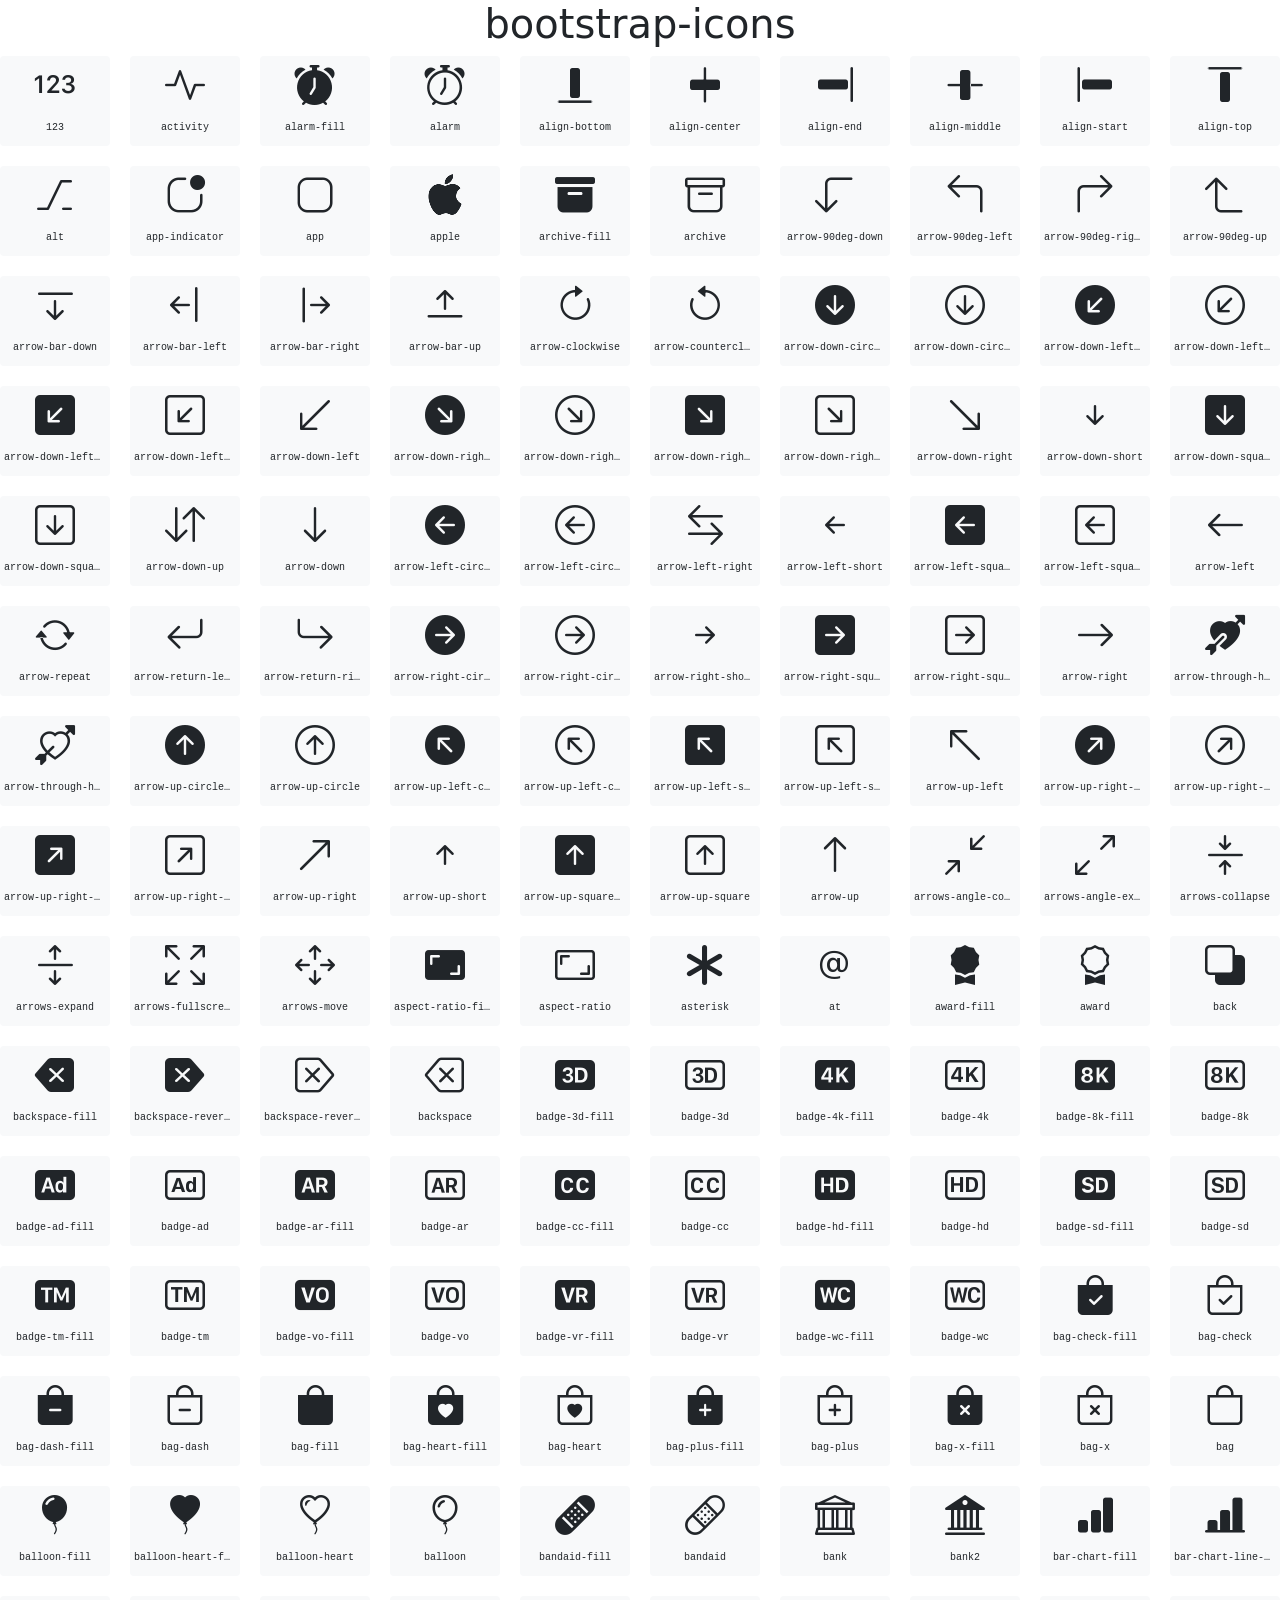
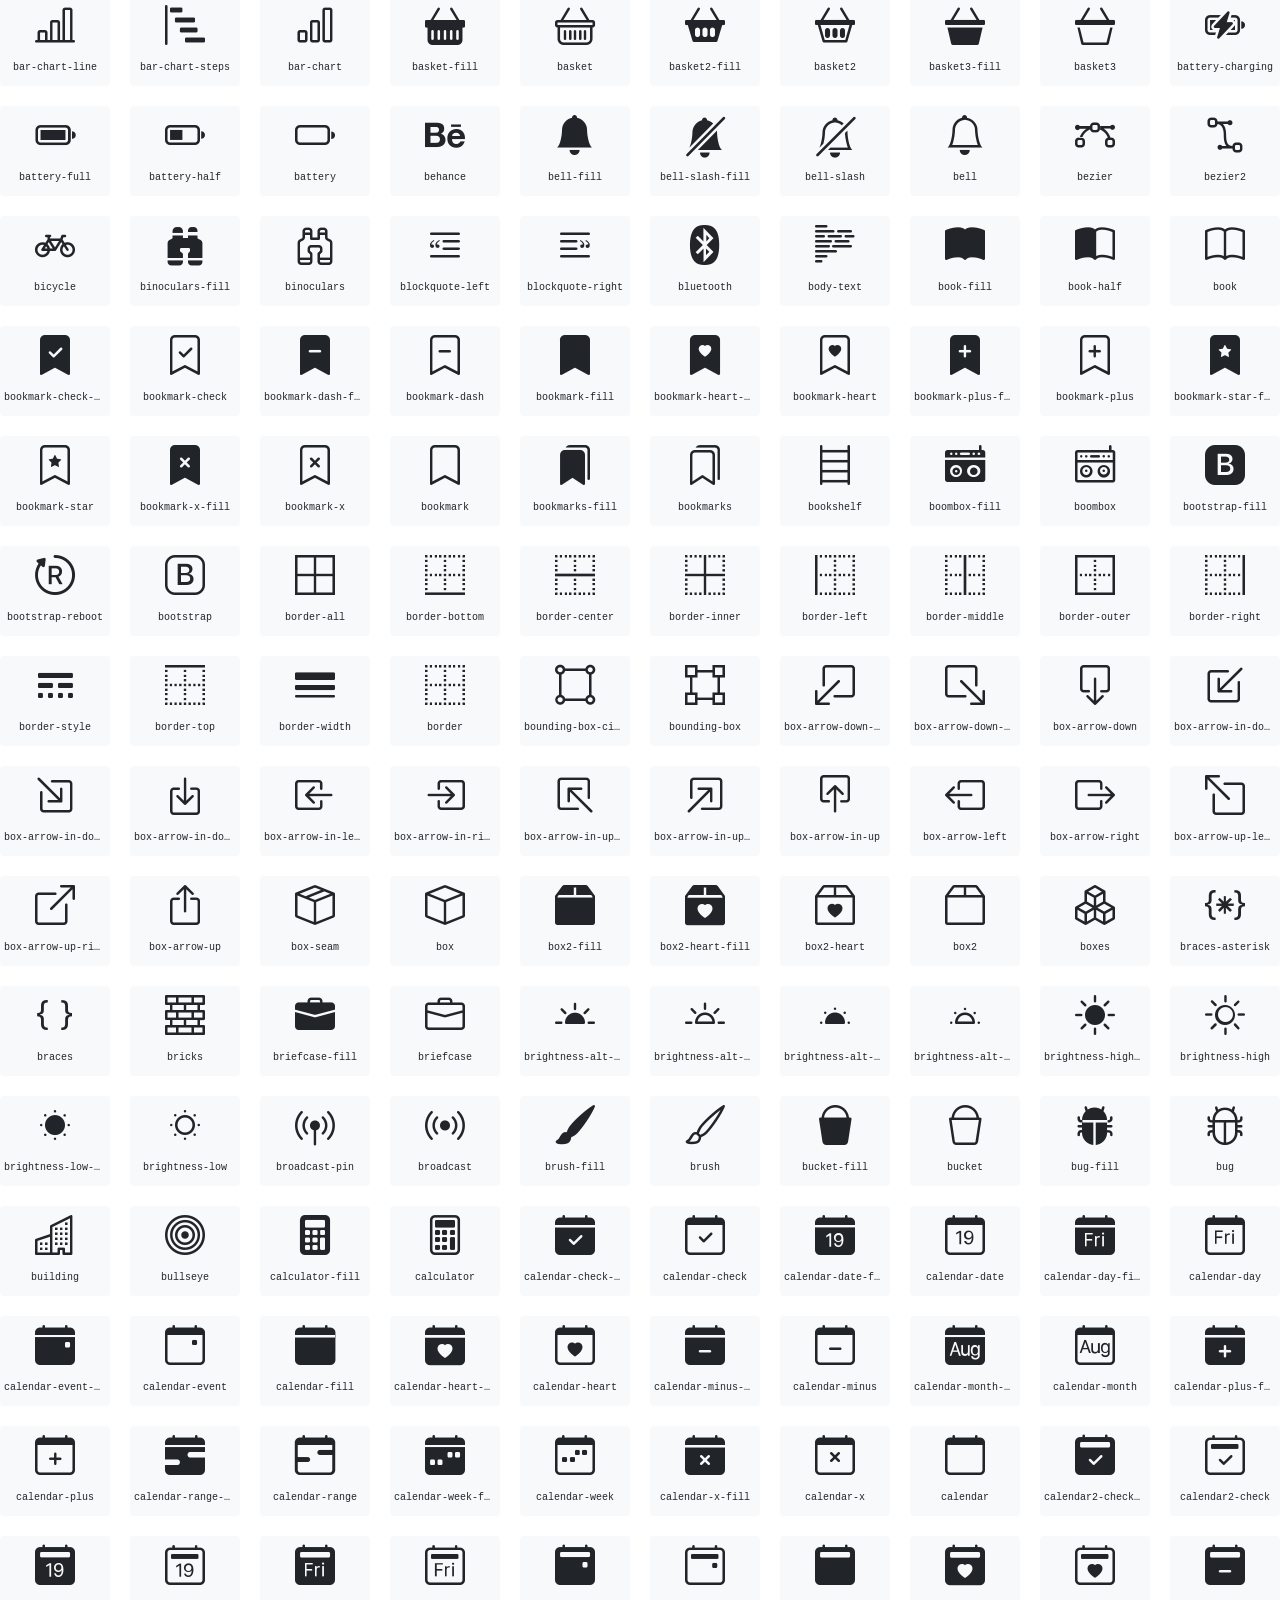
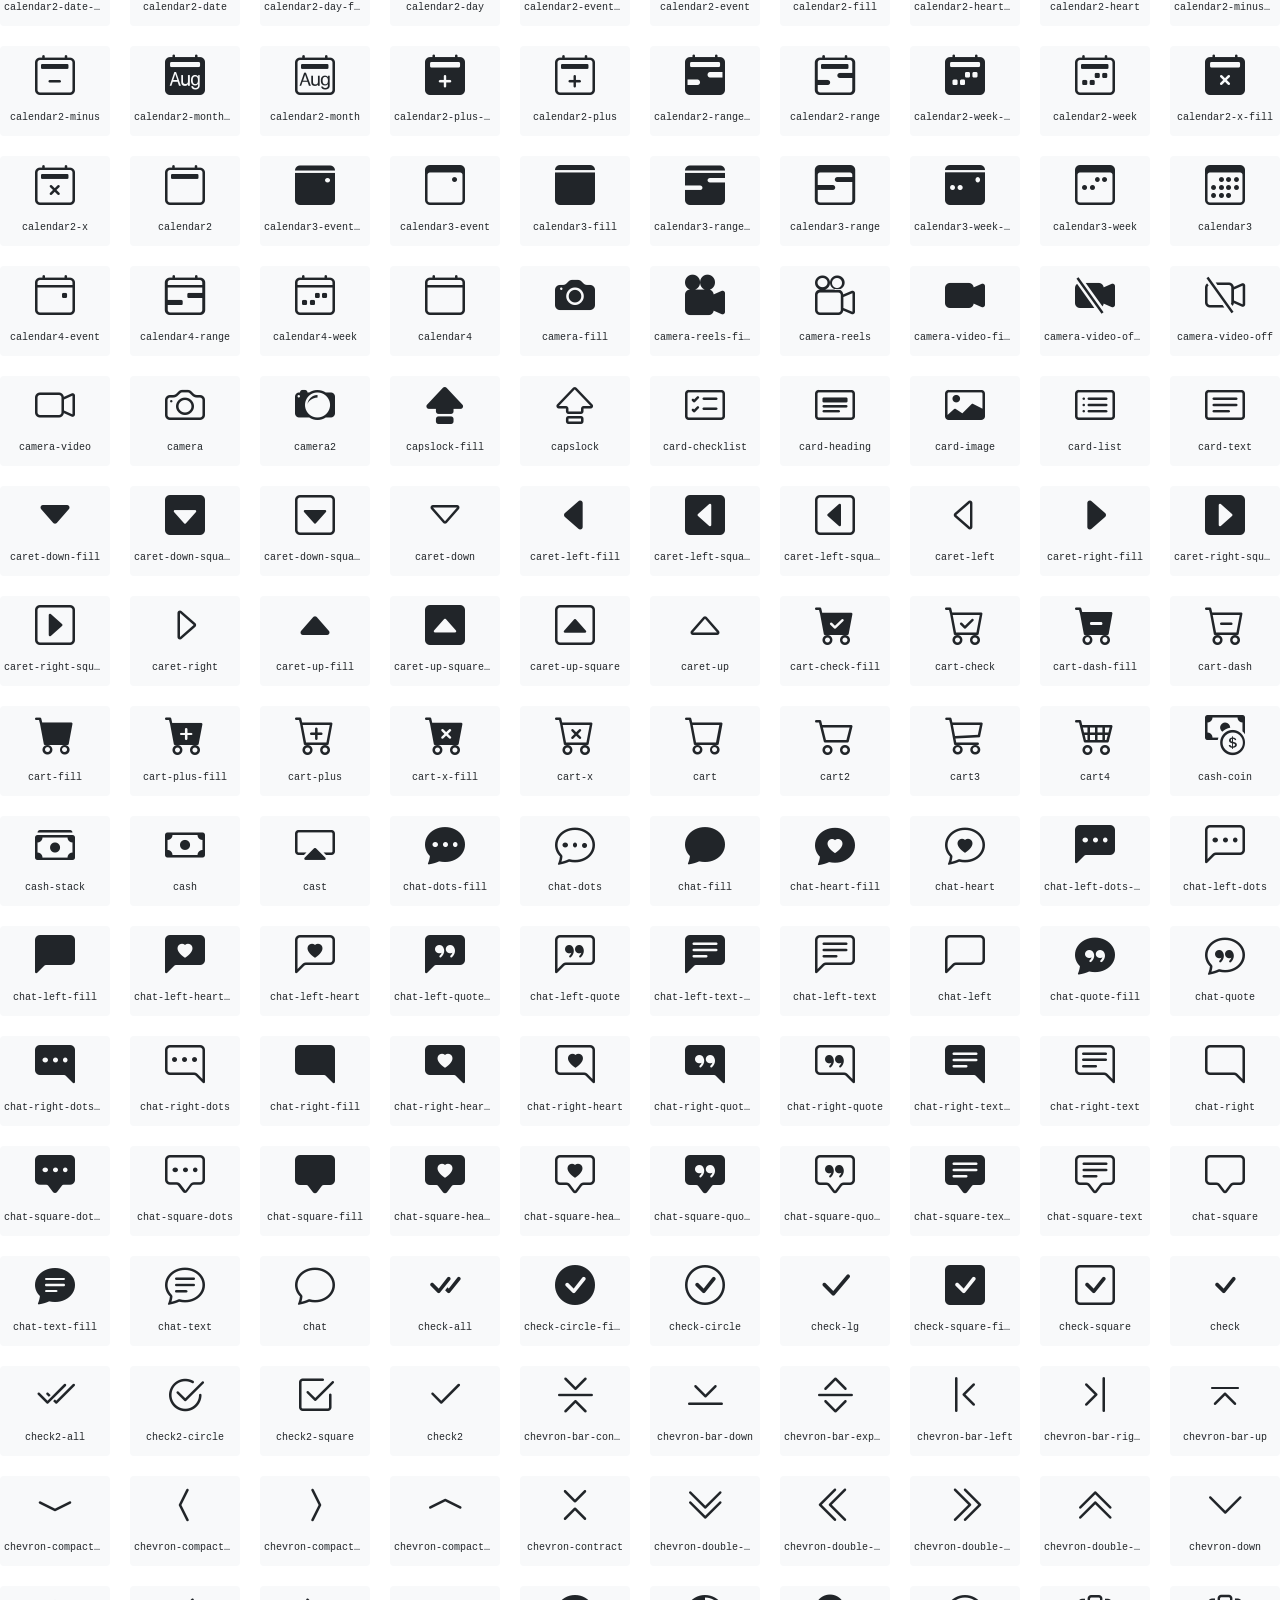
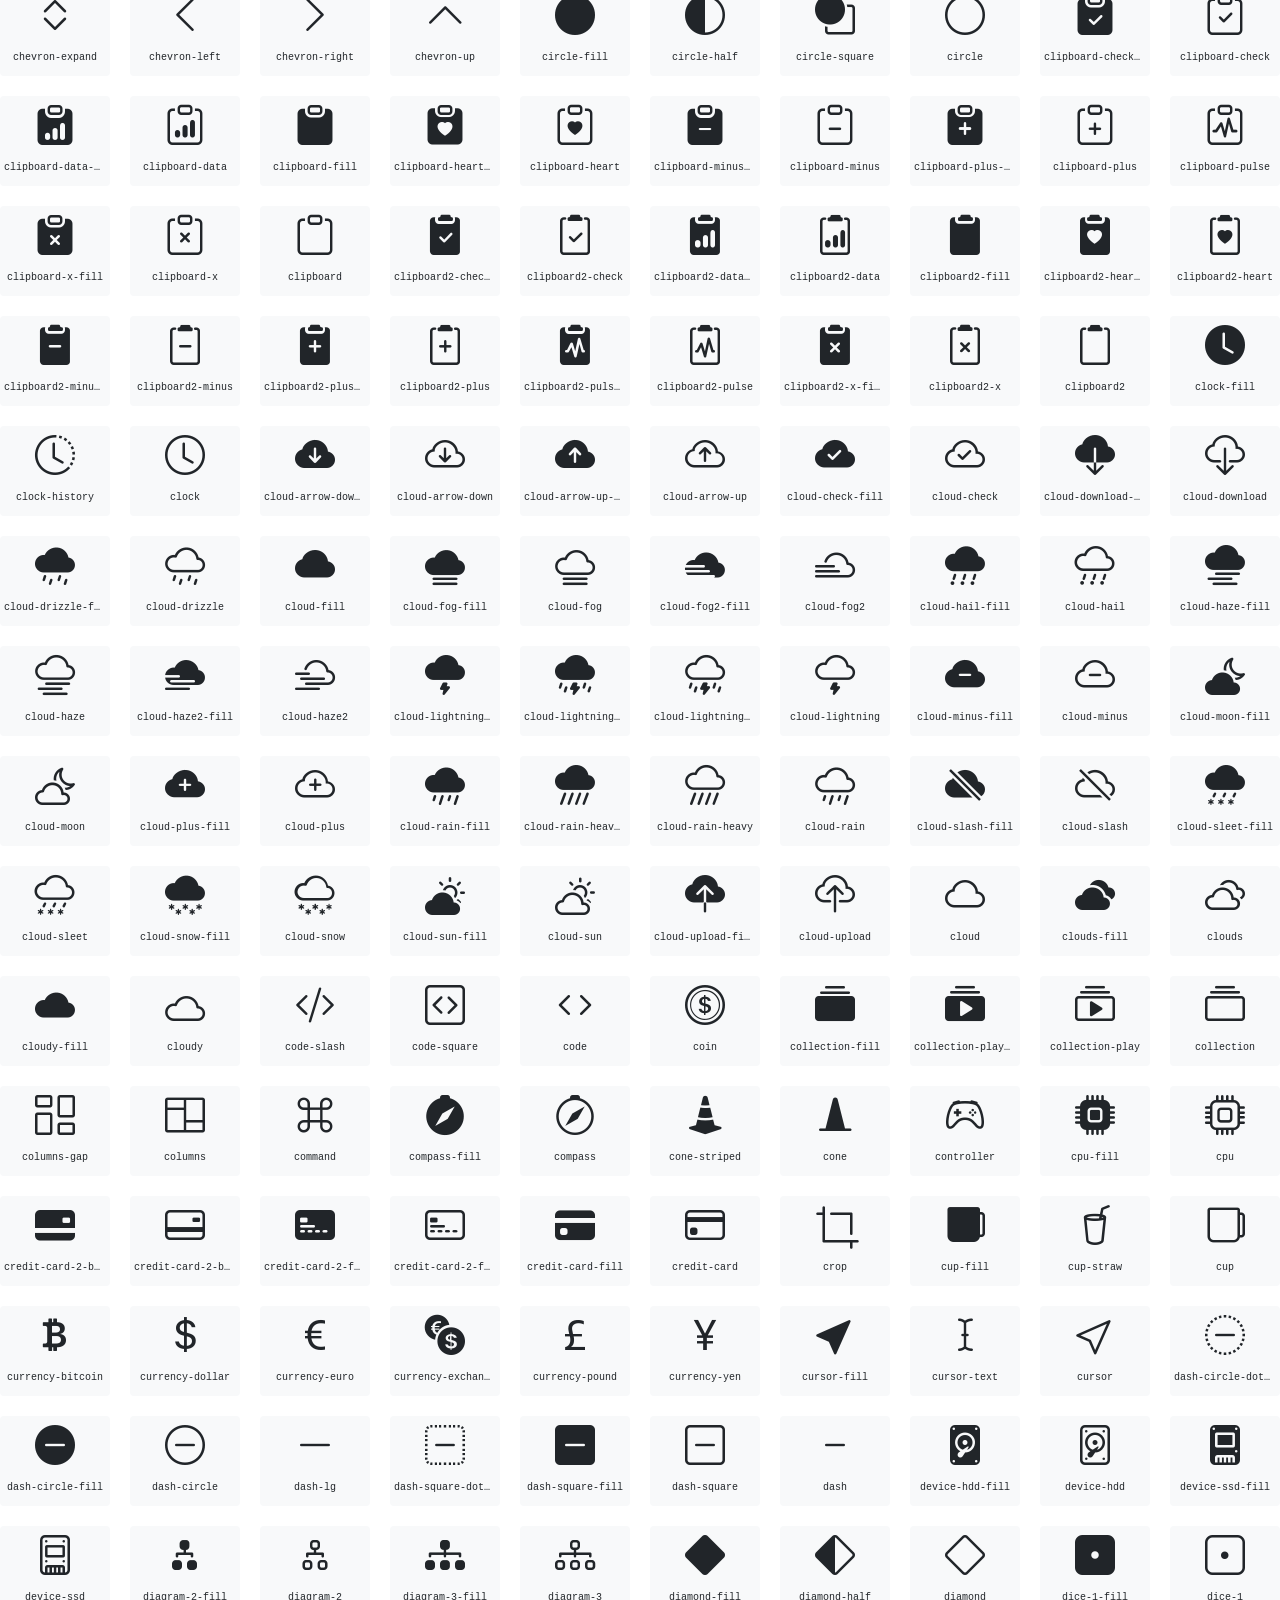
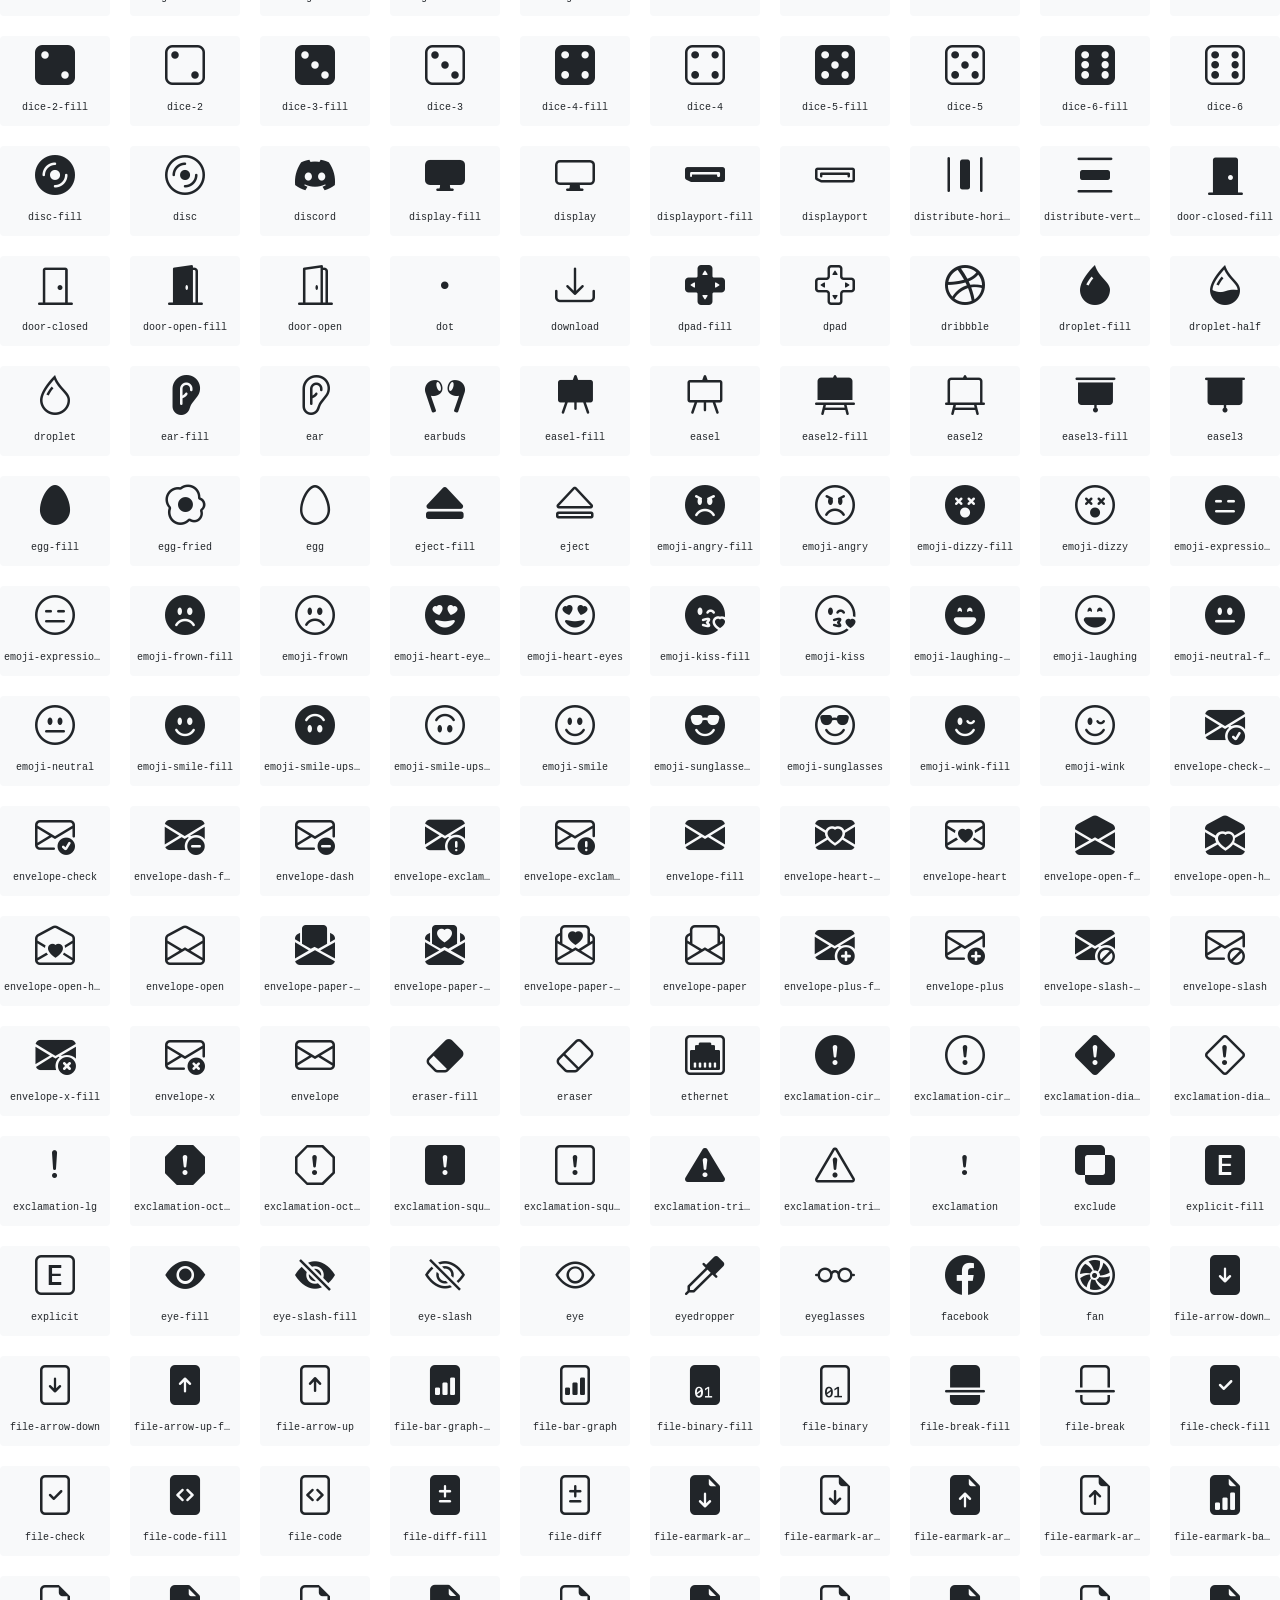
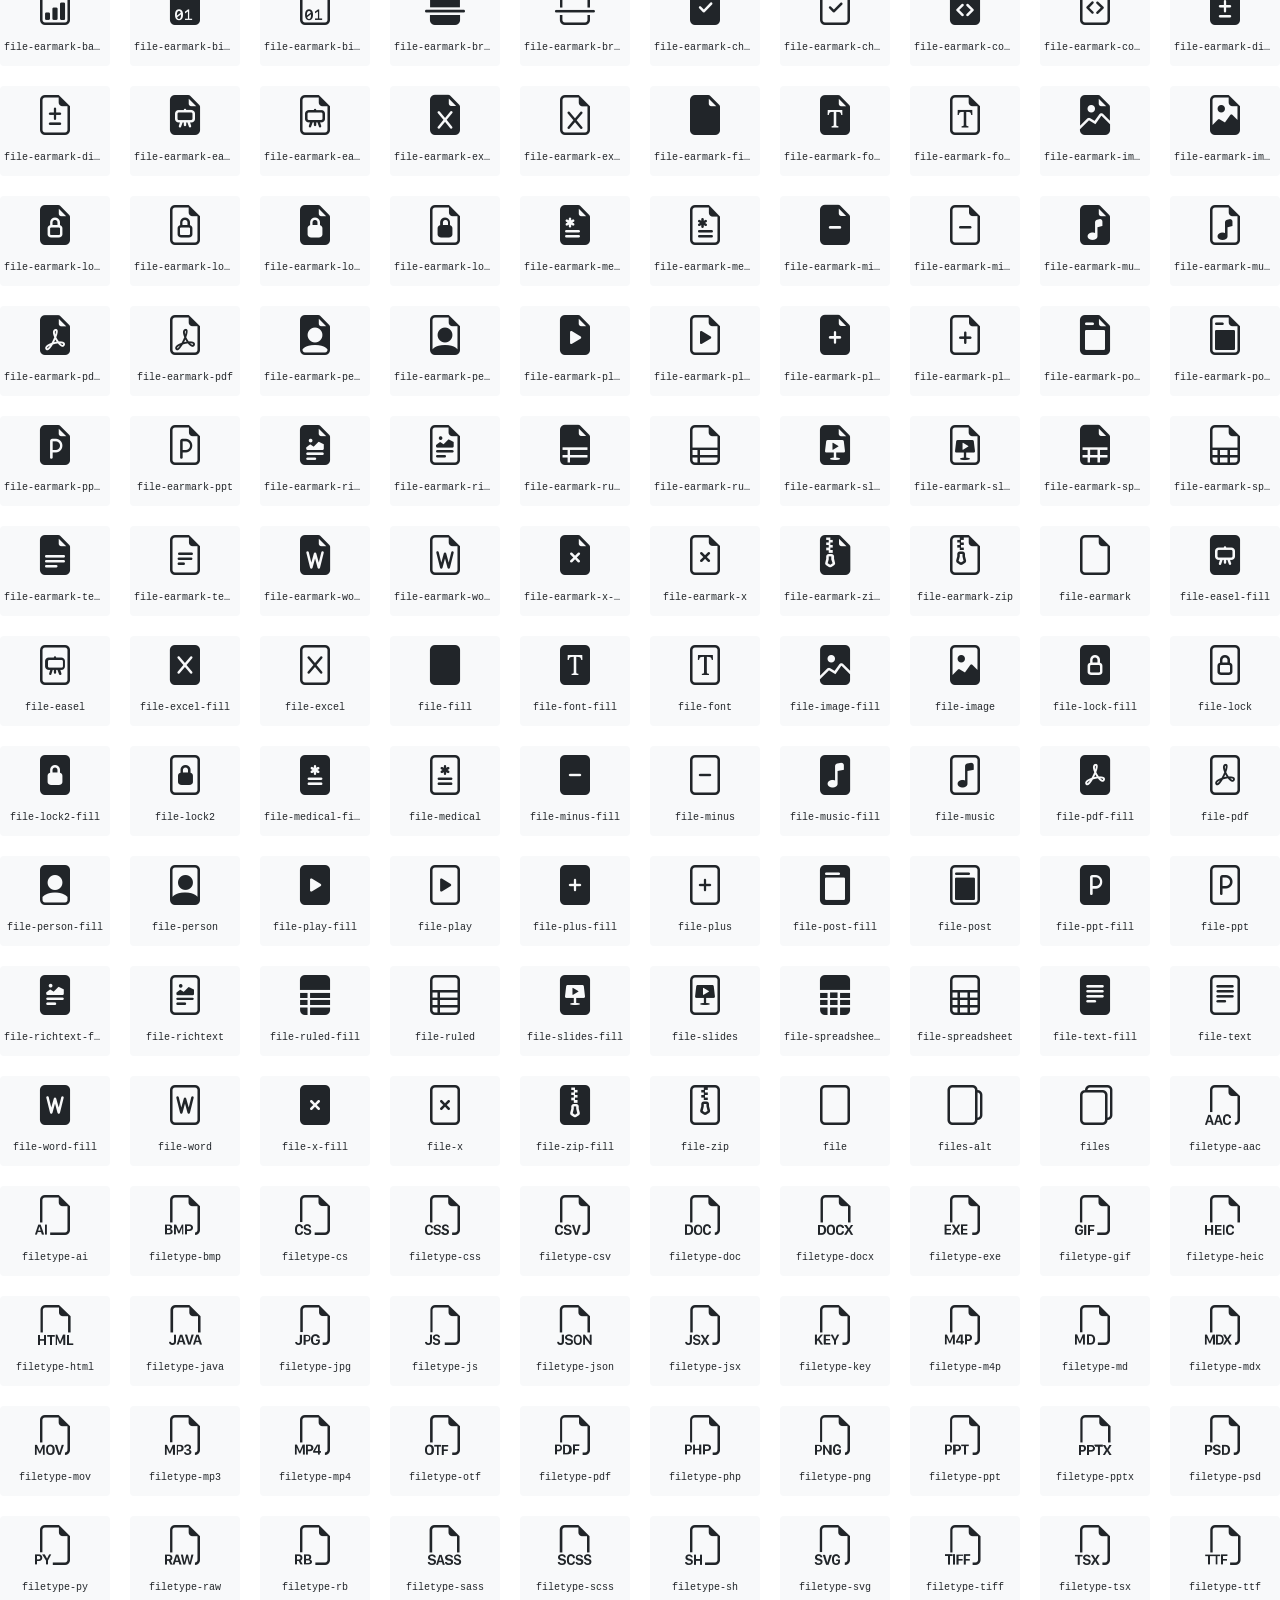
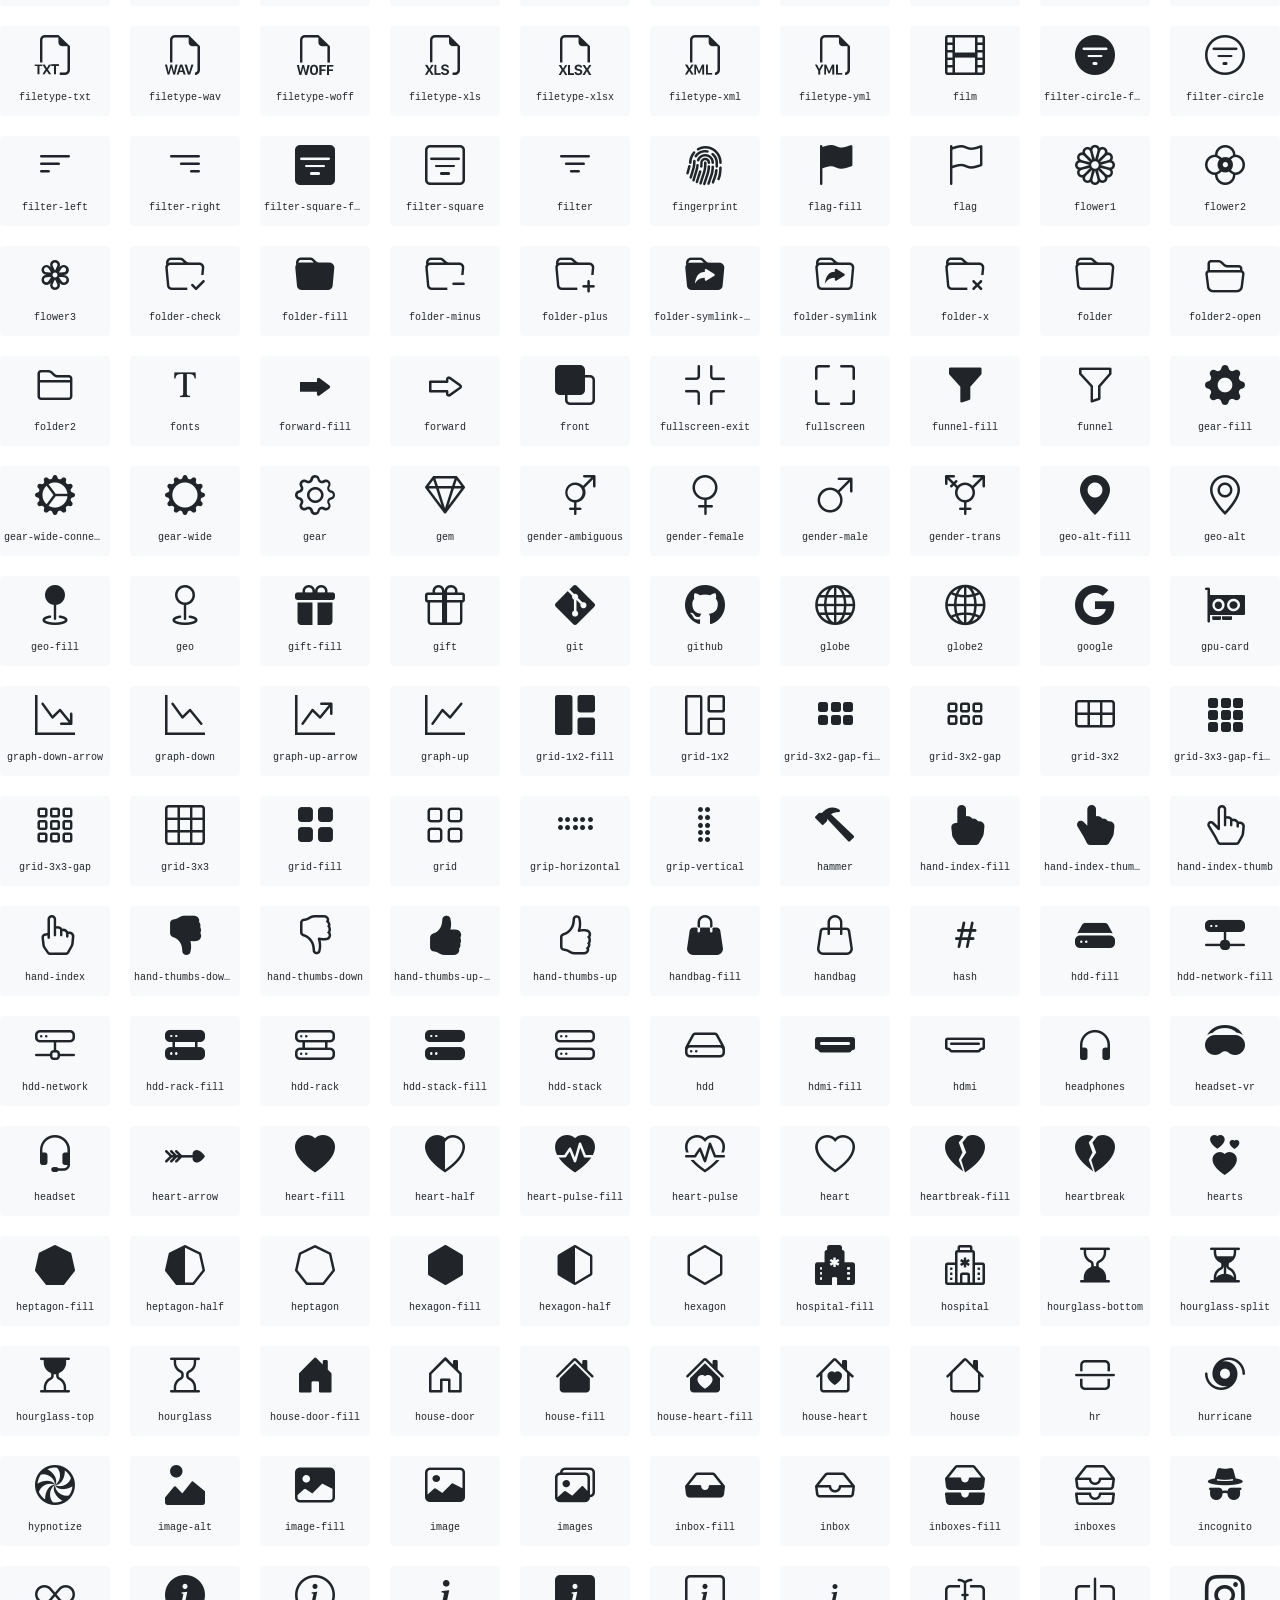
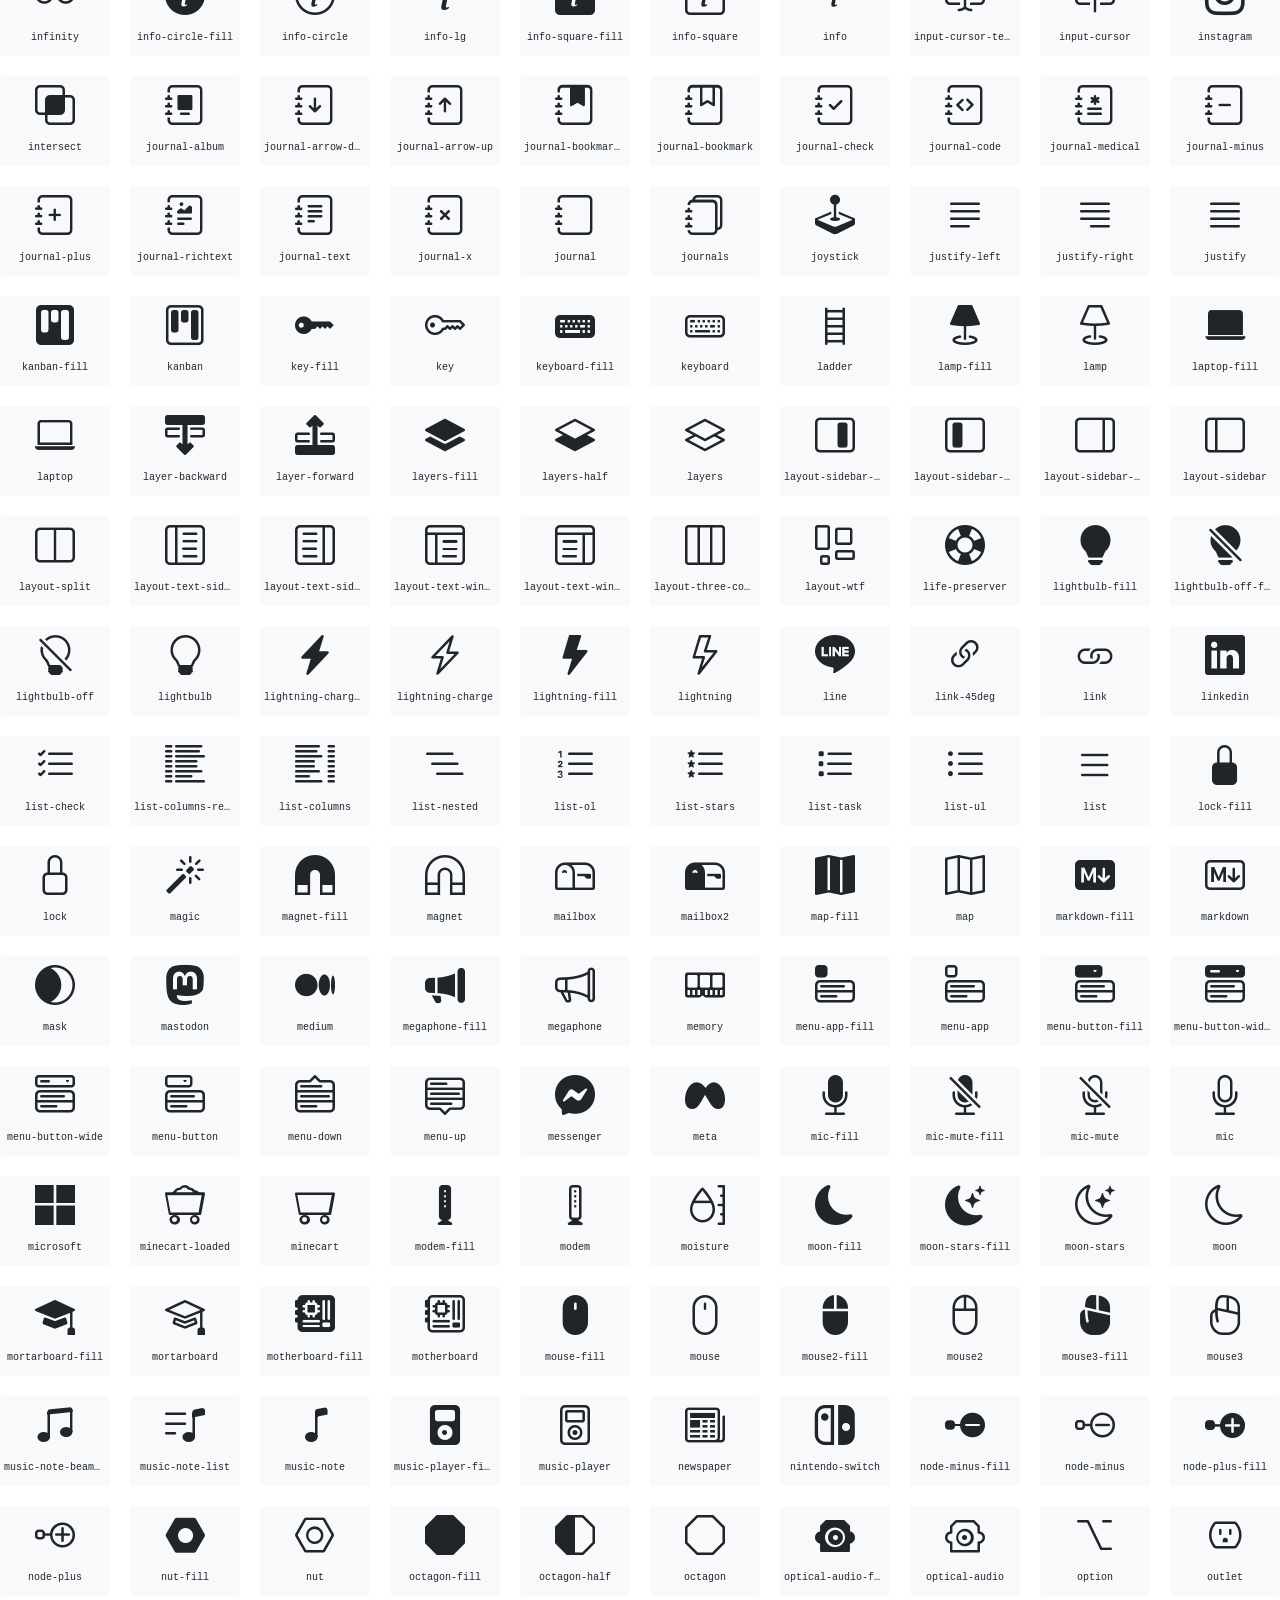
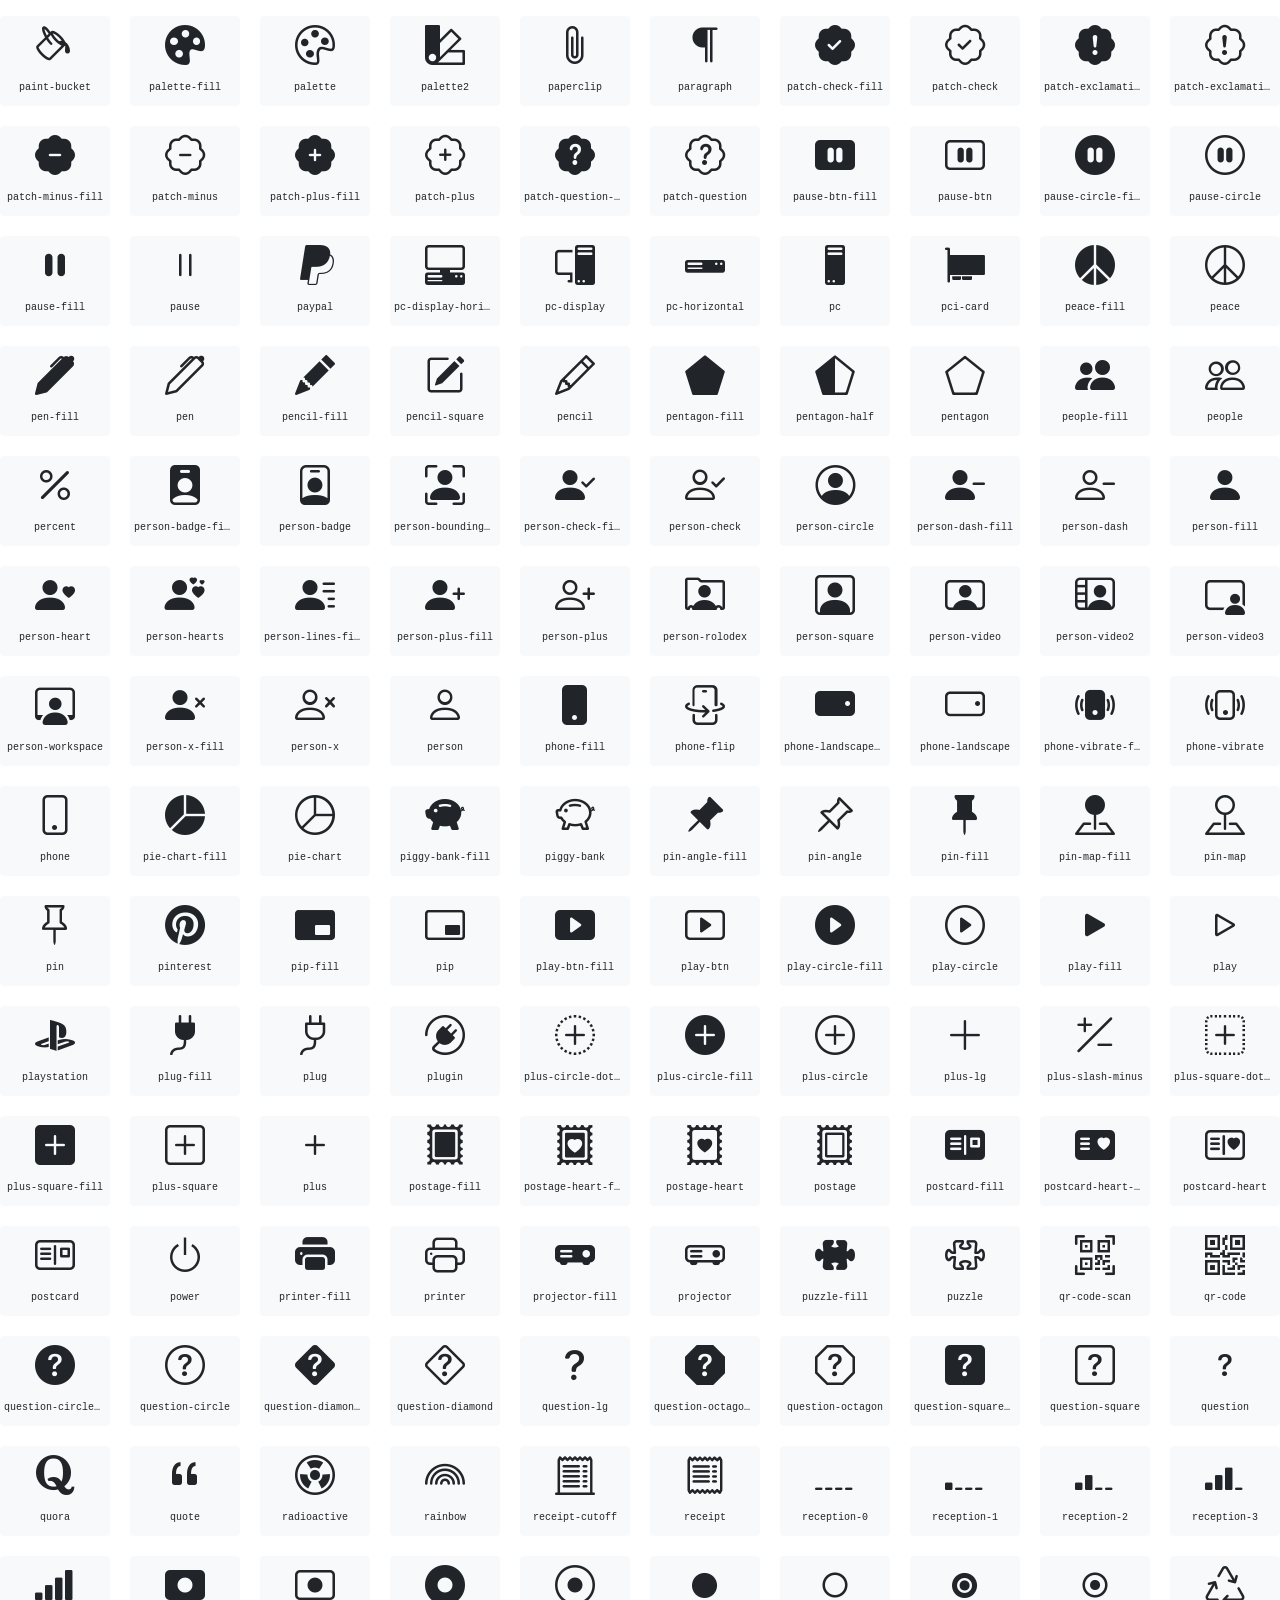
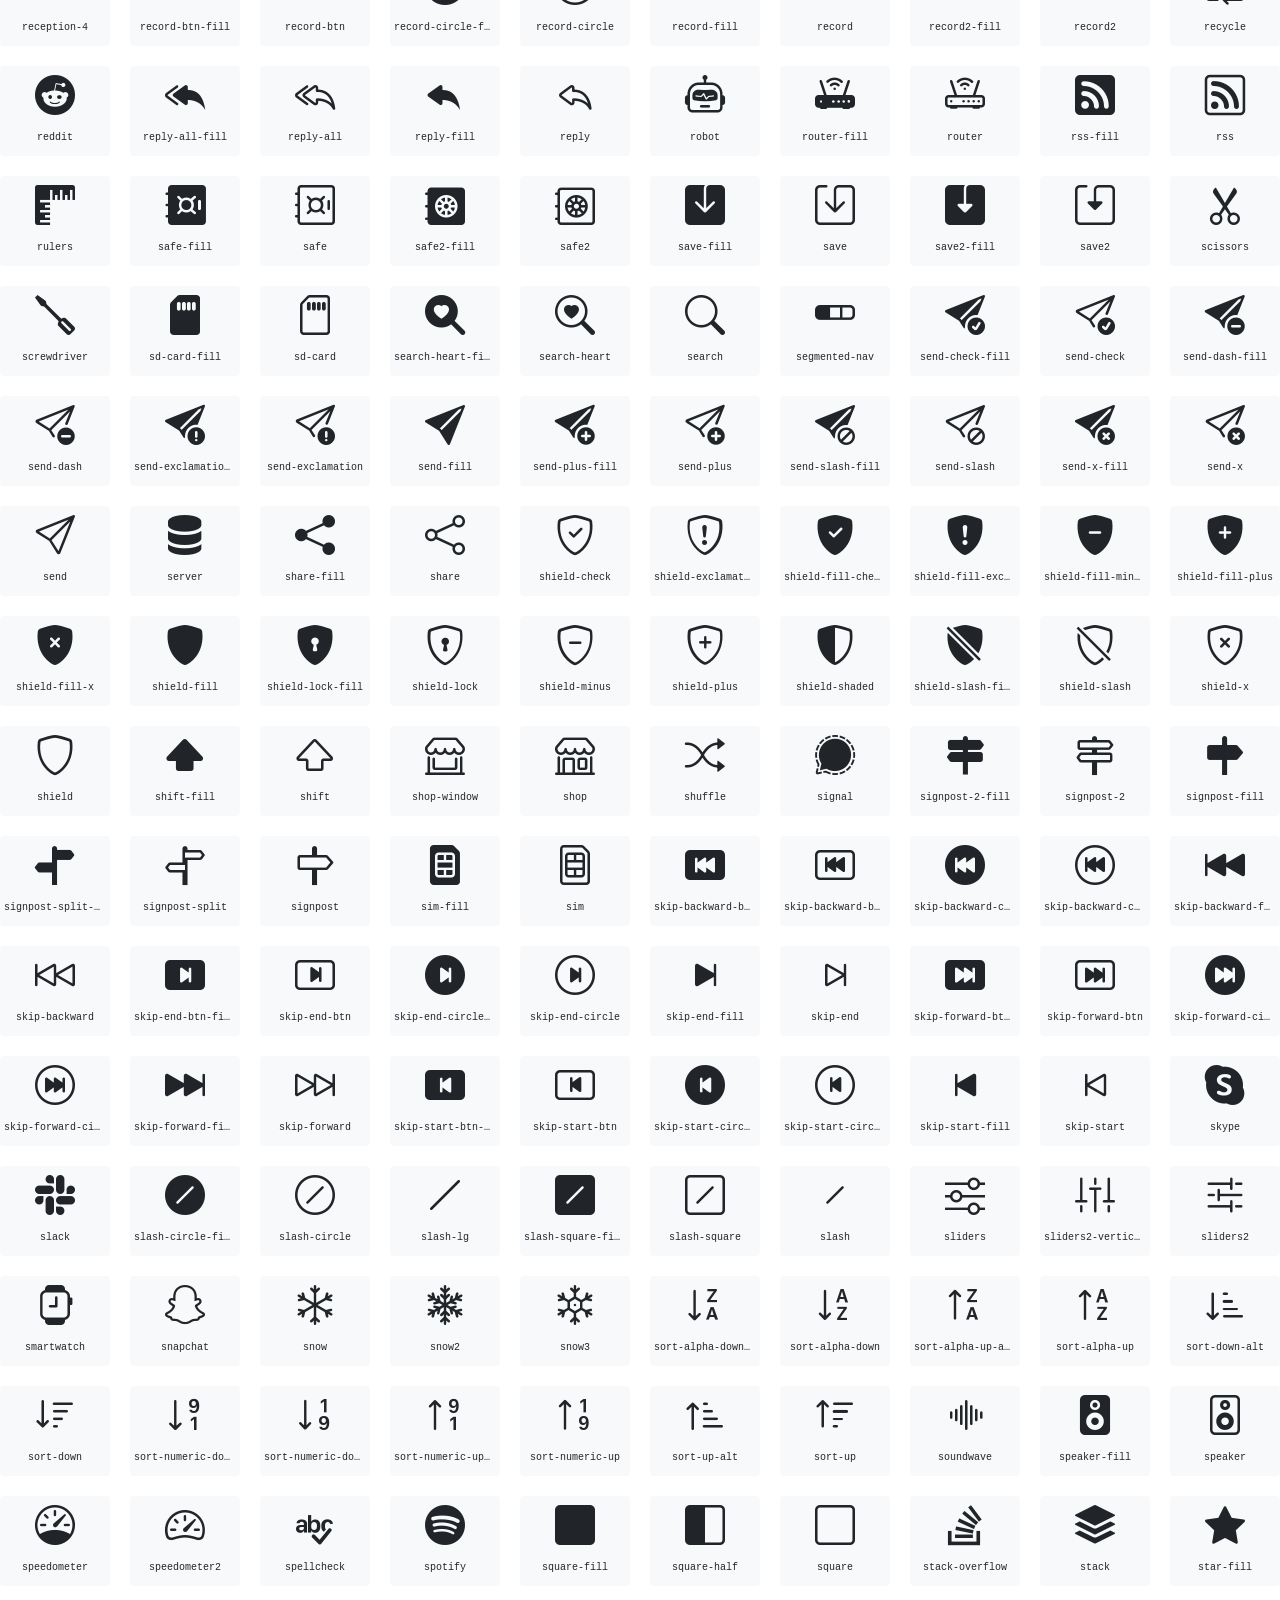
<file: assets/css/bootstrap-icons-1.8.3/index.html>
<!doctype html>
<html lang="en">
<head>
  <meta charset="utf-8">
  <title>bootstrap-icons</title>

  <style>
    .icons {
      display: grid;
      max-width: 100%;
      grid-template-columns: repeat(auto-fit, minmax(100px, 1fr) );
      gap: 1.25rem;
    }
    .icon {
      background-color: var(--bs-light);
      border-radius: .25rem;
    }
    .bi {
      margin: .25rem;
      font-size: 2.5rem;
    }
    .label {
      font-family: var(--bs-font-monospace);
    }
    .label {
      display: inline-block;
      width: 100%;
      overflow: hidden;
      padding: .25rem;
      font-size: .625rem;
      text-overflow: ellipsis;
      white-space: nowrap;
    }
  </style>

  <link rel="stylesheet" href="/assets/css/bootstrap.min.css">
  <link rel="stylesheet" href="bootstrap-icons.css">
</head>
<body class="text-center">

  <h1>bootstrap-icons</h1>

  <div class="icons">
    <div class="icon">
      <i class="bi bi-123"></i>
      <div class="label">123</div>
    </div>
    <div class="icon">
      <i class="bi bi-activity"></i>
      <div class="label">activity</div>
    </div>
    <div class="icon">
      <i class="bi bi-alarm-fill"></i>
      <div class="label">alarm-fill</div>
    </div>
    <div class="icon">
      <i class="bi bi-alarm"></i>
      <div class="label">alarm</div>
    </div>
    <div class="icon">
      <i class="bi bi-align-bottom"></i>
      <div class="label">align-bottom</div>
    </div>
    <div class="icon">
      <i class="bi bi-align-center"></i>
      <div class="label">align-center</div>
    </div>
    <div class="icon">
      <i class="bi bi-align-end"></i>
      <div class="label">align-end</div>
    </div>
    <div class="icon">
      <i class="bi bi-align-middle"></i>
      <div class="label">align-middle</div>
    </div>
    <div class="icon">
      <i class="bi bi-align-start"></i>
      <div class="label">align-start</div>
    </div>
    <div class="icon">
      <i class="bi bi-align-top"></i>
      <div class="label">align-top</div>
    </div>
    <div class="icon">
      <i class="bi bi-alt"></i>
      <div class="label">alt</div>
    </div>
    <div class="icon">
      <i class="bi bi-app-indicator"></i>
      <div class="label">app-indicator</div>
    </div>
    <div class="icon">
      <i class="bi bi-app"></i>
      <div class="label">app</div>
    </div>
    <div class="icon">
      <i class="bi bi-apple"></i>
      <div class="label">apple</div>
    </div>
    <div class="icon">
      <i class="bi bi-archive-fill"></i>
      <div class="label">archive-fill</div>
    </div>
    <div class="icon">
      <i class="bi bi-archive"></i>
      <div class="label">archive</div>
    </div>
    <div class="icon">
      <i class="bi bi-arrow-90deg-down"></i>
      <div class="label">arrow-90deg-down</div>
    </div>
    <div class="icon">
      <i class="bi bi-arrow-90deg-left"></i>
      <div class="label">arrow-90deg-left</div>
    </div>
    <div class="icon">
      <i class="bi bi-arrow-90deg-right"></i>
      <div class="label">arrow-90deg-right</div>
    </div>
    <div class="icon">
      <i class="bi bi-arrow-90deg-up"></i>
      <div class="label">arrow-90deg-up</div>
    </div>
    <div class="icon">
      <i class="bi bi-arrow-bar-down"></i>
      <div class="label">arrow-bar-down</div>
    </div>
    <div class="icon">
      <i class="bi bi-arrow-bar-left"></i>
      <div class="label">arrow-bar-left</div>
    </div>
    <div class="icon">
      <i class="bi bi-arrow-bar-right"></i>
      <div class="label">arrow-bar-right</div>
    </div>
    <div class="icon">
      <i class="bi bi-arrow-bar-up"></i>
      <div class="label">arrow-bar-up</div>
    </div>
    <div class="icon">
      <i class="bi bi-arrow-clockwise"></i>
      <div class="label">arrow-clockwise</div>
    </div>
    <div class="icon">
      <i class="bi bi-arrow-counterclockwise"></i>
      <div class="label">arrow-counterclockwise</div>
    </div>
    <div class="icon">
      <i class="bi bi-arrow-down-circle-fill"></i>
      <div class="label">arrow-down-circle-fill</div>
    </div>
    <div class="icon">
      <i class="bi bi-arrow-down-circle"></i>
      <div class="label">arrow-down-circle</div>
    </div>
    <div class="icon">
      <i class="bi bi-arrow-down-left-circle-fill"></i>
      <div class="label">arrow-down-left-circle-fill</div>
    </div>
    <div class="icon">
      <i class="bi bi-arrow-down-left-circle"></i>
      <div class="label">arrow-down-left-circle</div>
    </div>
    <div class="icon">
      <i class="bi bi-arrow-down-left-square-fill"></i>
      <div class="label">arrow-down-left-square-fill</div>
    </div>
    <div class="icon">
      <i class="bi bi-arrow-down-left-square"></i>
      <div class="label">arrow-down-left-square</div>
    </div>
    <div class="icon">
      <i class="bi bi-arrow-down-left"></i>
      <div class="label">arrow-down-left</div>
    </div>
    <div class="icon">
      <i class="bi bi-arrow-down-right-circle-fill"></i>
      <div class="label">arrow-down-right-circle-fill</div>
    </div>
    <div class="icon">
      <i class="bi bi-arrow-down-right-circle"></i>
      <div class="label">arrow-down-right-circle</div>
    </div>
    <div class="icon">
      <i class="bi bi-arrow-down-right-square-fill"></i>
      <div class="label">arrow-down-right-square-fill</div>
    </div>
    <div class="icon">
      <i class="bi bi-arrow-down-right-square"></i>
      <div class="label">arrow-down-right-square</div>
    </div>
    <div class="icon">
      <i class="bi bi-arrow-down-right"></i>
      <div class="label">arrow-down-right</div>
    </div>
    <div class="icon">
      <i class="bi bi-arrow-down-short"></i>
      <div class="label">arrow-down-short</div>
    </div>
    <div class="icon">
      <i class="bi bi-arrow-down-square-fill"></i>
      <div class="label">arrow-down-square-fill</div>
    </div>
    <div class="icon">
      <i class="bi bi-arrow-down-square"></i>
      <div class="label">arrow-down-square</div>
    </div>
    <div class="icon">
      <i class="bi bi-arrow-down-up"></i>
      <div class="label">arrow-down-up</div>
    </div>
    <div class="icon">
      <i class="bi bi-arrow-down"></i>
      <div class="label">arrow-down</div>
    </div>
    <div class="icon">
      <i class="bi bi-arrow-left-circle-fill"></i>
      <div class="label">arrow-left-circle-fill</div>
    </div>
    <div class="icon">
      <i class="bi bi-arrow-left-circle"></i>
      <div class="label">arrow-left-circle</div>
    </div>
    <div class="icon">
      <i class="bi bi-arrow-left-right"></i>
      <div class="label">arrow-left-right</div>
    </div>
    <div class="icon">
      <i class="bi bi-arrow-left-short"></i>
      <div class="label">arrow-left-short</div>
    </div>
    <div class="icon">
      <i class="bi bi-arrow-left-square-fill"></i>
      <div class="label">arrow-left-square-fill</div>
    </div>
    <div class="icon">
      <i class="bi bi-arrow-left-square"></i>
      <div class="label">arrow-left-square</div>
    </div>
    <div class="icon">
      <i class="bi bi-arrow-left"></i>
      <div class="label">arrow-left</div>
    </div>
    <div class="icon">
      <i class="bi bi-arrow-repeat"></i>
      <div class="label">arrow-repeat</div>
    </div>
    <div class="icon">
      <i class="bi bi-arrow-return-left"></i>
      <div class="label">arrow-return-left</div>
    </div>
    <div class="icon">
      <i class="bi bi-arrow-return-right"></i>
      <div class="label">arrow-return-right</div>
    </div>
    <div class="icon">
      <i class="bi bi-arrow-right-circle-fill"></i>
      <div class="label">arrow-right-circle-fill</div>
    </div>
    <div class="icon">
      <i class="bi bi-arrow-right-circle"></i>
      <div class="label">arrow-right-circle</div>
    </div>
    <div class="icon">
      <i class="bi bi-arrow-right-short"></i>
      <div class="label">arrow-right-short</div>
    </div>
    <div class="icon">
      <i class="bi bi-arrow-right-square-fill"></i>
      <div class="label">arrow-right-square-fill</div>
    </div>
    <div class="icon">
      <i class="bi bi-arrow-right-square"></i>
      <div class="label">arrow-right-square</div>
    </div>
    <div class="icon">
      <i class="bi bi-arrow-right"></i>
      <div class="label">arrow-right</div>
    </div>
    <div class="icon">
      <i class="bi bi-arrow-through-heart-fill"></i>
      <div class="label">arrow-through-heart-fill</div>
    </div>
    <div class="icon">
      <i class="bi bi-arrow-through-heart"></i>
      <div class="label">arrow-through-heart</div>
    </div>
    <div class="icon">
      <i class="bi bi-arrow-up-circle-fill"></i>
      <div class="label">arrow-up-circle-fill</div>
    </div>
    <div class="icon">
      <i class="bi bi-arrow-up-circle"></i>
      <div class="label">arrow-up-circle</div>
    </div>
    <div class="icon">
      <i class="bi bi-arrow-up-left-circle-fill"></i>
      <div class="label">arrow-up-left-circle-fill</div>
    </div>
    <div class="icon">
      <i class="bi bi-arrow-up-left-circle"></i>
      <div class="label">arrow-up-left-circle</div>
    </div>
    <div class="icon">
      <i class="bi bi-arrow-up-left-square-fill"></i>
      <div class="label">arrow-up-left-square-fill</div>
    </div>
    <div class="icon">
      <i class="bi bi-arrow-up-left-square"></i>
      <div class="label">arrow-up-left-square</div>
    </div>
    <div class="icon">
      <i class="bi bi-arrow-up-left"></i>
      <div class="label">arrow-up-left</div>
    </div>
    <div class="icon">
      <i class="bi bi-arrow-up-right-circle-fill"></i>
      <div class="label">arrow-up-right-circle-fill</div>
    </div>
    <div class="icon">
      <i class="bi bi-arrow-up-right-circle"></i>
      <div class="label">arrow-up-right-circle</div>
    </div>
    <div class="icon">
      <i class="bi bi-arrow-up-right-square-fill"></i>
      <div class="label">arrow-up-right-square-fill</div>
    </div>
    <div class="icon">
      <i class="bi bi-arrow-up-right-square"></i>
      <div class="label">arrow-up-right-square</div>
    </div>
    <div class="icon">
      <i class="bi bi-arrow-up-right"></i>
      <div class="label">arrow-up-right</div>
    </div>
    <div class="icon">
      <i class="bi bi-arrow-up-short"></i>
      <div class="label">arrow-up-short</div>
    </div>
    <div class="icon">
      <i class="bi bi-arrow-up-square-fill"></i>
      <div class="label">arrow-up-square-fill</div>
    </div>
    <div class="icon">
      <i class="bi bi-arrow-up-square"></i>
      <div class="label">arrow-up-square</div>
    </div>
    <div class="icon">
      <i class="bi bi-arrow-up"></i>
      <div class="label">arrow-up</div>
    </div>
    <div class="icon">
      <i class="bi bi-arrows-angle-contract"></i>
      <div class="label">arrows-angle-contract</div>
    </div>
    <div class="icon">
      <i class="bi bi-arrows-angle-expand"></i>
      <div class="label">arrows-angle-expand</div>
    </div>
    <div class="icon">
      <i class="bi bi-arrows-collapse"></i>
      <div class="label">arrows-collapse</div>
    </div>
    <div class="icon">
      <i class="bi bi-arrows-expand"></i>
      <div class="label">arrows-expand</div>
    </div>
    <div class="icon">
      <i class="bi bi-arrows-fullscreen"></i>
      <div class="label">arrows-fullscreen</div>
    </div>
    <div class="icon">
      <i class="bi bi-arrows-move"></i>
      <div class="label">arrows-move</div>
    </div>
    <div class="icon">
      <i class="bi bi-aspect-ratio-fill"></i>
      <div class="label">aspect-ratio-fill</div>
    </div>
    <div class="icon">
      <i class="bi bi-aspect-ratio"></i>
      <div class="label">aspect-ratio</div>
    </div>
    <div class="icon">
      <i class="bi bi-asterisk"></i>
      <div class="label">asterisk</div>
    </div>
    <div class="icon">
      <i class="bi bi-at"></i>
      <div class="label">at</div>
    </div>
    <div class="icon">
      <i class="bi bi-award-fill"></i>
      <div class="label">award-fill</div>
    </div>
    <div class="icon">
      <i class="bi bi-award"></i>
      <div class="label">award</div>
    </div>
    <div class="icon">
      <i class="bi bi-back"></i>
      <div class="label">back</div>
    </div>
    <div class="icon">
      <i class="bi bi-backspace-fill"></i>
      <div class="label">backspace-fill</div>
    </div>
    <div class="icon">
      <i class="bi bi-backspace-reverse-fill"></i>
      <div class="label">backspace-reverse-fill</div>
    </div>
    <div class="icon">
      <i class="bi bi-backspace-reverse"></i>
      <div class="label">backspace-reverse</div>
    </div>
    <div class="icon">
      <i class="bi bi-backspace"></i>
      <div class="label">backspace</div>
    </div>
    <div class="icon">
      <i class="bi bi-badge-3d-fill"></i>
      <div class="label">badge-3d-fill</div>
    </div>
    <div class="icon">
      <i class="bi bi-badge-3d"></i>
      <div class="label">badge-3d</div>
    </div>
    <div class="icon">
      <i class="bi bi-badge-4k-fill"></i>
      <div class="label">badge-4k-fill</div>
    </div>
    <div class="icon">
      <i class="bi bi-badge-4k"></i>
      <div class="label">badge-4k</div>
    </div>
    <div class="icon">
      <i class="bi bi-badge-8k-fill"></i>
      <div class="label">badge-8k-fill</div>
    </div>
    <div class="icon">
      <i class="bi bi-badge-8k"></i>
      <div class="label">badge-8k</div>
    </div>
    <div class="icon">
      <i class="bi bi-badge-ad-fill"></i>
      <div class="label">badge-ad-fill</div>
    </div>
    <div class="icon">
      <i class="bi bi-badge-ad"></i>
      <div class="label">badge-ad</div>
    </div>
    <div class="icon">
      <i class="bi bi-badge-ar-fill"></i>
      <div class="label">badge-ar-fill</div>
    </div>
    <div class="icon">
      <i class="bi bi-badge-ar"></i>
      <div class="label">badge-ar</div>
    </div>
    <div class="icon">
      <i class="bi bi-badge-cc-fill"></i>
      <div class="label">badge-cc-fill</div>
    </div>
    <div class="icon">
      <i class="bi bi-badge-cc"></i>
      <div class="label">badge-cc</div>
    </div>
    <div class="icon">
      <i class="bi bi-badge-hd-fill"></i>
      <div class="label">badge-hd-fill</div>
    </div>
    <div class="icon">
      <i class="bi bi-badge-hd"></i>
      <div class="label">badge-hd</div>
    </div>
    <div class="icon">
      <i class="bi bi-badge-sd-fill"></i>
      <div class="label">badge-sd-fill</div>
    </div>
    <div class="icon">
      <i class="bi bi-badge-sd"></i>
      <div class="label">badge-sd</div>
    </div>
    <div class="icon">
      <i class="bi bi-badge-tm-fill"></i>
      <div class="label">badge-tm-fill</div>
    </div>
    <div class="icon">
      <i class="bi bi-badge-tm"></i>
      <div class="label">badge-tm</div>
    </div>
    <div class="icon">
      <i class="bi bi-badge-vo-fill"></i>
      <div class="label">badge-vo-fill</div>
    </div>
    <div class="icon">
      <i class="bi bi-badge-vo"></i>
      <div class="label">badge-vo</div>
    </div>
    <div class="icon">
      <i class="bi bi-badge-vr-fill"></i>
      <div class="label">badge-vr-fill</div>
    </div>
    <div class="icon">
      <i class="bi bi-badge-vr"></i>
      <div class="label">badge-vr</div>
    </div>
    <div class="icon">
      <i class="bi bi-badge-wc-fill"></i>
      <div class="label">badge-wc-fill</div>
    </div>
    <div class="icon">
      <i class="bi bi-badge-wc"></i>
      <div class="label">badge-wc</div>
    </div>
    <div class="icon">
      <i class="bi bi-bag-check-fill"></i>
      <div class="label">bag-check-fill</div>
    </div>
    <div class="icon">
      <i class="bi bi-bag-check"></i>
      <div class="label">bag-check</div>
    </div>
    <div class="icon">
      <i class="bi bi-bag-dash-fill"></i>
      <div class="label">bag-dash-fill</div>
    </div>
    <div class="icon">
      <i class="bi bi-bag-dash"></i>
      <div class="label">bag-dash</div>
    </div>
    <div class="icon">
      <i class="bi bi-bag-fill"></i>
      <div class="label">bag-fill</div>
    </div>
    <div class="icon">
      <i class="bi bi-bag-heart-fill"></i>
      <div class="label">bag-heart-fill</div>
    </div>
    <div class="icon">
      <i class="bi bi-bag-heart"></i>
      <div class="label">bag-heart</div>
    </div>
    <div class="icon">
      <i class="bi bi-bag-plus-fill"></i>
      <div class="label">bag-plus-fill</div>
    </div>
    <div class="icon">
      <i class="bi bi-bag-plus"></i>
      <div class="label">bag-plus</div>
    </div>
    <div class="icon">
      <i class="bi bi-bag-x-fill"></i>
      <div class="label">bag-x-fill</div>
    </div>
    <div class="icon">
      <i class="bi bi-bag-x"></i>
      <div class="label">bag-x</div>
    </div>
    <div class="icon">
      <i class="bi bi-bag"></i>
      <div class="label">bag</div>
    </div>
    <div class="icon">
      <i class="bi bi-balloon-fill"></i>
      <div class="label">balloon-fill</div>
    </div>
    <div class="icon">
      <i class="bi bi-balloon-heart-fill"></i>
      <div class="label">balloon-heart-fill</div>
    </div>
    <div class="icon">
      <i class="bi bi-balloon-heart"></i>
      <div class="label">balloon-heart</div>
    </div>
    <div class="icon">
      <i class="bi bi-balloon"></i>
      <div class="label">balloon</div>
    </div>
    <div class="icon">
      <i class="bi bi-bandaid-fill"></i>
      <div class="label">bandaid-fill</div>
    </div>
    <div class="icon">
      <i class="bi bi-bandaid"></i>
      <div class="label">bandaid</div>
    </div>
    <div class="icon">
      <i class="bi bi-bank"></i>
      <div class="label">bank</div>
    </div>
    <div class="icon">
      <i class="bi bi-bank2"></i>
      <div class="label">bank2</div>
    </div>
    <div class="icon">
      <i class="bi bi-bar-chart-fill"></i>
      <div class="label">bar-chart-fill</div>
    </div>
    <div class="icon">
      <i class="bi bi-bar-chart-line-fill"></i>
      <div class="label">bar-chart-line-fill</div>
    </div>
    <div class="icon">
      <i class="bi bi-bar-chart-line"></i>
      <div class="label">bar-chart-line</div>
    </div>
    <div class="icon">
      <i class="bi bi-bar-chart-steps"></i>
      <div class="label">bar-chart-steps</div>
    </div>
    <div class="icon">
      <i class="bi bi-bar-chart"></i>
      <div class="label">bar-chart</div>
    </div>
    <div class="icon">
      <i class="bi bi-basket-fill"></i>
      <div class="label">basket-fill</div>
    </div>
    <div class="icon">
      <i class="bi bi-basket"></i>
      <div class="label">basket</div>
    </div>
    <div class="icon">
      <i class="bi bi-basket2-fill"></i>
      <div class="label">basket2-fill</div>
    </div>
    <div class="icon">
      <i class="bi bi-basket2"></i>
      <div class="label">basket2</div>
    </div>
    <div class="icon">
      <i class="bi bi-basket3-fill"></i>
      <div class="label">basket3-fill</div>
    </div>
    <div class="icon">
      <i class="bi bi-basket3"></i>
      <div class="label">basket3</div>
    </div>
    <div class="icon">
      <i class="bi bi-battery-charging"></i>
      <div class="label">battery-charging</div>
    </div>
    <div class="icon">
      <i class="bi bi-battery-full"></i>
      <div class="label">battery-full</div>
    </div>
    <div class="icon">
      <i class="bi bi-battery-half"></i>
      <div class="label">battery-half</div>
    </div>
    <div class="icon">
      <i class="bi bi-battery"></i>
      <div class="label">battery</div>
    </div>
    <div class="icon">
      <i class="bi bi-behance"></i>
      <div class="label">behance</div>
    </div>
    <div class="icon">
      <i class="bi bi-bell-fill"></i>
      <div class="label">bell-fill</div>
    </div>
    <div class="icon">
      <i class="bi bi-bell-slash-fill"></i>
      <div class="label">bell-slash-fill</div>
    </div>
    <div class="icon">
      <i class="bi bi-bell-slash"></i>
      <div class="label">bell-slash</div>
    </div>
    <div class="icon">
      <i class="bi bi-bell"></i>
      <div class="label">bell</div>
    </div>
    <div class="icon">
      <i class="bi bi-bezier"></i>
      <div class="label">bezier</div>
    </div>
    <div class="icon">
      <i class="bi bi-bezier2"></i>
      <div class="label">bezier2</div>
    </div>
    <div class="icon">
      <i class="bi bi-bicycle"></i>
      <div class="label">bicycle</div>
    </div>
    <div class="icon">
      <i class="bi bi-binoculars-fill"></i>
      <div class="label">binoculars-fill</div>
    </div>
    <div class="icon">
      <i class="bi bi-binoculars"></i>
      <div class="label">binoculars</div>
    </div>
    <div class="icon">
      <i class="bi bi-blockquote-left"></i>
      <div class="label">blockquote-left</div>
    </div>
    <div class="icon">
      <i class="bi bi-blockquote-right"></i>
      <div class="label">blockquote-right</div>
    </div>
    <div class="icon">
      <i class="bi bi-bluetooth"></i>
      <div class="label">bluetooth</div>
    </div>
    <div class="icon">
      <i class="bi bi-body-text"></i>
      <div class="label">body-text</div>
    </div>
    <div class="icon">
      <i class="bi bi-book-fill"></i>
      <div class="label">book-fill</div>
    </div>
    <div class="icon">
      <i class="bi bi-book-half"></i>
      <div class="label">book-half</div>
    </div>
    <div class="icon">
      <i class="bi bi-book"></i>
      <div class="label">book</div>
    </div>
    <div class="icon">
      <i class="bi bi-bookmark-check-fill"></i>
      <div class="label">bookmark-check-fill</div>
    </div>
    <div class="icon">
      <i class="bi bi-bookmark-check"></i>
      <div class="label">bookmark-check</div>
    </div>
    <div class="icon">
      <i class="bi bi-bookmark-dash-fill"></i>
      <div class="label">bookmark-dash-fill</div>
    </div>
    <div class="icon">
      <i class="bi bi-bookmark-dash"></i>
      <div class="label">bookmark-dash</div>
    </div>
    <div class="icon">
      <i class="bi bi-bookmark-fill"></i>
      <div class="label">bookmark-fill</div>
    </div>
    <div class="icon">
      <i class="bi bi-bookmark-heart-fill"></i>
      <div class="label">bookmark-heart-fill</div>
    </div>
    <div class="icon">
      <i class="bi bi-bookmark-heart"></i>
      <div class="label">bookmark-heart</div>
    </div>
    <div class="icon">
      <i class="bi bi-bookmark-plus-fill"></i>
      <div class="label">bookmark-plus-fill</div>
    </div>
    <div class="icon">
      <i class="bi bi-bookmark-plus"></i>
      <div class="label">bookmark-plus</div>
    </div>
    <div class="icon">
      <i class="bi bi-bookmark-star-fill"></i>
      <div class="label">bookmark-star-fill</div>
    </div>
    <div class="icon">
      <i class="bi bi-bookmark-star"></i>
      <div class="label">bookmark-star</div>
    </div>
    <div class="icon">
      <i class="bi bi-bookmark-x-fill"></i>
      <div class="label">bookmark-x-fill</div>
    </div>
    <div class="icon">
      <i class="bi bi-bookmark-x"></i>
      <div class="label">bookmark-x</div>
    </div>
    <div class="icon">
      <i class="bi bi-bookmark"></i>
      <div class="label">bookmark</div>
    </div>
    <div class="icon">
      <i class="bi bi-bookmarks-fill"></i>
      <div class="label">bookmarks-fill</div>
    </div>
    <div class="icon">
      <i class="bi bi-bookmarks"></i>
      <div class="label">bookmarks</div>
    </div>
    <div class="icon">
      <i class="bi bi-bookshelf"></i>
      <div class="label">bookshelf</div>
    </div>
    <div class="icon">
      <i class="bi bi-boombox-fill"></i>
      <div class="label">boombox-fill</div>
    </div>
    <div class="icon">
      <i class="bi bi-boombox"></i>
      <div class="label">boombox</div>
    </div>
    <div class="icon">
      <i class="bi bi-bootstrap-fill"></i>
      <div class="label">bootstrap-fill</div>
    </div>
    <div class="icon">
      <i class="bi bi-bootstrap-reboot"></i>
      <div class="label">bootstrap-reboot</div>
    </div>
    <div class="icon">
      <i class="bi bi-bootstrap"></i>
      <div class="label">bootstrap</div>
    </div>
    <div class="icon">
      <i class="bi bi-border-all"></i>
      <div class="label">border-all</div>
    </div>
    <div class="icon">
      <i class="bi bi-border-bottom"></i>
      <div class="label">border-bottom</div>
    </div>
    <div class="icon">
      <i class="bi bi-border-center"></i>
      <div class="label">border-center</div>
    </div>
    <div class="icon">
      <i class="bi bi-border-inner"></i>
      <div class="label">border-inner</div>
    </div>
    <div class="icon">
      <i class="bi bi-border-left"></i>
      <div class="label">border-left</div>
    </div>
    <div class="icon">
      <i class="bi bi-border-middle"></i>
      <div class="label">border-middle</div>
    </div>
    <div class="icon">
      <i class="bi bi-border-outer"></i>
      <div class="label">border-outer</div>
    </div>
    <div class="icon">
      <i class="bi bi-border-right"></i>
      <div class="label">border-right</div>
    </div>
    <div class="icon">
      <i class="bi bi-border-style"></i>
      <div class="label">border-style</div>
    </div>
    <div class="icon">
      <i class="bi bi-border-top"></i>
      <div class="label">border-top</div>
    </div>
    <div class="icon">
      <i class="bi bi-border-width"></i>
      <div class="label">border-width</div>
    </div>
    <div class="icon">
      <i class="bi bi-border"></i>
      <div class="label">border</div>
    </div>
    <div class="icon">
      <i class="bi bi-bounding-box-circles"></i>
      <div class="label">bounding-box-circles</div>
    </div>
    <div class="icon">
      <i class="bi bi-bounding-box"></i>
      <div class="label">bounding-box</div>
    </div>
    <div class="icon">
      <i class="bi bi-box-arrow-down-left"></i>
      <div class="label">box-arrow-down-left</div>
    </div>
    <div class="icon">
      <i class="bi bi-box-arrow-down-right"></i>
      <div class="label">box-arrow-down-right</div>
    </div>
    <div class="icon">
      <i class="bi bi-box-arrow-down"></i>
      <div class="label">box-arrow-down</div>
    </div>
    <div class="icon">
      <i class="bi bi-box-arrow-in-down-left"></i>
      <div class="label">box-arrow-in-down-left</div>
    </div>
    <div class="icon">
      <i class="bi bi-box-arrow-in-down-right"></i>
      <div class="label">box-arrow-in-down-right</div>
    </div>
    <div class="icon">
      <i class="bi bi-box-arrow-in-down"></i>
      <div class="label">box-arrow-in-down</div>
    </div>
    <div class="icon">
      <i class="bi bi-box-arrow-in-left"></i>
      <div class="label">box-arrow-in-left</div>
    </div>
    <div class="icon">
      <i class="bi bi-box-arrow-in-right"></i>
      <div class="label">box-arrow-in-right</div>
    </div>
    <div class="icon">
      <i class="bi bi-box-arrow-in-up-left"></i>
      <div class="label">box-arrow-in-up-left</div>
    </div>
    <div class="icon">
      <i class="bi bi-box-arrow-in-up-right"></i>
      <div class="label">box-arrow-in-up-right</div>
    </div>
    <div class="icon">
      <i class="bi bi-box-arrow-in-up"></i>
      <div class="label">box-arrow-in-up</div>
    </div>
    <div class="icon">
      <i class="bi bi-box-arrow-left"></i>
      <div class="label">box-arrow-left</div>
    </div>
    <div class="icon">
      <i class="bi bi-box-arrow-right"></i>
      <div class="label">box-arrow-right</div>
    </div>
    <div class="icon">
      <i class="bi bi-box-arrow-up-left"></i>
      <div class="label">box-arrow-up-left</div>
    </div>
    <div class="icon">
      <i class="bi bi-box-arrow-up-right"></i>
      <div class="label">box-arrow-up-right</div>
    </div>
    <div class="icon">
      <i class="bi bi-box-arrow-up"></i>
      <div class="label">box-arrow-up</div>
    </div>
    <div class="icon">
      <i class="bi bi-box-seam"></i>
      <div class="label">box-seam</div>
    </div>
    <div class="icon">
      <i class="bi bi-box"></i>
      <div class="label">box</div>
    </div>
    <div class="icon">
      <i class="bi bi-box2-fill"></i>
      <div class="label">box2-fill</div>
    </div>
    <div class="icon">
      <i class="bi bi-box2-heart-fill"></i>
      <div class="label">box2-heart-fill</div>
    </div>
    <div class="icon">
      <i class="bi bi-box2-heart"></i>
      <div class="label">box2-heart</div>
    </div>
    <div class="icon">
      <i class="bi bi-box2"></i>
      <div class="label">box2</div>
    </div>
    <div class="icon">
      <i class="bi bi-boxes"></i>
      <div class="label">boxes</div>
    </div>
    <div class="icon">
      <i class="bi bi-braces-asterisk"></i>
      <div class="label">braces-asterisk</div>
    </div>
    <div class="icon">
      <i class="bi bi-braces"></i>
      <div class="label">braces</div>
    </div>
    <div class="icon">
      <i class="bi bi-bricks"></i>
      <div class="label">bricks</div>
    </div>
    <div class="icon">
      <i class="bi bi-briefcase-fill"></i>
      <div class="label">briefcase-fill</div>
    </div>
    <div class="icon">
      <i class="bi bi-briefcase"></i>
      <div class="label">briefcase</div>
    </div>
    <div class="icon">
      <i class="bi bi-brightness-alt-high-fill"></i>
      <div class="label">brightness-alt-high-fill</div>
    </div>
    <div class="icon">
      <i class="bi bi-brightness-alt-high"></i>
      <div class="label">brightness-alt-high</div>
    </div>
    <div class="icon">
      <i class="bi bi-brightness-alt-low-fill"></i>
      <div class="label">brightness-alt-low-fill</div>
    </div>
    <div class="icon">
      <i class="bi bi-brightness-alt-low"></i>
      <div class="label">brightness-alt-low</div>
    </div>
    <div class="icon">
      <i class="bi bi-brightness-high-fill"></i>
      <div class="label">brightness-high-fill</div>
    </div>
    <div class="icon">
      <i class="bi bi-brightness-high"></i>
      <div class="label">brightness-high</div>
    </div>
    <div class="icon">
      <i class="bi bi-brightness-low-fill"></i>
      <div class="label">brightness-low-fill</div>
    </div>
    <div class="icon">
      <i class="bi bi-brightness-low"></i>
      <div class="label">brightness-low</div>
    </div>
    <div class="icon">
      <i class="bi bi-broadcast-pin"></i>
      <div class="label">broadcast-pin</div>
    </div>
    <div class="icon">
      <i class="bi bi-broadcast"></i>
      <div class="label">broadcast</div>
    </div>
    <div class="icon">
      <i class="bi bi-brush-fill"></i>
      <div class="label">brush-fill</div>
    </div>
    <div class="icon">
      <i class="bi bi-brush"></i>
      <div class="label">brush</div>
    </div>
    <div class="icon">
      <i class="bi bi-bucket-fill"></i>
      <div class="label">bucket-fill</div>
    </div>
    <div class="icon">
      <i class="bi bi-bucket"></i>
      <div class="label">bucket</div>
    </div>
    <div class="icon">
      <i class="bi bi-bug-fill"></i>
      <div class="label">bug-fill</div>
    </div>
    <div class="icon">
      <i class="bi bi-bug"></i>
      <div class="label">bug</div>
    </div>
    <div class="icon">
      <i class="bi bi-building"></i>
      <div class="label">building</div>
    </div>
    <div class="icon">
      <i class="bi bi-bullseye"></i>
      <div class="label">bullseye</div>
    </div>
    <div class="icon">
      <i class="bi bi-calculator-fill"></i>
      <div class="label">calculator-fill</div>
    </div>
    <div class="icon">
      <i class="bi bi-calculator"></i>
      <div class="label">calculator</div>
    </div>
    <div class="icon">
      <i class="bi bi-calendar-check-fill"></i>
      <div class="label">calendar-check-fill</div>
    </div>
    <div class="icon">
      <i class="bi bi-calendar-check"></i>
      <div class="label">calendar-check</div>
    </div>
    <div class="icon">
      <i class="bi bi-calendar-date-fill"></i>
      <div class="label">calendar-date-fill</div>
    </div>
    <div class="icon">
      <i class="bi bi-calendar-date"></i>
      <div class="label">calendar-date</div>
    </div>
    <div class="icon">
      <i class="bi bi-calendar-day-fill"></i>
      <div class="label">calendar-day-fill</div>
    </div>
    <div class="icon">
      <i class="bi bi-calendar-day"></i>
      <div class="label">calendar-day</div>
    </div>
    <div class="icon">
      <i class="bi bi-calendar-event-fill"></i>
      <div class="label">calendar-event-fill</div>
    </div>
    <div class="icon">
      <i class="bi bi-calendar-event"></i>
      <div class="label">calendar-event</div>
    </div>
    <div class="icon">
      <i class="bi bi-calendar-fill"></i>
      <div class="label">calendar-fill</div>
    </div>
    <div class="icon">
      <i class="bi bi-calendar-heart-fill"></i>
      <div class="label">calendar-heart-fill</div>
    </div>
    <div class="icon">
      <i class="bi bi-calendar-heart"></i>
      <div class="label">calendar-heart</div>
    </div>
    <div class="icon">
      <i class="bi bi-calendar-minus-fill"></i>
      <div class="label">calendar-minus-fill</div>
    </div>
    <div class="icon">
      <i class="bi bi-calendar-minus"></i>
      <div class="label">calendar-minus</div>
    </div>
    <div class="icon">
      <i class="bi bi-calendar-month-fill"></i>
      <div class="label">calendar-month-fill</div>
    </div>
    <div class="icon">
      <i class="bi bi-calendar-month"></i>
      <div class="label">calendar-month</div>
    </div>
    <div class="icon">
      <i class="bi bi-calendar-plus-fill"></i>
      <div class="label">calendar-plus-fill</div>
    </div>
    <div class="icon">
      <i class="bi bi-calendar-plus"></i>
      <div class="label">calendar-plus</div>
    </div>
    <div class="icon">
      <i class="bi bi-calendar-range-fill"></i>
      <div class="label">calendar-range-fill</div>
    </div>
    <div class="icon">
      <i class="bi bi-calendar-range"></i>
      <div class="label">calendar-range</div>
    </div>
    <div class="icon">
      <i class="bi bi-calendar-week-fill"></i>
      <div class="label">calendar-week-fill</div>
    </div>
    <div class="icon">
      <i class="bi bi-calendar-week"></i>
      <div class="label">calendar-week</div>
    </div>
    <div class="icon">
      <i class="bi bi-calendar-x-fill"></i>
      <div class="label">calendar-x-fill</div>
    </div>
    <div class="icon">
      <i class="bi bi-calendar-x"></i>
      <div class="label">calendar-x</div>
    </div>
    <div class="icon">
      <i class="bi bi-calendar"></i>
      <div class="label">calendar</div>
    </div>
    <div class="icon">
      <i class="bi bi-calendar2-check-fill"></i>
      <div class="label">calendar2-check-fill</div>
    </div>
    <div class="icon">
      <i class="bi bi-calendar2-check"></i>
      <div class="label">calendar2-check</div>
    </div>
    <div class="icon">
      <i class="bi bi-calendar2-date-fill"></i>
      <div class="label">calendar2-date-fill</div>
    </div>
    <div class="icon">
      <i class="bi bi-calendar2-date"></i>
      <div class="label">calendar2-date</div>
    </div>
    <div class="icon">
      <i class="bi bi-calendar2-day-fill"></i>
      <div class="label">calendar2-day-fill</div>
    </div>
    <div class="icon">
      <i class="bi bi-calendar2-day"></i>
      <div class="label">calendar2-day</div>
    </div>
    <div class="icon">
      <i class="bi bi-calendar2-event-fill"></i>
      <div class="label">calendar2-event-fill</div>
    </div>
    <div class="icon">
      <i class="bi bi-calendar2-event"></i>
      <div class="label">calendar2-event</div>
    </div>
    <div class="icon">
      <i class="bi bi-calendar2-fill"></i>
      <div class="label">calendar2-fill</div>
    </div>
    <div class="icon">
      <i class="bi bi-calendar2-heart-fill"></i>
      <div class="label">calendar2-heart-fill</div>
    </div>
    <div class="icon">
      <i class="bi bi-calendar2-heart"></i>
      <div class="label">calendar2-heart</div>
    </div>
    <div class="icon">
      <i class="bi bi-calendar2-minus-fill"></i>
      <div class="label">calendar2-minus-fill</div>
    </div>
    <div class="icon">
      <i class="bi bi-calendar2-minus"></i>
      <div class="label">calendar2-minus</div>
    </div>
    <div class="icon">
      <i class="bi bi-calendar2-month-fill"></i>
      <div class="label">calendar2-month-fill</div>
    </div>
    <div class="icon">
      <i class="bi bi-calendar2-month"></i>
      <div class="label">calendar2-month</div>
    </div>
    <div class="icon">
      <i class="bi bi-calendar2-plus-fill"></i>
      <div class="label">calendar2-plus-fill</div>
    </div>
    <div class="icon">
      <i class="bi bi-calendar2-plus"></i>
      <div class="label">calendar2-plus</div>
    </div>
    <div class="icon">
      <i class="bi bi-calendar2-range-fill"></i>
      <div class="label">calendar2-range-fill</div>
    </div>
    <div class="icon">
      <i class="bi bi-calendar2-range"></i>
      <div class="label">calendar2-range</div>
    </div>
    <div class="icon">
      <i class="bi bi-calendar2-week-fill"></i>
      <div class="label">calendar2-week-fill</div>
    </div>
    <div class="icon">
      <i class="bi bi-calendar2-week"></i>
      <div class="label">calendar2-week</div>
    </div>
    <div class="icon">
      <i class="bi bi-calendar2-x-fill"></i>
      <div class="label">calendar2-x-fill</div>
    </div>
    <div class="icon">
      <i class="bi bi-calendar2-x"></i>
      <div class="label">calendar2-x</div>
    </div>
    <div class="icon">
      <i class="bi bi-calendar2"></i>
      <div class="label">calendar2</div>
    </div>
    <div class="icon">
      <i class="bi bi-calendar3-event-fill"></i>
      <div class="label">calendar3-event-fill</div>
    </div>
    <div class="icon">
      <i class="bi bi-calendar3-event"></i>
      <div class="label">calendar3-event</div>
    </div>
    <div class="icon">
      <i class="bi bi-calendar3-fill"></i>
      <div class="label">calendar3-fill</div>
    </div>
    <div class="icon">
      <i class="bi bi-calendar3-range-fill"></i>
      <div class="label">calendar3-range-fill</div>
    </div>
    <div class="icon">
      <i class="bi bi-calendar3-range"></i>
      <div class="label">calendar3-range</div>
    </div>
    <div class="icon">
      <i class="bi bi-calendar3-week-fill"></i>
      <div class="label">calendar3-week-fill</div>
    </div>
    <div class="icon">
      <i class="bi bi-calendar3-week"></i>
      <div class="label">calendar3-week</div>
    </div>
    <div class="icon">
      <i class="bi bi-calendar3"></i>
      <div class="label">calendar3</div>
    </div>
    <div class="icon">
      <i class="bi bi-calendar4-event"></i>
      <div class="label">calendar4-event</div>
    </div>
    <div class="icon">
      <i class="bi bi-calendar4-range"></i>
      <div class="label">calendar4-range</div>
    </div>
    <div class="icon">
      <i class="bi bi-calendar4-week"></i>
      <div class="label">calendar4-week</div>
    </div>
    <div class="icon">
      <i class="bi bi-calendar4"></i>
      <div class="label">calendar4</div>
    </div>
    <div class="icon">
      <i class="bi bi-camera-fill"></i>
      <div class="label">camera-fill</div>
    </div>
    <div class="icon">
      <i class="bi bi-camera-reels-fill"></i>
      <div class="label">camera-reels-fill</div>
    </div>
    <div class="icon">
      <i class="bi bi-camera-reels"></i>
      <div class="label">camera-reels</div>
    </div>
    <div class="icon">
      <i class="bi bi-camera-video-fill"></i>
      <div class="label">camera-video-fill</div>
    </div>
    <div class="icon">
      <i class="bi bi-camera-video-off-fill"></i>
      <div class="label">camera-video-off-fill</div>
    </div>
    <div class="icon">
      <i class="bi bi-camera-video-off"></i>
      <div class="label">camera-video-off</div>
    </div>
    <div class="icon">
      <i class="bi bi-camera-video"></i>
      <div class="label">camera-video</div>
    </div>
    <div class="icon">
      <i class="bi bi-camera"></i>
      <div class="label">camera</div>
    </div>
    <div class="icon">
      <i class="bi bi-camera2"></i>
      <div class="label">camera2</div>
    </div>
    <div class="icon">
      <i class="bi bi-capslock-fill"></i>
      <div class="label">capslock-fill</div>
    </div>
    <div class="icon">
      <i class="bi bi-capslock"></i>
      <div class="label">capslock</div>
    </div>
    <div class="icon">
      <i class="bi bi-card-checklist"></i>
      <div class="label">card-checklist</div>
    </div>
    <div class="icon">
      <i class="bi bi-card-heading"></i>
      <div class="label">card-heading</div>
    </div>
    <div class="icon">
      <i class="bi bi-card-image"></i>
      <div class="label">card-image</div>
    </div>
    <div class="icon">
      <i class="bi bi-card-list"></i>
      <div class="label">card-list</div>
    </div>
    <div class="icon">
      <i class="bi bi-card-text"></i>
      <div class="label">card-text</div>
    </div>
    <div class="icon">
      <i class="bi bi-caret-down-fill"></i>
      <div class="label">caret-down-fill</div>
    </div>
    <div class="icon">
      <i class="bi bi-caret-down-square-fill"></i>
      <div class="label">caret-down-square-fill</div>
    </div>
    <div class="icon">
      <i class="bi bi-caret-down-square"></i>
      <div class="label">caret-down-square</div>
    </div>
    <div class="icon">
      <i class="bi bi-caret-down"></i>
      <div class="label">caret-down</div>
    </div>
    <div class="icon">
      <i class="bi bi-caret-left-fill"></i>
      <div class="label">caret-left-fill</div>
    </div>
    <div class="icon">
      <i class="bi bi-caret-left-square-fill"></i>
      <div class="label">caret-left-square-fill</div>
    </div>
    <div class="icon">
      <i class="bi bi-caret-left-square"></i>
      <div class="label">caret-left-square</div>
    </div>
    <div class="icon">
      <i class="bi bi-caret-left"></i>
      <div class="label">caret-left</div>
    </div>
    <div class="icon">
      <i class="bi bi-caret-right-fill"></i>
      <div class="label">caret-right-fill</div>
    </div>
    <div class="icon">
      <i class="bi bi-caret-right-square-fill"></i>
      <div class="label">caret-right-square-fill</div>
    </div>
    <div class="icon">
      <i class="bi bi-caret-right-square"></i>
      <div class="label">caret-right-square</div>
    </div>
    <div class="icon">
      <i class="bi bi-caret-right"></i>
      <div class="label">caret-right</div>
    </div>
    <div class="icon">
      <i class="bi bi-caret-up-fill"></i>
      <div class="label">caret-up-fill</div>
    </div>
    <div class="icon">
      <i class="bi bi-caret-up-square-fill"></i>
      <div class="label">caret-up-square-fill</div>
    </div>
    <div class="icon">
      <i class="bi bi-caret-up-square"></i>
      <div class="label">caret-up-square</div>
    </div>
    <div class="icon">
      <i class="bi bi-caret-up"></i>
      <div class="label">caret-up</div>
    </div>
    <div class="icon">
      <i class="bi bi-cart-check-fill"></i>
      <div class="label">cart-check-fill</div>
    </div>
    <div class="icon">
      <i class="bi bi-cart-check"></i>
      <div class="label">cart-check</div>
    </div>
    <div class="icon">
      <i class="bi bi-cart-dash-fill"></i>
      <div class="label">cart-dash-fill</div>
    </div>
    <div class="icon">
      <i class="bi bi-cart-dash"></i>
      <div class="label">cart-dash</div>
    </div>
    <div class="icon">
      <i class="bi bi-cart-fill"></i>
      <div class="label">cart-fill</div>
    </div>
    <div class="icon">
      <i class="bi bi-cart-plus-fill"></i>
      <div class="label">cart-plus-fill</div>
    </div>
    <div class="icon">
      <i class="bi bi-cart-plus"></i>
      <div class="label">cart-plus</div>
    </div>
    <div class="icon">
      <i class="bi bi-cart-x-fill"></i>
      <div class="label">cart-x-fill</div>
    </div>
    <div class="icon">
      <i class="bi bi-cart-x"></i>
      <div class="label">cart-x</div>
    </div>
    <div class="icon">
      <i class="bi bi-cart"></i>
      <div class="label">cart</div>
    </div>
    <div class="icon">
      <i class="bi bi-cart2"></i>
      <div class="label">cart2</div>
    </div>
    <div class="icon">
      <i class="bi bi-cart3"></i>
      <div class="label">cart3</div>
    </div>
    <div class="icon">
      <i class="bi bi-cart4"></i>
      <div class="label">cart4</div>
    </div>
    <div class="icon">
      <i class="bi bi-cash-coin"></i>
      <div class="label">cash-coin</div>
    </div>
    <div class="icon">
      <i class="bi bi-cash-stack"></i>
      <div class="label">cash-stack</div>
    </div>
    <div class="icon">
      <i class="bi bi-cash"></i>
      <div class="label">cash</div>
    </div>
    <div class="icon">
      <i class="bi bi-cast"></i>
      <div class="label">cast</div>
    </div>
    <div class="icon">
      <i class="bi bi-chat-dots-fill"></i>
      <div class="label">chat-dots-fill</div>
    </div>
    <div class="icon">
      <i class="bi bi-chat-dots"></i>
      <div class="label">chat-dots</div>
    </div>
    <div class="icon">
      <i class="bi bi-chat-fill"></i>
      <div class="label">chat-fill</div>
    </div>
    <div class="icon">
      <i class="bi bi-chat-heart-fill"></i>
      <div class="label">chat-heart-fill</div>
    </div>
    <div class="icon">
      <i class="bi bi-chat-heart"></i>
      <div class="label">chat-heart</div>
    </div>
    <div class="icon">
      <i class="bi bi-chat-left-dots-fill"></i>
      <div class="label">chat-left-dots-fill</div>
    </div>
    <div class="icon">
      <i class="bi bi-chat-left-dots"></i>
      <div class="label">chat-left-dots</div>
    </div>
    <div class="icon">
      <i class="bi bi-chat-left-fill"></i>
      <div class="label">chat-left-fill</div>
    </div>
    <div class="icon">
      <i class="bi bi-chat-left-heart-fill"></i>
      <div class="label">chat-left-heart-fill</div>
    </div>
    <div class="icon">
      <i class="bi bi-chat-left-heart"></i>
      <div class="label">chat-left-heart</div>
    </div>
    <div class="icon">
      <i class="bi bi-chat-left-quote-fill"></i>
      <div class="label">chat-left-quote-fill</div>
    </div>
    <div class="icon">
      <i class="bi bi-chat-left-quote"></i>
      <div class="label">chat-left-quote</div>
    </div>
    <div class="icon">
      <i class="bi bi-chat-left-text-fill"></i>
      <div class="label">chat-left-text-fill</div>
    </div>
    <div class="icon">
      <i class="bi bi-chat-left-text"></i>
      <div class="label">chat-left-text</div>
    </div>
    <div class="icon">
      <i class="bi bi-chat-left"></i>
      <div class="label">chat-left</div>
    </div>
    <div class="icon">
      <i class="bi bi-chat-quote-fill"></i>
      <div class="label">chat-quote-fill</div>
    </div>
    <div class="icon">
      <i class="bi bi-chat-quote"></i>
      <div class="label">chat-quote</div>
    </div>
    <div class="icon">
      <i class="bi bi-chat-right-dots-fill"></i>
      <div class="label">chat-right-dots-fill</div>
    </div>
    <div class="icon">
      <i class="bi bi-chat-right-dots"></i>
      <div class="label">chat-right-dots</div>
    </div>
    <div class="icon">
      <i class="bi bi-chat-right-fill"></i>
      <div class="label">chat-right-fill</div>
    </div>
    <div class="icon">
      <i class="bi bi-chat-right-heart-fill"></i>
      <div class="label">chat-right-heart-fill</div>
    </div>
    <div class="icon">
      <i class="bi bi-chat-right-heart"></i>
      <div class="label">chat-right-heart</div>
    </div>
    <div class="icon">
      <i class="bi bi-chat-right-quote-fill"></i>
      <div class="label">chat-right-quote-fill</div>
    </div>
    <div class="icon">
      <i class="bi bi-chat-right-quote"></i>
      <div class="label">chat-right-quote</div>
    </div>
    <div class="icon">
      <i class="bi bi-chat-right-text-fill"></i>
      <div class="label">chat-right-text-fill</div>
    </div>
    <div class="icon">
      <i class="bi bi-chat-right-text"></i>
      <div class="label">chat-right-text</div>
    </div>
    <div class="icon">
      <i class="bi bi-chat-right"></i>
      <div class="label">chat-right</div>
    </div>
    <div class="icon">
      <i class="bi bi-chat-square-dots-fill"></i>
      <div class="label">chat-square-dots-fill</div>
    </div>
    <div class="icon">
      <i class="bi bi-chat-square-dots"></i>
      <div class="label">chat-square-dots</div>
    </div>
    <div class="icon">
      <i class="bi bi-chat-square-fill"></i>
      <div class="label">chat-square-fill</div>
    </div>
    <div class="icon">
      <i class="bi bi-chat-square-heart-fill"></i>
      <div class="label">chat-square-heart-fill</div>
    </div>
    <div class="icon">
      <i class="bi bi-chat-square-heart"></i>
      <div class="label">chat-square-heart</div>
    </div>
    <div class="icon">
      <i class="bi bi-chat-square-quote-fill"></i>
      <div class="label">chat-square-quote-fill</div>
    </div>
    <div class="icon">
      <i class="bi bi-chat-square-quote"></i>
      <div class="label">chat-square-quote</div>
    </div>
    <div class="icon">
      <i class="bi bi-chat-square-text-fill"></i>
      <div class="label">chat-square-text-fill</div>
    </div>
    <div class="icon">
      <i class="bi bi-chat-square-text"></i>
      <div class="label">chat-square-text</div>
    </div>
    <div class="icon">
      <i class="bi bi-chat-square"></i>
      <div class="label">chat-square</div>
    </div>
    <div class="icon">
      <i class="bi bi-chat-text-fill"></i>
      <div class="label">chat-text-fill</div>
    </div>
    <div class="icon">
      <i class="bi bi-chat-text"></i>
      <div class="label">chat-text</div>
    </div>
    <div class="icon">
      <i class="bi bi-chat"></i>
      <div class="label">chat</div>
    </div>
    <div class="icon">
      <i class="bi bi-check-all"></i>
      <div class="label">check-all</div>
    </div>
    <div class="icon">
      <i class="bi bi-check-circle-fill"></i>
      <div class="label">check-circle-fill</div>
    </div>
    <div class="icon">
      <i class="bi bi-check-circle"></i>
      <div class="label">check-circle</div>
    </div>
    <div class="icon">
      <i class="bi bi-check-lg"></i>
      <div class="label">check-lg</div>
    </div>
    <div class="icon">
      <i class="bi bi-check-square-fill"></i>
      <div class="label">check-square-fill</div>
    </div>
    <div class="icon">
      <i class="bi bi-check-square"></i>
      <div class="label">check-square</div>
    </div>
    <div class="icon">
      <i class="bi bi-check"></i>
      <div class="label">check</div>
    </div>
    <div class="icon">
      <i class="bi bi-check2-all"></i>
      <div class="label">check2-all</div>
    </div>
    <div class="icon">
      <i class="bi bi-check2-circle"></i>
      <div class="label">check2-circle</div>
    </div>
    <div class="icon">
      <i class="bi bi-check2-square"></i>
      <div class="label">check2-square</div>
    </div>
    <div class="icon">
      <i class="bi bi-check2"></i>
      <div class="label">check2</div>
    </div>
    <div class="icon">
      <i class="bi bi-chevron-bar-contract"></i>
      <div class="label">chevron-bar-contract</div>
    </div>
    <div class="icon">
      <i class="bi bi-chevron-bar-down"></i>
      <div class="label">chevron-bar-down</div>
    </div>
    <div class="icon">
      <i class="bi bi-chevron-bar-expand"></i>
      <div class="label">chevron-bar-expand</div>
    </div>
    <div class="icon">
      <i class="bi bi-chevron-bar-left"></i>
      <div class="label">chevron-bar-left</div>
    </div>
    <div class="icon">
      <i class="bi bi-chevron-bar-right"></i>
      <div class="label">chevron-bar-right</div>
    </div>
    <div class="icon">
      <i class="bi bi-chevron-bar-up"></i>
      <div class="label">chevron-bar-up</div>
    </div>
    <div class="icon">
      <i class="bi bi-chevron-compact-down"></i>
      <div class="label">chevron-compact-down</div>
    </div>
    <div class="icon">
      <i class="bi bi-chevron-compact-left"></i>
      <div class="label">chevron-compact-left</div>
    </div>
    <div class="icon">
      <i class="bi bi-chevron-compact-right"></i>
      <div class="label">chevron-compact-right</div>
    </div>
    <div class="icon">
      <i class="bi bi-chevron-compact-up"></i>
      <div class="label">chevron-compact-up</div>
    </div>
    <div class="icon">
      <i class="bi bi-chevron-contract"></i>
      <div class="label">chevron-contract</div>
    </div>
    <div class="icon">
      <i class="bi bi-chevron-double-down"></i>
      <div class="label">chevron-double-down</div>
    </div>
    <div class="icon">
      <i class="bi bi-chevron-double-left"></i>
      <div class="label">chevron-double-left</div>
    </div>
    <div class="icon">
      <i class="bi bi-chevron-double-right"></i>
      <div class="label">chevron-double-right</div>
    </div>
    <div class="icon">
      <i class="bi bi-chevron-double-up"></i>
      <div class="label">chevron-double-up</div>
    </div>
    <div class="icon">
      <i class="bi bi-chevron-down"></i>
      <div class="label">chevron-down</div>
    </div>
    <div class="icon">
      <i class="bi bi-chevron-expand"></i>
      <div class="label">chevron-expand</div>
    </div>
    <div class="icon">
      <i class="bi bi-chevron-left"></i>
      <div class="label">chevron-left</div>
    </div>
    <div class="icon">
      <i class="bi bi-chevron-right"></i>
      <div class="label">chevron-right</div>
    </div>
    <div class="icon">
      <i class="bi bi-chevron-up"></i>
      <div class="label">chevron-up</div>
    </div>
    <div class="icon">
      <i class="bi bi-circle-fill"></i>
      <div class="label">circle-fill</div>
    </div>
    <div class="icon">
      <i class="bi bi-circle-half"></i>
      <div class="label">circle-half</div>
    </div>
    <div class="icon">
      <i class="bi bi-circle-square"></i>
      <div class="label">circle-square</div>
    </div>
    <div class="icon">
      <i class="bi bi-circle"></i>
      <div class="label">circle</div>
    </div>
    <div class="icon">
      <i class="bi bi-clipboard-check-fill"></i>
      <div class="label">clipboard-check-fill</div>
    </div>
    <div class="icon">
      <i class="bi bi-clipboard-check"></i>
      <div class="label">clipboard-check</div>
    </div>
    <div class="icon">
      <i class="bi bi-clipboard-data-fill"></i>
      <div class="label">clipboard-data-fill</div>
    </div>
    <div class="icon">
      <i class="bi bi-clipboard-data"></i>
      <div class="label">clipboard-data</div>
    </div>
    <div class="icon">
      <i class="bi bi-clipboard-fill"></i>
      <div class="label">clipboard-fill</div>
    </div>
    <div class="icon">
      <i class="bi bi-clipboard-heart-fill"></i>
      <div class="label">clipboard-heart-fill</div>
    </div>
    <div class="icon">
      <i class="bi bi-clipboard-heart"></i>
      <div class="label">clipboard-heart</div>
    </div>
    <div class="icon">
      <i class="bi bi-clipboard-minus-fill"></i>
      <div class="label">clipboard-minus-fill</div>
    </div>
    <div class="icon">
      <i class="bi bi-clipboard-minus"></i>
      <div class="label">clipboard-minus</div>
    </div>
    <div class="icon">
      <i class="bi bi-clipboard-plus-fill"></i>
      <div class="label">clipboard-plus-fill</div>
    </div>
    <div class="icon">
      <i class="bi bi-clipboard-plus"></i>
      <div class="label">clipboard-plus</div>
    </div>
    <div class="icon">
      <i class="bi bi-clipboard-pulse"></i>
      <div class="label">clipboard-pulse</div>
    </div>
    <div class="icon">
      <i class="bi bi-clipboard-x-fill"></i>
      <div class="label">clipboard-x-fill</div>
    </div>
    <div class="icon">
      <i class="bi bi-clipboard-x"></i>
      <div class="label">clipboard-x</div>
    </div>
    <div class="icon">
      <i class="bi bi-clipboard"></i>
      <div class="label">clipboard</div>
    </div>
    <div class="icon">
      <i class="bi bi-clipboard2-check-fill"></i>
      <div class="label">clipboard2-check-fill</div>
    </div>
    <div class="icon">
      <i class="bi bi-clipboard2-check"></i>
      <div class="label">clipboard2-check</div>
    </div>
    <div class="icon">
      <i class="bi bi-clipboard2-data-fill"></i>
      <div class="label">clipboard2-data-fill</div>
    </div>
    <div class="icon">
      <i class="bi bi-clipboard2-data"></i>
      <div class="label">clipboard2-data</div>
    </div>
    <div class="icon">
      <i class="bi bi-clipboard2-fill"></i>
      <div class="label">clipboard2-fill</div>
    </div>
    <div class="icon">
      <i class="bi bi-clipboard2-heart-fill"></i>
      <div class="label">clipboard2-heart-fill</div>
    </div>
    <div class="icon">
      <i class="bi bi-clipboard2-heart"></i>
      <div class="label">clipboard2-heart</div>
    </div>
    <div class="icon">
      <i class="bi bi-clipboard2-minus-fill"></i>
      <div class="label">clipboard2-minus-fill</div>
    </div>
    <div class="icon">
      <i class="bi bi-clipboard2-minus"></i>
      <div class="label">clipboard2-minus</div>
    </div>
    <div class="icon">
      <i class="bi bi-clipboard2-plus-fill"></i>
      <div class="label">clipboard2-plus-fill</div>
    </div>
    <div class="icon">
      <i class="bi bi-clipboard2-plus"></i>
      <div class="label">clipboard2-plus</div>
    </div>
    <div class="icon">
      <i class="bi bi-clipboard2-pulse-fill"></i>
      <div class="label">clipboard2-pulse-fill</div>
    </div>
    <div class="icon">
      <i class="bi bi-clipboard2-pulse"></i>
      <div class="label">clipboard2-pulse</div>
    </div>
    <div class="icon">
      <i class="bi bi-clipboard2-x-fill"></i>
      <div class="label">clipboard2-x-fill</div>
    </div>
    <div class="icon">
      <i class="bi bi-clipboard2-x"></i>
      <div class="label">clipboard2-x</div>
    </div>
    <div class="icon">
      <i class="bi bi-clipboard2"></i>
      <div class="label">clipboard2</div>
    </div>
    <div class="icon">
      <i class="bi bi-clock-fill"></i>
      <div class="label">clock-fill</div>
    </div>
    <div class="icon">
      <i class="bi bi-clock-history"></i>
      <div class="label">clock-history</div>
    </div>
    <div class="icon">
      <i class="bi bi-clock"></i>
      <div class="label">clock</div>
    </div>
    <div class="icon">
      <i class="bi bi-cloud-arrow-down-fill"></i>
      <div class="label">cloud-arrow-down-fill</div>
    </div>
    <div class="icon">
      <i class="bi bi-cloud-arrow-down"></i>
      <div class="label">cloud-arrow-down</div>
    </div>
    <div class="icon">
      <i class="bi bi-cloud-arrow-up-fill"></i>
      <div class="label">cloud-arrow-up-fill</div>
    </div>
    <div class="icon">
      <i class="bi bi-cloud-arrow-up"></i>
      <div class="label">cloud-arrow-up</div>
    </div>
    <div class="icon">
      <i class="bi bi-cloud-check-fill"></i>
      <div class="label">cloud-check-fill</div>
    </div>
    <div class="icon">
      <i class="bi bi-cloud-check"></i>
      <div class="label">cloud-check</div>
    </div>
    <div class="icon">
      <i class="bi bi-cloud-download-fill"></i>
      <div class="label">cloud-download-fill</div>
    </div>
    <div class="icon">
      <i class="bi bi-cloud-download"></i>
      <div class="label">cloud-download</div>
    </div>
    <div class="icon">
      <i class="bi bi-cloud-drizzle-fill"></i>
      <div class="label">cloud-drizzle-fill</div>
    </div>
    <div class="icon">
      <i class="bi bi-cloud-drizzle"></i>
      <div class="label">cloud-drizzle</div>
    </div>
    <div class="icon">
      <i class="bi bi-cloud-fill"></i>
      <div class="label">cloud-fill</div>
    </div>
    <div class="icon">
      <i class="bi bi-cloud-fog-fill"></i>
      <div class="label">cloud-fog-fill</div>
    </div>
    <div class="icon">
      <i class="bi bi-cloud-fog"></i>
      <div class="label">cloud-fog</div>
    </div>
    <div class="icon">
      <i class="bi bi-cloud-fog2-fill"></i>
      <div class="label">cloud-fog2-fill</div>
    </div>
    <div class="icon">
      <i class="bi bi-cloud-fog2"></i>
      <div class="label">cloud-fog2</div>
    </div>
    <div class="icon">
      <i class="bi bi-cloud-hail-fill"></i>
      <div class="label">cloud-hail-fill</div>
    </div>
    <div class="icon">
      <i class="bi bi-cloud-hail"></i>
      <div class="label">cloud-hail</div>
    </div>
    <div class="icon">
      <i class="bi bi-cloud-haze-fill"></i>
      <div class="label">cloud-haze-fill</div>
    </div>
    <div class="icon">
      <i class="bi bi-cloud-haze"></i>
      <div class="label">cloud-haze</div>
    </div>
    <div class="icon">
      <i class="bi bi-cloud-haze2-fill"></i>
      <div class="label">cloud-haze2-fill</div>
    </div>
    <div class="icon">
      <i class="bi bi-cloud-haze2"></i>
      <div class="label">cloud-haze2</div>
    </div>
    <div class="icon">
      <i class="bi bi-cloud-lightning-fill"></i>
      <div class="label">cloud-lightning-fill</div>
    </div>
    <div class="icon">
      <i class="bi bi-cloud-lightning-rain-fill"></i>
      <div class="label">cloud-lightning-rain-fill</div>
    </div>
    <div class="icon">
      <i class="bi bi-cloud-lightning-rain"></i>
      <div class="label">cloud-lightning-rain</div>
    </div>
    <div class="icon">
      <i class="bi bi-cloud-lightning"></i>
      <div class="label">cloud-lightning</div>
    </div>
    <div class="icon">
      <i class="bi bi-cloud-minus-fill"></i>
      <div class="label">cloud-minus-fill</div>
    </div>
    <div class="icon">
      <i class="bi bi-cloud-minus"></i>
      <div class="label">cloud-minus</div>
    </div>
    <div class="icon">
      <i class="bi bi-cloud-moon-fill"></i>
      <div class="label">cloud-moon-fill</div>
    </div>
    <div class="icon">
      <i class="bi bi-cloud-moon"></i>
      <div class="label">cloud-moon</div>
    </div>
    <div class="icon">
      <i class="bi bi-cloud-plus-fill"></i>
      <div class="label">cloud-plus-fill</div>
    </div>
    <div class="icon">
      <i class="bi bi-cloud-plus"></i>
      <div class="label">cloud-plus</div>
    </div>
    <div class="icon">
      <i class="bi bi-cloud-rain-fill"></i>
      <div class="label">cloud-rain-fill</div>
    </div>
    <div class="icon">
      <i class="bi bi-cloud-rain-heavy-fill"></i>
      <div class="label">cloud-rain-heavy-fill</div>
    </div>
    <div class="icon">
      <i class="bi bi-cloud-rain-heavy"></i>
      <div class="label">cloud-rain-heavy</div>
    </div>
    <div class="icon">
      <i class="bi bi-cloud-rain"></i>
      <div class="label">cloud-rain</div>
    </div>
    <div class="icon">
      <i class="bi bi-cloud-slash-fill"></i>
      <div class="label">cloud-slash-fill</div>
    </div>
    <div class="icon">
      <i class="bi bi-cloud-slash"></i>
      <div class="label">cloud-slash</div>
    </div>
    <div class="icon">
      <i class="bi bi-cloud-sleet-fill"></i>
      <div class="label">cloud-sleet-fill</div>
    </div>
    <div class="icon">
      <i class="bi bi-cloud-sleet"></i>
      <div class="label">cloud-sleet</div>
    </div>
    <div class="icon">
      <i class="bi bi-cloud-snow-fill"></i>
      <div class="label">cloud-snow-fill</div>
    </div>
    <div class="icon">
      <i class="bi bi-cloud-snow"></i>
      <div class="label">cloud-snow</div>
    </div>
    <div class="icon">
      <i class="bi bi-cloud-sun-fill"></i>
      <div class="label">cloud-sun-fill</div>
    </div>
    <div class="icon">
      <i class="bi bi-cloud-sun"></i>
      <div class="label">cloud-sun</div>
    </div>
    <div class="icon">
      <i class="bi bi-cloud-upload-fill"></i>
      <div class="label">cloud-upload-fill</div>
    </div>
    <div class="icon">
      <i class="bi bi-cloud-upload"></i>
      <div class="label">cloud-upload</div>
    </div>
    <div class="icon">
      <i class="bi bi-cloud"></i>
      <div class="label">cloud</div>
    </div>
    <div class="icon">
      <i class="bi bi-clouds-fill"></i>
      <div class="label">clouds-fill</div>
    </div>
    <div class="icon">
      <i class="bi bi-clouds"></i>
      <div class="label">clouds</div>
    </div>
    <div class="icon">
      <i class="bi bi-cloudy-fill"></i>
      <div class="label">cloudy-fill</div>
    </div>
    <div class="icon">
      <i class="bi bi-cloudy"></i>
      <div class="label">cloudy</div>
    </div>
    <div class="icon">
      <i class="bi bi-code-slash"></i>
      <div class="label">code-slash</div>
    </div>
    <div class="icon">
      <i class="bi bi-code-square"></i>
      <div class="label">code-square</div>
    </div>
    <div class="icon">
      <i class="bi bi-code"></i>
      <div class="label">code</div>
    </div>
    <div class="icon">
      <i class="bi bi-coin"></i>
      <div class="label">coin</div>
    </div>
    <div class="icon">
      <i class="bi bi-collection-fill"></i>
      <div class="label">collection-fill</div>
    </div>
    <div class="icon">
      <i class="bi bi-collection-play-fill"></i>
      <div class="label">collection-play-fill</div>
    </div>
    <div class="icon">
      <i class="bi bi-collection-play"></i>
      <div class="label">collection-play</div>
    </div>
    <div class="icon">
      <i class="bi bi-collection"></i>
      <div class="label">collection</div>
    </div>
    <div class="icon">
      <i class="bi bi-columns-gap"></i>
      <div class="label">columns-gap</div>
    </div>
    <div class="icon">
      <i class="bi bi-columns"></i>
      <div class="label">columns</div>
    </div>
    <div class="icon">
      <i class="bi bi-command"></i>
      <div class="label">command</div>
    </div>
    <div class="icon">
      <i class="bi bi-compass-fill"></i>
      <div class="label">compass-fill</div>
    </div>
    <div class="icon">
      <i class="bi bi-compass"></i>
      <div class="label">compass</div>
    </div>
    <div class="icon">
      <i class="bi bi-cone-striped"></i>
      <div class="label">cone-striped</div>
    </div>
    <div class="icon">
      <i class="bi bi-cone"></i>
      <div class="label">cone</div>
    </div>
    <div class="icon">
      <i class="bi bi-controller"></i>
      <div class="label">controller</div>
    </div>
    <div class="icon">
      <i class="bi bi-cpu-fill"></i>
      <div class="label">cpu-fill</div>
    </div>
    <div class="icon">
      <i class="bi bi-cpu"></i>
      <div class="label">cpu</div>
    </div>
    <div class="icon">
      <i class="bi bi-credit-card-2-back-fill"></i>
      <div class="label">credit-card-2-back-fill</div>
    </div>
    <div class="icon">
      <i class="bi bi-credit-card-2-back"></i>
      <div class="label">credit-card-2-back</div>
    </div>
    <div class="icon">
      <i class="bi bi-credit-card-2-front-fill"></i>
      <div class="label">credit-card-2-front-fill</div>
    </div>
    <div class="icon">
      <i class="bi bi-credit-card-2-front"></i>
      <div class="label">credit-card-2-front</div>
    </div>
    <div class="icon">
      <i class="bi bi-credit-card-fill"></i>
      <div class="label">credit-card-fill</div>
    </div>
    <div class="icon">
      <i class="bi bi-credit-card"></i>
      <div class="label">credit-card</div>
    </div>
    <div class="icon">
      <i class="bi bi-crop"></i>
      <div class="label">crop</div>
    </div>
    <div class="icon">
      <i class="bi bi-cup-fill"></i>
      <div class="label">cup-fill</div>
    </div>
    <div class="icon">
      <i class="bi bi-cup-straw"></i>
      <div class="label">cup-straw</div>
    </div>
    <div class="icon">
      <i class="bi bi-cup"></i>
      <div class="label">cup</div>
    </div>
    <div class="icon">
      <i class="bi bi-currency-bitcoin"></i>
      <div class="label">currency-bitcoin</div>
    </div>
    <div class="icon">
      <i class="bi bi-currency-dollar"></i>
      <div class="label">currency-dollar</div>
    </div>
    <div class="icon">
      <i class="bi bi-currency-euro"></i>
      <div class="label">currency-euro</div>
    </div>
    <div class="icon">
      <i class="bi bi-currency-exchange"></i>
      <div class="label">currency-exchange</div>
    </div>
    <div class="icon">
      <i class="bi bi-currency-pound"></i>
      <div class="label">currency-pound</div>
    </div>
    <div class="icon">
      <i class="bi bi-currency-yen"></i>
      <div class="label">currency-yen</div>
    </div>
    <div class="icon">
      <i class="bi bi-cursor-fill"></i>
      <div class="label">cursor-fill</div>
    </div>
    <div class="icon">
      <i class="bi bi-cursor-text"></i>
      <div class="label">cursor-text</div>
    </div>
    <div class="icon">
      <i class="bi bi-cursor"></i>
      <div class="label">cursor</div>
    </div>
    <div class="icon">
      <i class="bi bi-dash-circle-dotted"></i>
      <div class="label">dash-circle-dotted</div>
    </div>
    <div class="icon">
      <i class="bi bi-dash-circle-fill"></i>
      <div class="label">dash-circle-fill</div>
    </div>
    <div class="icon">
      <i class="bi bi-dash-circle"></i>
      <div class="label">dash-circle</div>
    </div>
    <div class="icon">
      <i class="bi bi-dash-lg"></i>
      <div class="label">dash-lg</div>
    </div>
    <div class="icon">
      <i class="bi bi-dash-square-dotted"></i>
      <div class="label">dash-square-dotted</div>
    </div>
    <div class="icon">
      <i class="bi bi-dash-square-fill"></i>
      <div class="label">dash-square-fill</div>
    </div>
    <div class="icon">
      <i class="bi bi-dash-square"></i>
      <div class="label">dash-square</div>
    </div>
    <div class="icon">
      <i class="bi bi-dash"></i>
      <div class="label">dash</div>
    </div>
    <div class="icon">
      <i class="bi bi-device-hdd-fill"></i>
      <div class="label">device-hdd-fill</div>
    </div>
    <div class="icon">
      <i class="bi bi-device-hdd"></i>
      <div class="label">device-hdd</div>
    </div>
    <div class="icon">
      <i class="bi bi-device-ssd-fill"></i>
      <div class="label">device-ssd-fill</div>
    </div>
    <div class="icon">
      <i class="bi bi-device-ssd"></i>
      <div class="label">device-ssd</div>
    </div>
    <div class="icon">
      <i class="bi bi-diagram-2-fill"></i>
      <div class="label">diagram-2-fill</div>
    </div>
    <div class="icon">
      <i class="bi bi-diagram-2"></i>
      <div class="label">diagram-2</div>
    </div>
    <div class="icon">
      <i class="bi bi-diagram-3-fill"></i>
      <div class="label">diagram-3-fill</div>
    </div>
    <div class="icon">
      <i class="bi bi-diagram-3"></i>
      <div class="label">diagram-3</div>
    </div>
    <div class="icon">
      <i class="bi bi-diamond-fill"></i>
      <div class="label">diamond-fill</div>
    </div>
    <div class="icon">
      <i class="bi bi-diamond-half"></i>
      <div class="label">diamond-half</div>
    </div>
    <div class="icon">
      <i class="bi bi-diamond"></i>
      <div class="label">diamond</div>
    </div>
    <div class="icon">
      <i class="bi bi-dice-1-fill"></i>
      <div class="label">dice-1-fill</div>
    </div>
    <div class="icon">
      <i class="bi bi-dice-1"></i>
      <div class="label">dice-1</div>
    </div>
    <div class="icon">
      <i class="bi bi-dice-2-fill"></i>
      <div class="label">dice-2-fill</div>
    </div>
    <div class="icon">
      <i class="bi bi-dice-2"></i>
      <div class="label">dice-2</div>
    </div>
    <div class="icon">
      <i class="bi bi-dice-3-fill"></i>
      <div class="label">dice-3-fill</div>
    </div>
    <div class="icon">
      <i class="bi bi-dice-3"></i>
      <div class="label">dice-3</div>
    </div>
    <div class="icon">
      <i class="bi bi-dice-4-fill"></i>
      <div class="label">dice-4-fill</div>
    </div>
    <div class="icon">
      <i class="bi bi-dice-4"></i>
      <div class="label">dice-4</div>
    </div>
    <div class="icon">
      <i class="bi bi-dice-5-fill"></i>
      <div class="label">dice-5-fill</div>
    </div>
    <div class="icon">
      <i class="bi bi-dice-5"></i>
      <div class="label">dice-5</div>
    </div>
    <div class="icon">
      <i class="bi bi-dice-6-fill"></i>
      <div class="label">dice-6-fill</div>
    </div>
    <div class="icon">
      <i class="bi bi-dice-6"></i>
      <div class="label">dice-6</div>
    </div>
    <div class="icon">
      <i class="bi bi-disc-fill"></i>
      <div class="label">disc-fill</div>
    </div>
    <div class="icon">
      <i class="bi bi-disc"></i>
      <div class="label">disc</div>
    </div>
    <div class="icon">
      <i class="bi bi-discord"></i>
      <div class="label">discord</div>
    </div>
    <div class="icon">
      <i class="bi bi-display-fill"></i>
      <div class="label">display-fill</div>
    </div>
    <div class="icon">
      <i class="bi bi-display"></i>
      <div class="label">display</div>
    </div>
    <div class="icon">
      <i class="bi bi-displayport-fill"></i>
      <div class="label">displayport-fill</div>
    </div>
    <div class="icon">
      <i class="bi bi-displayport"></i>
      <div class="label">displayport</div>
    </div>
    <div class="icon">
      <i class="bi bi-distribute-horizontal"></i>
      <div class="label">distribute-horizontal</div>
    </div>
    <div class="icon">
      <i class="bi bi-distribute-vertical"></i>
      <div class="label">distribute-vertical</div>
    </div>
    <div class="icon">
      <i class="bi bi-door-closed-fill"></i>
      <div class="label">door-closed-fill</div>
    </div>
    <div class="icon">
      <i class="bi bi-door-closed"></i>
      <div class="label">door-closed</div>
    </div>
    <div class="icon">
      <i class="bi bi-door-open-fill"></i>
      <div class="label">door-open-fill</div>
    </div>
    <div class="icon">
      <i class="bi bi-door-open"></i>
      <div class="label">door-open</div>
    </div>
    <div class="icon">
      <i class="bi bi-dot"></i>
      <div class="label">dot</div>
    </div>
    <div class="icon">
      <i class="bi bi-download"></i>
      <div class="label">download</div>
    </div>
    <div class="icon">
      <i class="bi bi-dpad-fill"></i>
      <div class="label">dpad-fill</div>
    </div>
    <div class="icon">
      <i class="bi bi-dpad"></i>
      <div class="label">dpad</div>
    </div>
    <div class="icon">
      <i class="bi bi-dribbble"></i>
      <div class="label">dribbble</div>
    </div>
    <div class="icon">
      <i class="bi bi-droplet-fill"></i>
      <div class="label">droplet-fill</div>
    </div>
    <div class="icon">
      <i class="bi bi-droplet-half"></i>
      <div class="label">droplet-half</div>
    </div>
    <div class="icon">
      <i class="bi bi-droplet"></i>
      <div class="label">droplet</div>
    </div>
    <div class="icon">
      <i class="bi bi-ear-fill"></i>
      <div class="label">ear-fill</div>
    </div>
    <div class="icon">
      <i class="bi bi-ear"></i>
      <div class="label">ear</div>
    </div>
    <div class="icon">
      <i class="bi bi-earbuds"></i>
      <div class="label">earbuds</div>
    </div>
    <div class="icon">
      <i class="bi bi-easel-fill"></i>
      <div class="label">easel-fill</div>
    </div>
    <div class="icon">
      <i class="bi bi-easel"></i>
      <div class="label">easel</div>
    </div>
    <div class="icon">
      <i class="bi bi-easel2-fill"></i>
      <div class="label">easel2-fill</div>
    </div>
    <div class="icon">
      <i class="bi bi-easel2"></i>
      <div class="label">easel2</div>
    </div>
    <div class="icon">
      <i class="bi bi-easel3-fill"></i>
      <div class="label">easel3-fill</div>
    </div>
    <div class="icon">
      <i class="bi bi-easel3"></i>
      <div class="label">easel3</div>
    </div>
    <div class="icon">
      <i class="bi bi-egg-fill"></i>
      <div class="label">egg-fill</div>
    </div>
    <div class="icon">
      <i class="bi bi-egg-fried"></i>
      <div class="label">egg-fried</div>
    </div>
    <div class="icon">
      <i class="bi bi-egg"></i>
      <div class="label">egg</div>
    </div>
    <div class="icon">
      <i class="bi bi-eject-fill"></i>
      <div class="label">eject-fill</div>
    </div>
    <div class="icon">
      <i class="bi bi-eject"></i>
      <div class="label">eject</div>
    </div>
    <div class="icon">
      <i class="bi bi-emoji-angry-fill"></i>
      <div class="label">emoji-angry-fill</div>
    </div>
    <div class="icon">
      <i class="bi bi-emoji-angry"></i>
      <div class="label">emoji-angry</div>
    </div>
    <div class="icon">
      <i class="bi bi-emoji-dizzy-fill"></i>
      <div class="label">emoji-dizzy-fill</div>
    </div>
    <div class="icon">
      <i class="bi bi-emoji-dizzy"></i>
      <div class="label">emoji-dizzy</div>
    </div>
    <div class="icon">
      <i class="bi bi-emoji-expressionless-fill"></i>
      <div class="label">emoji-expressionless-fill</div>
    </div>
    <div class="icon">
      <i class="bi bi-emoji-expressionless"></i>
      <div class="label">emoji-expressionless</div>
    </div>
    <div class="icon">
      <i class="bi bi-emoji-frown-fill"></i>
      <div class="label">emoji-frown-fill</div>
    </div>
    <div class="icon">
      <i class="bi bi-emoji-frown"></i>
      <div class="label">emoji-frown</div>
    </div>
    <div class="icon">
      <i class="bi bi-emoji-heart-eyes-fill"></i>
      <div class="label">emoji-heart-eyes-fill</div>
    </div>
    <div class="icon">
      <i class="bi bi-emoji-heart-eyes"></i>
      <div class="label">emoji-heart-eyes</div>
    </div>
    <div class="icon">
      <i class="bi bi-emoji-kiss-fill"></i>
      <div class="label">emoji-kiss-fill</div>
    </div>
    <div class="icon">
      <i class="bi bi-emoji-kiss"></i>
      <div class="label">emoji-kiss</div>
    </div>
    <div class="icon">
      <i class="bi bi-emoji-laughing-fill"></i>
      <div class="label">emoji-laughing-fill</div>
    </div>
    <div class="icon">
      <i class="bi bi-emoji-laughing"></i>
      <div class="label">emoji-laughing</div>
    </div>
    <div class="icon">
      <i class="bi bi-emoji-neutral-fill"></i>
      <div class="label">emoji-neutral-fill</div>
    </div>
    <div class="icon">
      <i class="bi bi-emoji-neutral"></i>
      <div class="label">emoji-neutral</div>
    </div>
    <div class="icon">
      <i class="bi bi-emoji-smile-fill"></i>
      <div class="label">emoji-smile-fill</div>
    </div>
    <div class="icon">
      <i class="bi bi-emoji-smile-upside-down-fill"></i>
      <div class="label">emoji-smile-upside-down-fill</div>
    </div>
    <div class="icon">
      <i class="bi bi-emoji-smile-upside-down"></i>
      <div class="label">emoji-smile-upside-down</div>
    </div>
    <div class="icon">
      <i class="bi bi-emoji-smile"></i>
      <div class="label">emoji-smile</div>
    </div>
    <div class="icon">
      <i class="bi bi-emoji-sunglasses-fill"></i>
      <div class="label">emoji-sunglasses-fill</div>
    </div>
    <div class="icon">
      <i class="bi bi-emoji-sunglasses"></i>
      <div class="label">emoji-sunglasses</div>
    </div>
    <div class="icon">
      <i class="bi bi-emoji-wink-fill"></i>
      <div class="label">emoji-wink-fill</div>
    </div>
    <div class="icon">
      <i class="bi bi-emoji-wink"></i>
      <div class="label">emoji-wink</div>
    </div>
    <div class="icon">
      <i class="bi bi-envelope-check-fill"></i>
      <div class="label">envelope-check-fill</div>
    </div>
    <div class="icon">
      <i class="bi bi-envelope-check"></i>
      <div class="label">envelope-check</div>
    </div>
    <div class="icon">
      <i class="bi bi-envelope-dash-fill"></i>
      <div class="label">envelope-dash-fill</div>
    </div>
    <div class="icon">
      <i class="bi bi-envelope-dash"></i>
      <div class="label">envelope-dash</div>
    </div>
    <div class="icon">
      <i class="bi bi-envelope-exclamation-fill"></i>
      <div class="label">envelope-exclamation-fill</div>
    </div>
    <div class="icon">
      <i class="bi bi-envelope-exclamation"></i>
      <div class="label">envelope-exclamation</div>
    </div>
    <div class="icon">
      <i class="bi bi-envelope-fill"></i>
      <div class="label">envelope-fill</div>
    </div>
    <div class="icon">
      <i class="bi bi-envelope-heart-fill"></i>
      <div class="label">envelope-heart-fill</div>
    </div>
    <div class="icon">
      <i class="bi bi-envelope-heart"></i>
      <div class="label">envelope-heart</div>
    </div>
    <div class="icon">
      <i class="bi bi-envelope-open-fill"></i>
      <div class="label">envelope-open-fill</div>
    </div>
    <div class="icon">
      <i class="bi bi-envelope-open-heart-fill"></i>
      <div class="label">envelope-open-heart-fill</div>
    </div>
    <div class="icon">
      <i class="bi bi-envelope-open-heart"></i>
      <div class="label">envelope-open-heart</div>
    </div>
    <div class="icon">
      <i class="bi bi-envelope-open"></i>
      <div class="label">envelope-open</div>
    </div>
    <div class="icon">
      <i class="bi bi-envelope-paper-fill"></i>
      <div class="label">envelope-paper-fill</div>
    </div>
    <div class="icon">
      <i class="bi bi-envelope-paper-heart-fill"></i>
      <div class="label">envelope-paper-heart-fill</div>
    </div>
    <div class="icon">
      <i class="bi bi-envelope-paper-heart"></i>
      <div class="label">envelope-paper-heart</div>
    </div>
    <div class="icon">
      <i class="bi bi-envelope-paper"></i>
      <div class="label">envelope-paper</div>
    </div>
    <div class="icon">
      <i class="bi bi-envelope-plus-fill"></i>
      <div class="label">envelope-plus-fill</div>
    </div>
    <div class="icon">
      <i class="bi bi-envelope-plus"></i>
      <div class="label">envelope-plus</div>
    </div>
    <div class="icon">
      <i class="bi bi-envelope-slash-fill"></i>
      <div class="label">envelope-slash-fill</div>
    </div>
    <div class="icon">
      <i class="bi bi-envelope-slash"></i>
      <div class="label">envelope-slash</div>
    </div>
    <div class="icon">
      <i class="bi bi-envelope-x-fill"></i>
      <div class="label">envelope-x-fill</div>
    </div>
    <div class="icon">
      <i class="bi bi-envelope-x"></i>
      <div class="label">envelope-x</div>
    </div>
    <div class="icon">
      <i class="bi bi-envelope"></i>
      <div class="label">envelope</div>
    </div>
    <div class="icon">
      <i class="bi bi-eraser-fill"></i>
      <div class="label">eraser-fill</div>
    </div>
    <div class="icon">
      <i class="bi bi-eraser"></i>
      <div class="label">eraser</div>
    </div>
    <div class="icon">
      <i class="bi bi-ethernet"></i>
      <div class="label">ethernet</div>
    </div>
    <div class="icon">
      <i class="bi bi-exclamation-circle-fill"></i>
      <div class="label">exclamation-circle-fill</div>
    </div>
    <div class="icon">
      <i class="bi bi-exclamation-circle"></i>
      <div class="label">exclamation-circle</div>
    </div>
    <div class="icon">
      <i class="bi bi-exclamation-diamond-fill"></i>
      <div class="label">exclamation-diamond-fill</div>
    </div>
    <div class="icon">
      <i class="bi bi-exclamation-diamond"></i>
      <div class="label">exclamation-diamond</div>
    </div>
    <div class="icon">
      <i class="bi bi-exclamation-lg"></i>
      <div class="label">exclamation-lg</div>
    </div>
    <div class="icon">
      <i class="bi bi-exclamation-octagon-fill"></i>
      <div class="label">exclamation-octagon-fill</div>
    </div>
    <div class="icon">
      <i class="bi bi-exclamation-octagon"></i>
      <div class="label">exclamation-octagon</div>
    </div>
    <div class="icon">
      <i class="bi bi-exclamation-square-fill"></i>
      <div class="label">exclamation-square-fill</div>
    </div>
    <div class="icon">
      <i class="bi bi-exclamation-square"></i>
      <div class="label">exclamation-square</div>
    </div>
    <div class="icon">
      <i class="bi bi-exclamation-triangle-fill"></i>
      <div class="label">exclamation-triangle-fill</div>
    </div>
    <div class="icon">
      <i class="bi bi-exclamation-triangle"></i>
      <div class="label">exclamation-triangle</div>
    </div>
    <div class="icon">
      <i class="bi bi-exclamation"></i>
      <div class="label">exclamation</div>
    </div>
    <div class="icon">
      <i class="bi bi-exclude"></i>
      <div class="label">exclude</div>
    </div>
    <div class="icon">
      <i class="bi bi-explicit-fill"></i>
      <div class="label">explicit-fill</div>
    </div>
    <div class="icon">
      <i class="bi bi-explicit"></i>
      <div class="label">explicit</div>
    </div>
    <div class="icon">
      <i class="bi bi-eye-fill"></i>
      <div class="label">eye-fill</div>
    </div>
    <div class="icon">
      <i class="bi bi-eye-slash-fill"></i>
      <div class="label">eye-slash-fill</div>
    </div>
    <div class="icon">
      <i class="bi bi-eye-slash"></i>
      <div class="label">eye-slash</div>
    </div>
    <div class="icon">
      <i class="bi bi-eye"></i>
      <div class="label">eye</div>
    </div>
    <div class="icon">
      <i class="bi bi-eyedropper"></i>
      <div class="label">eyedropper</div>
    </div>
    <div class="icon">
      <i class="bi bi-eyeglasses"></i>
      <div class="label">eyeglasses</div>
    </div>
    <div class="icon">
      <i class="bi bi-facebook"></i>
      <div class="label">facebook</div>
    </div>
    <div class="icon">
      <i class="bi bi-fan"></i>
      <div class="label">fan</div>
    </div>
    <div class="icon">
      <i class="bi bi-file-arrow-down-fill"></i>
      <div class="label">file-arrow-down-fill</div>
    </div>
    <div class="icon">
      <i class="bi bi-file-arrow-down"></i>
      <div class="label">file-arrow-down</div>
    </div>
    <div class="icon">
      <i class="bi bi-file-arrow-up-fill"></i>
      <div class="label">file-arrow-up-fill</div>
    </div>
    <div class="icon">
      <i class="bi bi-file-arrow-up"></i>
      <div class="label">file-arrow-up</div>
    </div>
    <div class="icon">
      <i class="bi bi-file-bar-graph-fill"></i>
      <div class="label">file-bar-graph-fill</div>
    </div>
    <div class="icon">
      <i class="bi bi-file-bar-graph"></i>
      <div class="label">file-bar-graph</div>
    </div>
    <div class="icon">
      <i class="bi bi-file-binary-fill"></i>
      <div class="label">file-binary-fill</div>
    </div>
    <div class="icon">
      <i class="bi bi-file-binary"></i>
      <div class="label">file-binary</div>
    </div>
    <div class="icon">
      <i class="bi bi-file-break-fill"></i>
      <div class="label">file-break-fill</div>
    </div>
    <div class="icon">
      <i class="bi bi-file-break"></i>
      <div class="label">file-break</div>
    </div>
    <div class="icon">
      <i class="bi bi-file-check-fill"></i>
      <div class="label">file-check-fill</div>
    </div>
    <div class="icon">
      <i class="bi bi-file-check"></i>
      <div class="label">file-check</div>
    </div>
    <div class="icon">
      <i class="bi bi-file-code-fill"></i>
      <div class="label">file-code-fill</div>
    </div>
    <div class="icon">
      <i class="bi bi-file-code"></i>
      <div class="label">file-code</div>
    </div>
    <div class="icon">
      <i class="bi bi-file-diff-fill"></i>
      <div class="label">file-diff-fill</div>
    </div>
    <div class="icon">
      <i class="bi bi-file-diff"></i>
      <div class="label">file-diff</div>
    </div>
    <div class="icon">
      <i class="bi bi-file-earmark-arrow-down-fill"></i>
      <div class="label">file-earmark-arrow-down-fill</div>
    </div>
    <div class="icon">
      <i class="bi bi-file-earmark-arrow-down"></i>
      <div class="label">file-earmark-arrow-down</div>
    </div>
    <div class="icon">
      <i class="bi bi-file-earmark-arrow-up-fill"></i>
      <div class="label">file-earmark-arrow-up-fill</div>
    </div>
    <div class="icon">
      <i class="bi bi-file-earmark-arrow-up"></i>
      <div class="label">file-earmark-arrow-up</div>
    </div>
    <div class="icon">
      <i class="bi bi-file-earmark-bar-graph-fill"></i>
      <div class="label">file-earmark-bar-graph-fill</div>
    </div>
    <div class="icon">
      <i class="bi bi-file-earmark-bar-graph"></i>
      <div class="label">file-earmark-bar-graph</div>
    </div>
    <div class="icon">
      <i class="bi bi-file-earmark-binary-fill"></i>
      <div class="label">file-earmark-binary-fill</div>
    </div>
    <div class="icon">
      <i class="bi bi-file-earmark-binary"></i>
      <div class="label">file-earmark-binary</div>
    </div>
    <div class="icon">
      <i class="bi bi-file-earmark-break-fill"></i>
      <div class="label">file-earmark-break-fill</div>
    </div>
    <div class="icon">
      <i class="bi bi-file-earmark-break"></i>
      <div class="label">file-earmark-break</div>
    </div>
    <div class="icon">
      <i class="bi bi-file-earmark-check-fill"></i>
      <div class="label">file-earmark-check-fill</div>
    </div>
    <div class="icon">
      <i class="bi bi-file-earmark-check"></i>
      <div class="label">file-earmark-check</div>
    </div>
    <div class="icon">
      <i class="bi bi-file-earmark-code-fill"></i>
      <div class="label">file-earmark-code-fill</div>
    </div>
    <div class="icon">
      <i class="bi bi-file-earmark-code"></i>
      <div class="label">file-earmark-code</div>
    </div>
    <div class="icon">
      <i class="bi bi-file-earmark-diff-fill"></i>
      <div class="label">file-earmark-diff-fill</div>
    </div>
    <div class="icon">
      <i class="bi bi-file-earmark-diff"></i>
      <div class="label">file-earmark-diff</div>
    </div>
    <div class="icon">
      <i class="bi bi-file-earmark-easel-fill"></i>
      <div class="label">file-earmark-easel-fill</div>
    </div>
    <div class="icon">
      <i class="bi bi-file-earmark-easel"></i>
      <div class="label">file-earmark-easel</div>
    </div>
    <div class="icon">
      <i class="bi bi-file-earmark-excel-fill"></i>
      <div class="label">file-earmark-excel-fill</div>
    </div>
    <div class="icon">
      <i class="bi bi-file-earmark-excel"></i>
      <div class="label">file-earmark-excel</div>
    </div>
    <div class="icon">
      <i class="bi bi-file-earmark-fill"></i>
      <div class="label">file-earmark-fill</div>
    </div>
    <div class="icon">
      <i class="bi bi-file-earmark-font-fill"></i>
      <div class="label">file-earmark-font-fill</div>
    </div>
    <div class="icon">
      <i class="bi bi-file-earmark-font"></i>
      <div class="label">file-earmark-font</div>
    </div>
    <div class="icon">
      <i class="bi bi-file-earmark-image-fill"></i>
      <div class="label">file-earmark-image-fill</div>
    </div>
    <div class="icon">
      <i class="bi bi-file-earmark-image"></i>
      <div class="label">file-earmark-image</div>
    </div>
    <div class="icon">
      <i class="bi bi-file-earmark-lock-fill"></i>
      <div class="label">file-earmark-lock-fill</div>
    </div>
    <div class="icon">
      <i class="bi bi-file-earmark-lock"></i>
      <div class="label">file-earmark-lock</div>
    </div>
    <div class="icon">
      <i class="bi bi-file-earmark-lock2-fill"></i>
      <div class="label">file-earmark-lock2-fill</div>
    </div>
    <div class="icon">
      <i class="bi bi-file-earmark-lock2"></i>
      <div class="label">file-earmark-lock2</div>
    </div>
    <div class="icon">
      <i class="bi bi-file-earmark-medical-fill"></i>
      <div class="label">file-earmark-medical-fill</div>
    </div>
    <div class="icon">
      <i class="bi bi-file-earmark-medical"></i>
      <div class="label">file-earmark-medical</div>
    </div>
    <div class="icon">
      <i class="bi bi-file-earmark-minus-fill"></i>
      <div class="label">file-earmark-minus-fill</div>
    </div>
    <div class="icon">
      <i class="bi bi-file-earmark-minus"></i>
      <div class="label">file-earmark-minus</div>
    </div>
    <div class="icon">
      <i class="bi bi-file-earmark-music-fill"></i>
      <div class="label">file-earmark-music-fill</div>
    </div>
    <div class="icon">
      <i class="bi bi-file-earmark-music"></i>
      <div class="label">file-earmark-music</div>
    </div>
    <div class="icon">
      <i class="bi bi-file-earmark-pdf-fill"></i>
      <div class="label">file-earmark-pdf-fill</div>
    </div>
    <div class="icon">
      <i class="bi bi-file-earmark-pdf"></i>
      <div class="label">file-earmark-pdf</div>
    </div>
    <div class="icon">
      <i class="bi bi-file-earmark-person-fill"></i>
      <div class="label">file-earmark-person-fill</div>
    </div>
    <div class="icon">
      <i class="bi bi-file-earmark-person"></i>
      <div class="label">file-earmark-person</div>
    </div>
    <div class="icon">
      <i class="bi bi-file-earmark-play-fill"></i>
      <div class="label">file-earmark-play-fill</div>
    </div>
    <div class="icon">
      <i class="bi bi-file-earmark-play"></i>
      <div class="label">file-earmark-play</div>
    </div>
    <div class="icon">
      <i class="bi bi-file-earmark-plus-fill"></i>
      <div class="label">file-earmark-plus-fill</div>
    </div>
    <div class="icon">
      <i class="bi bi-file-earmark-plus"></i>
      <div class="label">file-earmark-plus</div>
    </div>
    <div class="icon">
      <i class="bi bi-file-earmark-post-fill"></i>
      <div class="label">file-earmark-post-fill</div>
    </div>
    <div class="icon">
      <i class="bi bi-file-earmark-post"></i>
      <div class="label">file-earmark-post</div>
    </div>
    <div class="icon">
      <i class="bi bi-file-earmark-ppt-fill"></i>
      <div class="label">file-earmark-ppt-fill</div>
    </div>
    <div class="icon">
      <i class="bi bi-file-earmark-ppt"></i>
      <div class="label">file-earmark-ppt</div>
    </div>
    <div class="icon">
      <i class="bi bi-file-earmark-richtext-fill"></i>
      <div class="label">file-earmark-richtext-fill</div>
    </div>
    <div class="icon">
      <i class="bi bi-file-earmark-richtext"></i>
      <div class="label">file-earmark-richtext</div>
    </div>
    <div class="icon">
      <i class="bi bi-file-earmark-ruled-fill"></i>
      <div class="label">file-earmark-ruled-fill</div>
    </div>
    <div class="icon">
      <i class="bi bi-file-earmark-ruled"></i>
      <div class="label">file-earmark-ruled</div>
    </div>
    <div class="icon">
      <i class="bi bi-file-earmark-slides-fill"></i>
      <div class="label">file-earmark-slides-fill</div>
    </div>
    <div class="icon">
      <i class="bi bi-file-earmark-slides"></i>
      <div class="label">file-earmark-slides</div>
    </div>
    <div class="icon">
      <i class="bi bi-file-earmark-spreadsheet-fill"></i>
      <div class="label">file-earmark-spreadsheet-fill</div>
    </div>
    <div class="icon">
      <i class="bi bi-file-earmark-spreadsheet"></i>
      <div class="label">file-earmark-spreadsheet</div>
    </div>
    <div class="icon">
      <i class="bi bi-file-earmark-text-fill"></i>
      <div class="label">file-earmark-text-fill</div>
    </div>
    <div class="icon">
      <i class="bi bi-file-earmark-text"></i>
      <div class="label">file-earmark-text</div>
    </div>
    <div class="icon">
      <i class="bi bi-file-earmark-word-fill"></i>
      <div class="label">file-earmark-word-fill</div>
    </div>
    <div class="icon">
      <i class="bi bi-file-earmark-word"></i>
      <div class="label">file-earmark-word</div>
    </div>
    <div class="icon">
      <i class="bi bi-file-earmark-x-fill"></i>
      <div class="label">file-earmark-x-fill</div>
    </div>
    <div class="icon">
      <i class="bi bi-file-earmark-x"></i>
      <div class="label">file-earmark-x</div>
    </div>
    <div class="icon">
      <i class="bi bi-file-earmark-zip-fill"></i>
      <div class="label">file-earmark-zip-fill</div>
    </div>
    <div class="icon">
      <i class="bi bi-file-earmark-zip"></i>
      <div class="label">file-earmark-zip</div>
    </div>
    <div class="icon">
      <i class="bi bi-file-earmark"></i>
      <div class="label">file-earmark</div>
    </div>
    <div class="icon">
      <i class="bi bi-file-easel-fill"></i>
      <div class="label">file-easel-fill</div>
    </div>
    <div class="icon">
      <i class="bi bi-file-easel"></i>
      <div class="label">file-easel</div>
    </div>
    <div class="icon">
      <i class="bi bi-file-excel-fill"></i>
      <div class="label">file-excel-fill</div>
    </div>
    <div class="icon">
      <i class="bi bi-file-excel"></i>
      <div class="label">file-excel</div>
    </div>
    <div class="icon">
      <i class="bi bi-file-fill"></i>
      <div class="label">file-fill</div>
    </div>
    <div class="icon">
      <i class="bi bi-file-font-fill"></i>
      <div class="label">file-font-fill</div>
    </div>
    <div class="icon">
      <i class="bi bi-file-font"></i>
      <div class="label">file-font</div>
    </div>
    <div class="icon">
      <i class="bi bi-file-image-fill"></i>
      <div class="label">file-image-fill</div>
    </div>
    <div class="icon">
      <i class="bi bi-file-image"></i>
      <div class="label">file-image</div>
    </div>
    <div class="icon">
      <i class="bi bi-file-lock-fill"></i>
      <div class="label">file-lock-fill</div>
    </div>
    <div class="icon">
      <i class="bi bi-file-lock"></i>
      <div class="label">file-lock</div>
    </div>
    <div class="icon">
      <i class="bi bi-file-lock2-fill"></i>
      <div class="label">file-lock2-fill</div>
    </div>
    <div class="icon">
      <i class="bi bi-file-lock2"></i>
      <div class="label">file-lock2</div>
    </div>
    <div class="icon">
      <i class="bi bi-file-medical-fill"></i>
      <div class="label">file-medical-fill</div>
    </div>
    <div class="icon">
      <i class="bi bi-file-medical"></i>
      <div class="label">file-medical</div>
    </div>
    <div class="icon">
      <i class="bi bi-file-minus-fill"></i>
      <div class="label">file-minus-fill</div>
    </div>
    <div class="icon">
      <i class="bi bi-file-minus"></i>
      <div class="label">file-minus</div>
    </div>
    <div class="icon">
      <i class="bi bi-file-music-fill"></i>
      <div class="label">file-music-fill</div>
    </div>
    <div class="icon">
      <i class="bi bi-file-music"></i>
      <div class="label">file-music</div>
    </div>
    <div class="icon">
      <i class="bi bi-file-pdf-fill"></i>
      <div class="label">file-pdf-fill</div>
    </div>
    <div class="icon">
      <i class="bi bi-file-pdf"></i>
      <div class="label">file-pdf</div>
    </div>
    <div class="icon">
      <i class="bi bi-file-person-fill"></i>
      <div class="label">file-person-fill</div>
    </div>
    <div class="icon">
      <i class="bi bi-file-person"></i>
      <div class="label">file-person</div>
    </div>
    <div class="icon">
      <i class="bi bi-file-play-fill"></i>
      <div class="label">file-play-fill</div>
    </div>
    <div class="icon">
      <i class="bi bi-file-play"></i>
      <div class="label">file-play</div>
    </div>
    <div class="icon">
      <i class="bi bi-file-plus-fill"></i>
      <div class="label">file-plus-fill</div>
    </div>
    <div class="icon">
      <i class="bi bi-file-plus"></i>
      <div class="label">file-plus</div>
    </div>
    <div class="icon">
      <i class="bi bi-file-post-fill"></i>
      <div class="label">file-post-fill</div>
    </div>
    <div class="icon">
      <i class="bi bi-file-post"></i>
      <div class="label">file-post</div>
    </div>
    <div class="icon">
      <i class="bi bi-file-ppt-fill"></i>
      <div class="label">file-ppt-fill</div>
    </div>
    <div class="icon">
      <i class="bi bi-file-ppt"></i>
      <div class="label">file-ppt</div>
    </div>
    <div class="icon">
      <i class="bi bi-file-richtext-fill"></i>
      <div class="label">file-richtext-fill</div>
    </div>
    <div class="icon">
      <i class="bi bi-file-richtext"></i>
      <div class="label">file-richtext</div>
    </div>
    <div class="icon">
      <i class="bi bi-file-ruled-fill"></i>
      <div class="label">file-ruled-fill</div>
    </div>
    <div class="icon">
      <i class="bi bi-file-ruled"></i>
      <div class="label">file-ruled</div>
    </div>
    <div class="icon">
      <i class="bi bi-file-slides-fill"></i>
      <div class="label">file-slides-fill</div>
    </div>
    <div class="icon">
      <i class="bi bi-file-slides"></i>
      <div class="label">file-slides</div>
    </div>
    <div class="icon">
      <i class="bi bi-file-spreadsheet-fill"></i>
      <div class="label">file-spreadsheet-fill</div>
    </div>
    <div class="icon">
      <i class="bi bi-file-spreadsheet"></i>
      <div class="label">file-spreadsheet</div>
    </div>
    <div class="icon">
      <i class="bi bi-file-text-fill"></i>
      <div class="label">file-text-fill</div>
    </div>
    <div class="icon">
      <i class="bi bi-file-text"></i>
      <div class="label">file-text</div>
    </div>
    <div class="icon">
      <i class="bi bi-file-word-fill"></i>
      <div class="label">file-word-fill</div>
    </div>
    <div class="icon">
      <i class="bi bi-file-word"></i>
      <div class="label">file-word</div>
    </div>
    <div class="icon">
      <i class="bi bi-file-x-fill"></i>
      <div class="label">file-x-fill</div>
    </div>
    <div class="icon">
      <i class="bi bi-file-x"></i>
      <div class="label">file-x</div>
    </div>
    <div class="icon">
      <i class="bi bi-file-zip-fill"></i>
      <div class="label">file-zip-fill</div>
    </div>
    <div class="icon">
      <i class="bi bi-file-zip"></i>
      <div class="label">file-zip</div>
    </div>
    <div class="icon">
      <i class="bi bi-file"></i>
      <div class="label">file</div>
    </div>
    <div class="icon">
      <i class="bi bi-files-alt"></i>
      <div class="label">files-alt</div>
    </div>
    <div class="icon">
      <i class="bi bi-files"></i>
      <div class="label">files</div>
    </div>
    <div class="icon">
      <i class="bi bi-filetype-aac"></i>
      <div class="label">filetype-aac</div>
    </div>
    <div class="icon">
      <i class="bi bi-filetype-ai"></i>
      <div class="label">filetype-ai</div>
    </div>
    <div class="icon">
      <i class="bi bi-filetype-bmp"></i>
      <div class="label">filetype-bmp</div>
    </div>
    <div class="icon">
      <i class="bi bi-filetype-cs"></i>
      <div class="label">filetype-cs</div>
    </div>
    <div class="icon">
      <i class="bi bi-filetype-css"></i>
      <div class="label">filetype-css</div>
    </div>
    <div class="icon">
      <i class="bi bi-filetype-csv"></i>
      <div class="label">filetype-csv</div>
    </div>
    <div class="icon">
      <i class="bi bi-filetype-doc"></i>
      <div class="label">filetype-doc</div>
    </div>
    <div class="icon">
      <i class="bi bi-filetype-docx"></i>
      <div class="label">filetype-docx</div>
    </div>
    <div class="icon">
      <i class="bi bi-filetype-exe"></i>
      <div class="label">filetype-exe</div>
    </div>
    <div class="icon">
      <i class="bi bi-filetype-gif"></i>
      <div class="label">filetype-gif</div>
    </div>
    <div class="icon">
      <i class="bi bi-filetype-heic"></i>
      <div class="label">filetype-heic</div>
    </div>
    <div class="icon">
      <i class="bi bi-filetype-html"></i>
      <div class="label">filetype-html</div>
    </div>
    <div class="icon">
      <i class="bi bi-filetype-java"></i>
      <div class="label">filetype-java</div>
    </div>
    <div class="icon">
      <i class="bi bi-filetype-jpg"></i>
      <div class="label">filetype-jpg</div>
    </div>
    <div class="icon">
      <i class="bi bi-filetype-js"></i>
      <div class="label">filetype-js</div>
    </div>
    <div class="icon">
      <i class="bi bi-filetype-json"></i>
      <div class="label">filetype-json</div>
    </div>
    <div class="icon">
      <i class="bi bi-filetype-jsx"></i>
      <div class="label">filetype-jsx</div>
    </div>
    <div class="icon">
      <i class="bi bi-filetype-key"></i>
      <div class="label">filetype-key</div>
    </div>
    <div class="icon">
      <i class="bi bi-filetype-m4p"></i>
      <div class="label">filetype-m4p</div>
    </div>
    <div class="icon">
      <i class="bi bi-filetype-md"></i>
      <div class="label">filetype-md</div>
    </div>
    <div class="icon">
      <i class="bi bi-filetype-mdx"></i>
      <div class="label">filetype-mdx</div>
    </div>
    <div class="icon">
      <i class="bi bi-filetype-mov"></i>
      <div class="label">filetype-mov</div>
    </div>
    <div class="icon">
      <i class="bi bi-filetype-mp3"></i>
      <div class="label">filetype-mp3</div>
    </div>
    <div class="icon">
      <i class="bi bi-filetype-mp4"></i>
      <div class="label">filetype-mp4</div>
    </div>
    <div class="icon">
      <i class="bi bi-filetype-otf"></i>
      <div class="label">filetype-otf</div>
    </div>
    <div class="icon">
      <i class="bi bi-filetype-pdf"></i>
      <div class="label">filetype-pdf</div>
    </div>
    <div class="icon">
      <i class="bi bi-filetype-php"></i>
      <div class="label">filetype-php</div>
    </div>
    <div class="icon">
      <i class="bi bi-filetype-png"></i>
      <div class="label">filetype-png</div>
    </div>
    <div class="icon">
      <i class="bi bi-filetype-ppt"></i>
      <div class="label">filetype-ppt</div>
    </div>
    <div class="icon">
      <i class="bi bi-filetype-pptx"></i>
      <div class="label">filetype-pptx</div>
    </div>
    <div class="icon">
      <i class="bi bi-filetype-psd"></i>
      <div class="label">filetype-psd</div>
    </div>
    <div class="icon">
      <i class="bi bi-filetype-py"></i>
      <div class="label">filetype-py</div>
    </div>
    <div class="icon">
      <i class="bi bi-filetype-raw"></i>
      <div class="label">filetype-raw</div>
    </div>
    <div class="icon">
      <i class="bi bi-filetype-rb"></i>
      <div class="label">filetype-rb</div>
    </div>
    <div class="icon">
      <i class="bi bi-filetype-sass"></i>
      <div class="label">filetype-sass</div>
    </div>
    <div class="icon">
      <i class="bi bi-filetype-scss"></i>
      <div class="label">filetype-scss</div>
    </div>
    <div class="icon">
      <i class="bi bi-filetype-sh"></i>
      <div class="label">filetype-sh</div>
    </div>
    <div class="icon">
      <i class="bi bi-filetype-svg"></i>
      <div class="label">filetype-svg</div>
    </div>
    <div class="icon">
      <i class="bi bi-filetype-tiff"></i>
      <div class="label">filetype-tiff</div>
    </div>
    <div class="icon">
      <i class="bi bi-filetype-tsx"></i>
      <div class="label">filetype-tsx</div>
    </div>
    <div class="icon">
      <i class="bi bi-filetype-ttf"></i>
      <div class="label">filetype-ttf</div>
    </div>
    <div class="icon">
      <i class="bi bi-filetype-txt"></i>
      <div class="label">filetype-txt</div>
    </div>
    <div class="icon">
      <i class="bi bi-filetype-wav"></i>
      <div class="label">filetype-wav</div>
    </div>
    <div class="icon">
      <i class="bi bi-filetype-woff"></i>
      <div class="label">filetype-woff</div>
    </div>
    <div class="icon">
      <i class="bi bi-filetype-xls"></i>
      <div class="label">filetype-xls</div>
    </div>
    <div class="icon">
      <i class="bi bi-filetype-xlsx"></i>
      <div class="label">filetype-xlsx</div>
    </div>
    <div class="icon">
      <i class="bi bi-filetype-xml"></i>
      <div class="label">filetype-xml</div>
    </div>
    <div class="icon">
      <i class="bi bi-filetype-yml"></i>
      <div class="label">filetype-yml</div>
    </div>
    <div class="icon">
      <i class="bi bi-film"></i>
      <div class="label">film</div>
    </div>
    <div class="icon">
      <i class="bi bi-filter-circle-fill"></i>
      <div class="label">filter-circle-fill</div>
    </div>
    <div class="icon">
      <i class="bi bi-filter-circle"></i>
      <div class="label">filter-circle</div>
    </div>
    <div class="icon">
      <i class="bi bi-filter-left"></i>
      <div class="label">filter-left</div>
    </div>
    <div class="icon">
      <i class="bi bi-filter-right"></i>
      <div class="label">filter-right</div>
    </div>
    <div class="icon">
      <i class="bi bi-filter-square-fill"></i>
      <div class="label">filter-square-fill</div>
    </div>
    <div class="icon">
      <i class="bi bi-filter-square"></i>
      <div class="label">filter-square</div>
    </div>
    <div class="icon">
      <i class="bi bi-filter"></i>
      <div class="label">filter</div>
    </div>
    <div class="icon">
      <i class="bi bi-fingerprint"></i>
      <div class="label">fingerprint</div>
    </div>
    <div class="icon">
      <i class="bi bi-flag-fill"></i>
      <div class="label">flag-fill</div>
    </div>
    <div class="icon">
      <i class="bi bi-flag"></i>
      <div class="label">flag</div>
    </div>
    <div class="icon">
      <i class="bi bi-flower1"></i>
      <div class="label">flower1</div>
    </div>
    <div class="icon">
      <i class="bi bi-flower2"></i>
      <div class="label">flower2</div>
    </div>
    <div class="icon">
      <i class="bi bi-flower3"></i>
      <div class="label">flower3</div>
    </div>
    <div class="icon">
      <i class="bi bi-folder-check"></i>
      <div class="label">folder-check</div>
    </div>
    <div class="icon">
      <i class="bi bi-folder-fill"></i>
      <div class="label">folder-fill</div>
    </div>
    <div class="icon">
      <i class="bi bi-folder-minus"></i>
      <div class="label">folder-minus</div>
    </div>
    <div class="icon">
      <i class="bi bi-folder-plus"></i>
      <div class="label">folder-plus</div>
    </div>
    <div class="icon">
      <i class="bi bi-folder-symlink-fill"></i>
      <div class="label">folder-symlink-fill</div>
    </div>
    <div class="icon">
      <i class="bi bi-folder-symlink"></i>
      <div class="label">folder-symlink</div>
    </div>
    <div class="icon">
      <i class="bi bi-folder-x"></i>
      <div class="label">folder-x</div>
    </div>
    <div class="icon">
      <i class="bi bi-folder"></i>
      <div class="label">folder</div>
    </div>
    <div class="icon">
      <i class="bi bi-folder2-open"></i>
      <div class="label">folder2-open</div>
    </div>
    <div class="icon">
      <i class="bi bi-folder2"></i>
      <div class="label">folder2</div>
    </div>
    <div class="icon">
      <i class="bi bi-fonts"></i>
      <div class="label">fonts</div>
    </div>
    <div class="icon">
      <i class="bi bi-forward-fill"></i>
      <div class="label">forward-fill</div>
    </div>
    <div class="icon">
      <i class="bi bi-forward"></i>
      <div class="label">forward</div>
    </div>
    <div class="icon">
      <i class="bi bi-front"></i>
      <div class="label">front</div>
    </div>
    <div class="icon">
      <i class="bi bi-fullscreen-exit"></i>
      <div class="label">fullscreen-exit</div>
    </div>
    <div class="icon">
      <i class="bi bi-fullscreen"></i>
      <div class="label">fullscreen</div>
    </div>
    <div class="icon">
      <i class="bi bi-funnel-fill"></i>
      <div class="label">funnel-fill</div>
    </div>
    <div class="icon">
      <i class="bi bi-funnel"></i>
      <div class="label">funnel</div>
    </div>
    <div class="icon">
      <i class="bi bi-gear-fill"></i>
      <div class="label">gear-fill</div>
    </div>
    <div class="icon">
      <i class="bi bi-gear-wide-connected"></i>
      <div class="label">gear-wide-connected</div>
    </div>
    <div class="icon">
      <i class="bi bi-gear-wide"></i>
      <div class="label">gear-wide</div>
    </div>
    <div class="icon">
      <i class="bi bi-gear"></i>
      <div class="label">gear</div>
    </div>
    <div class="icon">
      <i class="bi bi-gem"></i>
      <div class="label">gem</div>
    </div>
    <div class="icon">
      <i class="bi bi-gender-ambiguous"></i>
      <div class="label">gender-ambiguous</div>
    </div>
    <div class="icon">
      <i class="bi bi-gender-female"></i>
      <div class="label">gender-female</div>
    </div>
    <div class="icon">
      <i class="bi bi-gender-male"></i>
      <div class="label">gender-male</div>
    </div>
    <div class="icon">
      <i class="bi bi-gender-trans"></i>
      <div class="label">gender-trans</div>
    </div>
    <div class="icon">
      <i class="bi bi-geo-alt-fill"></i>
      <div class="label">geo-alt-fill</div>
    </div>
    <div class="icon">
      <i class="bi bi-geo-alt"></i>
      <div class="label">geo-alt</div>
    </div>
    <div class="icon">
      <i class="bi bi-geo-fill"></i>
      <div class="label">geo-fill</div>
    </div>
    <div class="icon">
      <i class="bi bi-geo"></i>
      <div class="label">geo</div>
    </div>
    <div class="icon">
      <i class="bi bi-gift-fill"></i>
      <div class="label">gift-fill</div>
    </div>
    <div class="icon">
      <i class="bi bi-gift"></i>
      <div class="label">gift</div>
    </div>
    <div class="icon">
      <i class="bi bi-git"></i>
      <div class="label">git</div>
    </div>
    <div class="icon">
      <i class="bi bi-github"></i>
      <div class="label">github</div>
    </div>
    <div class="icon">
      <i class="bi bi-globe"></i>
      <div class="label">globe</div>
    </div>
    <div class="icon">
      <i class="bi bi-globe2"></i>
      <div class="label">globe2</div>
    </div>
    <div class="icon">
      <i class="bi bi-google"></i>
      <div class="label">google</div>
    </div>
    <div class="icon">
      <i class="bi bi-gpu-card"></i>
      <div class="label">gpu-card</div>
    </div>
    <div class="icon">
      <i class="bi bi-graph-down-arrow"></i>
      <div class="label">graph-down-arrow</div>
    </div>
    <div class="icon">
      <i class="bi bi-graph-down"></i>
      <div class="label">graph-down</div>
    </div>
    <div class="icon">
      <i class="bi bi-graph-up-arrow"></i>
      <div class="label">graph-up-arrow</div>
    </div>
    <div class="icon">
      <i class="bi bi-graph-up"></i>
      <div class="label">graph-up</div>
    </div>
    <div class="icon">
      <i class="bi bi-grid-1x2-fill"></i>
      <div class="label">grid-1x2-fill</div>
    </div>
    <div class="icon">
      <i class="bi bi-grid-1x2"></i>
      <div class="label">grid-1x2</div>
    </div>
    <div class="icon">
      <i class="bi bi-grid-3x2-gap-fill"></i>
      <div class="label">grid-3x2-gap-fill</div>
    </div>
    <div class="icon">
      <i class="bi bi-grid-3x2-gap"></i>
      <div class="label">grid-3x2-gap</div>
    </div>
    <div class="icon">
      <i class="bi bi-grid-3x2"></i>
      <div class="label">grid-3x2</div>
    </div>
    <div class="icon">
      <i class="bi bi-grid-3x3-gap-fill"></i>
      <div class="label">grid-3x3-gap-fill</div>
    </div>
    <div class="icon">
      <i class="bi bi-grid-3x3-gap"></i>
      <div class="label">grid-3x3-gap</div>
    </div>
    <div class="icon">
      <i class="bi bi-grid-3x3"></i>
      <div class="label">grid-3x3</div>
    </div>
    <div class="icon">
      <i class="bi bi-grid-fill"></i>
      <div class="label">grid-fill</div>
    </div>
    <div class="icon">
      <i class="bi bi-grid"></i>
      <div class="label">grid</div>
    </div>
    <div class="icon">
      <i class="bi bi-grip-horizontal"></i>
      <div class="label">grip-horizontal</div>
    </div>
    <div class="icon">
      <i class="bi bi-grip-vertical"></i>
      <div class="label">grip-vertical</div>
    </div>
    <div class="icon">
      <i class="bi bi-hammer"></i>
      <div class="label">hammer</div>
    </div>
    <div class="icon">
      <i class="bi bi-hand-index-fill"></i>
      <div class="label">hand-index-fill</div>
    </div>
    <div class="icon">
      <i class="bi bi-hand-index-thumb-fill"></i>
      <div class="label">hand-index-thumb-fill</div>
    </div>
    <div class="icon">
      <i class="bi bi-hand-index-thumb"></i>
      <div class="label">hand-index-thumb</div>
    </div>
    <div class="icon">
      <i class="bi bi-hand-index"></i>
      <div class="label">hand-index</div>
    </div>
    <div class="icon">
      <i class="bi bi-hand-thumbs-down-fill"></i>
      <div class="label">hand-thumbs-down-fill</div>
    </div>
    <div class="icon">
      <i class="bi bi-hand-thumbs-down"></i>
      <div class="label">hand-thumbs-down</div>
    </div>
    <div class="icon">
      <i class="bi bi-hand-thumbs-up-fill"></i>
      <div class="label">hand-thumbs-up-fill</div>
    </div>
    <div class="icon">
      <i class="bi bi-hand-thumbs-up"></i>
      <div class="label">hand-thumbs-up</div>
    </div>
    <div class="icon">
      <i class="bi bi-handbag-fill"></i>
      <div class="label">handbag-fill</div>
    </div>
    <div class="icon">
      <i class="bi bi-handbag"></i>
      <div class="label">handbag</div>
    </div>
    <div class="icon">
      <i class="bi bi-hash"></i>
      <div class="label">hash</div>
    </div>
    <div class="icon">
      <i class="bi bi-hdd-fill"></i>
      <div class="label">hdd-fill</div>
    </div>
    <div class="icon">
      <i class="bi bi-hdd-network-fill"></i>
      <div class="label">hdd-network-fill</div>
    </div>
    <div class="icon">
      <i class="bi bi-hdd-network"></i>
      <div class="label">hdd-network</div>
    </div>
    <div class="icon">
      <i class="bi bi-hdd-rack-fill"></i>
      <div class="label">hdd-rack-fill</div>
    </div>
    <div class="icon">
      <i class="bi bi-hdd-rack"></i>
      <div class="label">hdd-rack</div>
    </div>
    <div class="icon">
      <i class="bi bi-hdd-stack-fill"></i>
      <div class="label">hdd-stack-fill</div>
    </div>
    <div class="icon">
      <i class="bi bi-hdd-stack"></i>
      <div class="label">hdd-stack</div>
    </div>
    <div class="icon">
      <i class="bi bi-hdd"></i>
      <div class="label">hdd</div>
    </div>
    <div class="icon">
      <i class="bi bi-hdmi-fill"></i>
      <div class="label">hdmi-fill</div>
    </div>
    <div class="icon">
      <i class="bi bi-hdmi"></i>
      <div class="label">hdmi</div>
    </div>
    <div class="icon">
      <i class="bi bi-headphones"></i>
      <div class="label">headphones</div>
    </div>
    <div class="icon">
      <i class="bi bi-headset-vr"></i>
      <div class="label">headset-vr</div>
    </div>
    <div class="icon">
      <i class="bi bi-headset"></i>
      <div class="label">headset</div>
    </div>
    <div class="icon">
      <i class="bi bi-heart-arrow"></i>
      <div class="label">heart-arrow</div>
    </div>
    <div class="icon">
      <i class="bi bi-heart-fill"></i>
      <div class="label">heart-fill</div>
    </div>
    <div class="icon">
      <i class="bi bi-heart-half"></i>
      <div class="label">heart-half</div>
    </div>
    <div class="icon">
      <i class="bi bi-heart-pulse-fill"></i>
      <div class="label">heart-pulse-fill</div>
    </div>
    <div class="icon">
      <i class="bi bi-heart-pulse"></i>
      <div class="label">heart-pulse</div>
    </div>
    <div class="icon">
      <i class="bi bi-heart"></i>
      <div class="label">heart</div>
    </div>
    <div class="icon">
      <i class="bi bi-heartbreak-fill"></i>
      <div class="label">heartbreak-fill</div>
    </div>
    <div class="icon">
      <i class="bi bi-heartbreak"></i>
      <div class="label">heartbreak</div>
    </div>
    <div class="icon">
      <i class="bi bi-hearts"></i>
      <div class="label">hearts</div>
    </div>
    <div class="icon">
      <i class="bi bi-heptagon-fill"></i>
      <div class="label">heptagon-fill</div>
    </div>
    <div class="icon">
      <i class="bi bi-heptagon-half"></i>
      <div class="label">heptagon-half</div>
    </div>
    <div class="icon">
      <i class="bi bi-heptagon"></i>
      <div class="label">heptagon</div>
    </div>
    <div class="icon">
      <i class="bi bi-hexagon-fill"></i>
      <div class="label">hexagon-fill</div>
    </div>
    <div class="icon">
      <i class="bi bi-hexagon-half"></i>
      <div class="label">hexagon-half</div>
    </div>
    <div class="icon">
      <i class="bi bi-hexagon"></i>
      <div class="label">hexagon</div>
    </div>
    <div class="icon">
      <i class="bi bi-hospital-fill"></i>
      <div class="label">hospital-fill</div>
    </div>
    <div class="icon">
      <i class="bi bi-hospital"></i>
      <div class="label">hospital</div>
    </div>
    <div class="icon">
      <i class="bi bi-hourglass-bottom"></i>
      <div class="label">hourglass-bottom</div>
    </div>
    <div class="icon">
      <i class="bi bi-hourglass-split"></i>
      <div class="label">hourglass-split</div>
    </div>
    <div class="icon">
      <i class="bi bi-hourglass-top"></i>
      <div class="label">hourglass-top</div>
    </div>
    <div class="icon">
      <i class="bi bi-hourglass"></i>
      <div class="label">hourglass</div>
    </div>
    <div class="icon">
      <i class="bi bi-house-door-fill"></i>
      <div class="label">house-door-fill</div>
    </div>
    <div class="icon">
      <i class="bi bi-house-door"></i>
      <div class="label">house-door</div>
    </div>
    <div class="icon">
      <i class="bi bi-house-fill"></i>
      <div class="label">house-fill</div>
    </div>
    <div class="icon">
      <i class="bi bi-house-heart-fill"></i>
      <div class="label">house-heart-fill</div>
    </div>
    <div class="icon">
      <i class="bi bi-house-heart"></i>
      <div class="label">house-heart</div>
    </div>
    <div class="icon">
      <i class="bi bi-house"></i>
      <div class="label">house</div>
    </div>
    <div class="icon">
      <i class="bi bi-hr"></i>
      <div class="label">hr</div>
    </div>
    <div class="icon">
      <i class="bi bi-hurricane"></i>
      <div class="label">hurricane</div>
    </div>
    <div class="icon">
      <i class="bi bi-hypnotize"></i>
      <div class="label">hypnotize</div>
    </div>
    <div class="icon">
      <i class="bi bi-image-alt"></i>
      <div class="label">image-alt</div>
    </div>
    <div class="icon">
      <i class="bi bi-image-fill"></i>
      <div class="label">image-fill</div>
    </div>
    <div class="icon">
      <i class="bi bi-image"></i>
      <div class="label">image</div>
    </div>
    <div class="icon">
      <i class="bi bi-images"></i>
      <div class="label">images</div>
    </div>
    <div class="icon">
      <i class="bi bi-inbox-fill"></i>
      <div class="label">inbox-fill</div>
    </div>
    <div class="icon">
      <i class="bi bi-inbox"></i>
      <div class="label">inbox</div>
    </div>
    <div class="icon">
      <i class="bi bi-inboxes-fill"></i>
      <div class="label">inboxes-fill</div>
    </div>
    <div class="icon">
      <i class="bi bi-inboxes"></i>
      <div class="label">inboxes</div>
    </div>
    <div class="icon">
      <i class="bi bi-incognito"></i>
      <div class="label">incognito</div>
    </div>
    <div class="icon">
      <i class="bi bi-infinity"></i>
      <div class="label">infinity</div>
    </div>
    <div class="icon">
      <i class="bi bi-info-circle-fill"></i>
      <div class="label">info-circle-fill</div>
    </div>
    <div class="icon">
      <i class="bi bi-info-circle"></i>
      <div class="label">info-circle</div>
    </div>
    <div class="icon">
      <i class="bi bi-info-lg"></i>
      <div class="label">info-lg</div>
    </div>
    <div class="icon">
      <i class="bi bi-info-square-fill"></i>
      <div class="label">info-square-fill</div>
    </div>
    <div class="icon">
      <i class="bi bi-info-square"></i>
      <div class="label">info-square</div>
    </div>
    <div class="icon">
      <i class="bi bi-info"></i>
      <div class="label">info</div>
    </div>
    <div class="icon">
      <i class="bi bi-input-cursor-text"></i>
      <div class="label">input-cursor-text</div>
    </div>
    <div class="icon">
      <i class="bi bi-input-cursor"></i>
      <div class="label">input-cursor</div>
    </div>
    <div class="icon">
      <i class="bi bi-instagram"></i>
      <div class="label">instagram</div>
    </div>
    <div class="icon">
      <i class="bi bi-intersect"></i>
      <div class="label">intersect</div>
    </div>
    <div class="icon">
      <i class="bi bi-journal-album"></i>
      <div class="label">journal-album</div>
    </div>
    <div class="icon">
      <i class="bi bi-journal-arrow-down"></i>
      <div class="label">journal-arrow-down</div>
    </div>
    <div class="icon">
      <i class="bi bi-journal-arrow-up"></i>
      <div class="label">journal-arrow-up</div>
    </div>
    <div class="icon">
      <i class="bi bi-journal-bookmark-fill"></i>
      <div class="label">journal-bookmark-fill</div>
    </div>
    <div class="icon">
      <i class="bi bi-journal-bookmark"></i>
      <div class="label">journal-bookmark</div>
    </div>
    <div class="icon">
      <i class="bi bi-journal-check"></i>
      <div class="label">journal-check</div>
    </div>
    <div class="icon">
      <i class="bi bi-journal-code"></i>
      <div class="label">journal-code</div>
    </div>
    <div class="icon">
      <i class="bi bi-journal-medical"></i>
      <div class="label">journal-medical</div>
    </div>
    <div class="icon">
      <i class="bi bi-journal-minus"></i>
      <div class="label">journal-minus</div>
    </div>
    <div class="icon">
      <i class="bi bi-journal-plus"></i>
      <div class="label">journal-plus</div>
    </div>
    <div class="icon">
      <i class="bi bi-journal-richtext"></i>
      <div class="label">journal-richtext</div>
    </div>
    <div class="icon">
      <i class="bi bi-journal-text"></i>
      <div class="label">journal-text</div>
    </div>
    <div class="icon">
      <i class="bi bi-journal-x"></i>
      <div class="label">journal-x</div>
    </div>
    <div class="icon">
      <i class="bi bi-journal"></i>
      <div class="label">journal</div>
    </div>
    <div class="icon">
      <i class="bi bi-journals"></i>
      <div class="label">journals</div>
    </div>
    <div class="icon">
      <i class="bi bi-joystick"></i>
      <div class="label">joystick</div>
    </div>
    <div class="icon">
      <i class="bi bi-justify-left"></i>
      <div class="label">justify-left</div>
    </div>
    <div class="icon">
      <i class="bi bi-justify-right"></i>
      <div class="label">justify-right</div>
    </div>
    <div class="icon">
      <i class="bi bi-justify"></i>
      <div class="label">justify</div>
    </div>
    <div class="icon">
      <i class="bi bi-kanban-fill"></i>
      <div class="label">kanban-fill</div>
    </div>
    <div class="icon">
      <i class="bi bi-kanban"></i>
      <div class="label">kanban</div>
    </div>
    <div class="icon">
      <i class="bi bi-key-fill"></i>
      <div class="label">key-fill</div>
    </div>
    <div class="icon">
      <i class="bi bi-key"></i>
      <div class="label">key</div>
    </div>
    <div class="icon">
      <i class="bi bi-keyboard-fill"></i>
      <div class="label">keyboard-fill</div>
    </div>
    <div class="icon">
      <i class="bi bi-keyboard"></i>
      <div class="label">keyboard</div>
    </div>
    <div class="icon">
      <i class="bi bi-ladder"></i>
      <div class="label">ladder</div>
    </div>
    <div class="icon">
      <i class="bi bi-lamp-fill"></i>
      <div class="label">lamp-fill</div>
    </div>
    <div class="icon">
      <i class="bi bi-lamp"></i>
      <div class="label">lamp</div>
    </div>
    <div class="icon">
      <i class="bi bi-laptop-fill"></i>
      <div class="label">laptop-fill</div>
    </div>
    <div class="icon">
      <i class="bi bi-laptop"></i>
      <div class="label">laptop</div>
    </div>
    <div class="icon">
      <i class="bi bi-layer-backward"></i>
      <div class="label">layer-backward</div>
    </div>
    <div class="icon">
      <i class="bi bi-layer-forward"></i>
      <div class="label">layer-forward</div>
    </div>
    <div class="icon">
      <i class="bi bi-layers-fill"></i>
      <div class="label">layers-fill</div>
    </div>
    <div class="icon">
      <i class="bi bi-layers-half"></i>
      <div class="label">layers-half</div>
    </div>
    <div class="icon">
      <i class="bi bi-layers"></i>
      <div class="label">layers</div>
    </div>
    <div class="icon">
      <i class="bi bi-layout-sidebar-inset-reverse"></i>
      <div class="label">layout-sidebar-inset-reverse</div>
    </div>
    <div class="icon">
      <i class="bi bi-layout-sidebar-inset"></i>
      <div class="label">layout-sidebar-inset</div>
    </div>
    <div class="icon">
      <i class="bi bi-layout-sidebar-reverse"></i>
      <div class="label">layout-sidebar-reverse</div>
    </div>
    <div class="icon">
      <i class="bi bi-layout-sidebar"></i>
      <div class="label">layout-sidebar</div>
    </div>
    <div class="icon">
      <i class="bi bi-layout-split"></i>
      <div class="label">layout-split</div>
    </div>
    <div class="icon">
      <i class="bi bi-layout-text-sidebar-reverse"></i>
      <div class="label">layout-text-sidebar-reverse</div>
    </div>
    <div class="icon">
      <i class="bi bi-layout-text-sidebar"></i>
      <div class="label">layout-text-sidebar</div>
    </div>
    <div class="icon">
      <i class="bi bi-layout-text-window-reverse"></i>
      <div class="label">layout-text-window-reverse</div>
    </div>
    <div class="icon">
      <i class="bi bi-layout-text-window"></i>
      <div class="label">layout-text-window</div>
    </div>
    <div class="icon">
      <i class="bi bi-layout-three-columns"></i>
      <div class="label">layout-three-columns</div>
    </div>
    <div class="icon">
      <i class="bi bi-layout-wtf"></i>
      <div class="label">layout-wtf</div>
    </div>
    <div class="icon">
      <i class="bi bi-life-preserver"></i>
      <div class="label">life-preserver</div>
    </div>
    <div class="icon">
      <i class="bi bi-lightbulb-fill"></i>
      <div class="label">lightbulb-fill</div>
    </div>
    <div class="icon">
      <i class="bi bi-lightbulb-off-fill"></i>
      <div class="label">lightbulb-off-fill</div>
    </div>
    <div class="icon">
      <i class="bi bi-lightbulb-off"></i>
      <div class="label">lightbulb-off</div>
    </div>
    <div class="icon">
      <i class="bi bi-lightbulb"></i>
      <div class="label">lightbulb</div>
    </div>
    <div class="icon">
      <i class="bi bi-lightning-charge-fill"></i>
      <div class="label">lightning-charge-fill</div>
    </div>
    <div class="icon">
      <i class="bi bi-lightning-charge"></i>
      <div class="label">lightning-charge</div>
    </div>
    <div class="icon">
      <i class="bi bi-lightning-fill"></i>
      <div class="label">lightning-fill</div>
    </div>
    <div class="icon">
      <i class="bi bi-lightning"></i>
      <div class="label">lightning</div>
    </div>
    <div class="icon">
      <i class="bi bi-line"></i>
      <div class="label">line</div>
    </div>
    <div class="icon">
      <i class="bi bi-link-45deg"></i>
      <div class="label">link-45deg</div>
    </div>
    <div class="icon">
      <i class="bi bi-link"></i>
      <div class="label">link</div>
    </div>
    <div class="icon">
      <i class="bi bi-linkedin"></i>
      <div class="label">linkedin</div>
    </div>
    <div class="icon">
      <i class="bi bi-list-check"></i>
      <div class="label">list-check</div>
    </div>
    <div class="icon">
      <i class="bi bi-list-columns-reverse"></i>
      <div class="label">list-columns-reverse</div>
    </div>
    <div class="icon">
      <i class="bi bi-list-columns"></i>
      <div class="label">list-columns</div>
    </div>
    <div class="icon">
      <i class="bi bi-list-nested"></i>
      <div class="label">list-nested</div>
    </div>
    <div class="icon">
      <i class="bi bi-list-ol"></i>
      <div class="label">list-ol</div>
    </div>
    <div class="icon">
      <i class="bi bi-list-stars"></i>
      <div class="label">list-stars</div>
    </div>
    <div class="icon">
      <i class="bi bi-list-task"></i>
      <div class="label">list-task</div>
    </div>
    <div class="icon">
      <i class="bi bi-list-ul"></i>
      <div class="label">list-ul</div>
    </div>
    <div class="icon">
      <i class="bi bi-list"></i>
      <div class="label">list</div>
    </div>
    <div class="icon">
      <i class="bi bi-lock-fill"></i>
      <div class="label">lock-fill</div>
    </div>
    <div class="icon">
      <i class="bi bi-lock"></i>
      <div class="label">lock</div>
    </div>
    <div class="icon">
      <i class="bi bi-magic"></i>
      <div class="label">magic</div>
    </div>
    <div class="icon">
      <i class="bi bi-magnet-fill"></i>
      <div class="label">magnet-fill</div>
    </div>
    <div class="icon">
      <i class="bi bi-magnet"></i>
      <div class="label">magnet</div>
    </div>
    <div class="icon">
      <i class="bi bi-mailbox"></i>
      <div class="label">mailbox</div>
    </div>
    <div class="icon">
      <i class="bi bi-mailbox2"></i>
      <div class="label">mailbox2</div>
    </div>
    <div class="icon">
      <i class="bi bi-map-fill"></i>
      <div class="label">map-fill</div>
    </div>
    <div class="icon">
      <i class="bi bi-map"></i>
      <div class="label">map</div>
    </div>
    <div class="icon">
      <i class="bi bi-markdown-fill"></i>
      <div class="label">markdown-fill</div>
    </div>
    <div class="icon">
      <i class="bi bi-markdown"></i>
      <div class="label">markdown</div>
    </div>
    <div class="icon">
      <i class="bi bi-mask"></i>
      <div class="label">mask</div>
    </div>
    <div class="icon">
      <i class="bi bi-mastodon"></i>
      <div class="label">mastodon</div>
    </div>
    <div class="icon">
      <i class="bi bi-medium"></i>
      <div class="label">medium</div>
    </div>
    <div class="icon">
      <i class="bi bi-megaphone-fill"></i>
      <div class="label">megaphone-fill</div>
    </div>
    <div class="icon">
      <i class="bi bi-megaphone"></i>
      <div class="label">megaphone</div>
    </div>
    <div class="icon">
      <i class="bi bi-memory"></i>
      <div class="label">memory</div>
    </div>
    <div class="icon">
      <i class="bi bi-menu-app-fill"></i>
      <div class="label">menu-app-fill</div>
    </div>
    <div class="icon">
      <i class="bi bi-menu-app"></i>
      <div class="label">menu-app</div>
    </div>
    <div class="icon">
      <i class="bi bi-menu-button-fill"></i>
      <div class="label">menu-button-fill</div>
    </div>
    <div class="icon">
      <i class="bi bi-menu-button-wide-fill"></i>
      <div class="label">menu-button-wide-fill</div>
    </div>
    <div class="icon">
      <i class="bi bi-menu-button-wide"></i>
      <div class="label">menu-button-wide</div>
    </div>
    <div class="icon">
      <i class="bi bi-menu-button"></i>
      <div class="label">menu-button</div>
    </div>
    <div class="icon">
      <i class="bi bi-menu-down"></i>
      <div class="label">menu-down</div>
    </div>
    <div class="icon">
      <i class="bi bi-menu-up"></i>
      <div class="label">menu-up</div>
    </div>
    <div class="icon">
      <i class="bi bi-messenger"></i>
      <div class="label">messenger</div>
    </div>
    <div class="icon">
      <i class="bi bi-meta"></i>
      <div class="label">meta</div>
    </div>
    <div class="icon">
      <i class="bi bi-mic-fill"></i>
      <div class="label">mic-fill</div>
    </div>
    <div class="icon">
      <i class="bi bi-mic-mute-fill"></i>
      <div class="label">mic-mute-fill</div>
    </div>
    <div class="icon">
      <i class="bi bi-mic-mute"></i>
      <div class="label">mic-mute</div>
    </div>
    <div class="icon">
      <i class="bi bi-mic"></i>
      <div class="label">mic</div>
    </div>
    <div class="icon">
      <i class="bi bi-microsoft"></i>
      <div class="label">microsoft</div>
    </div>
    <div class="icon">
      <i class="bi bi-minecart-loaded"></i>
      <div class="label">minecart-loaded</div>
    </div>
    <div class="icon">
      <i class="bi bi-minecart"></i>
      <div class="label">minecart</div>
    </div>
    <div class="icon">
      <i class="bi bi-modem-fill"></i>
      <div class="label">modem-fill</div>
    </div>
    <div class="icon">
      <i class="bi bi-modem"></i>
      <div class="label">modem</div>
    </div>
    <div class="icon">
      <i class="bi bi-moisture"></i>
      <div class="label">moisture</div>
    </div>
    <div class="icon">
      <i class="bi bi-moon-fill"></i>
      <div class="label">moon-fill</div>
    </div>
    <div class="icon">
      <i class="bi bi-moon-stars-fill"></i>
      <div class="label">moon-stars-fill</div>
    </div>
    <div class="icon">
      <i class="bi bi-moon-stars"></i>
      <div class="label">moon-stars</div>
    </div>
    <div class="icon">
      <i class="bi bi-moon"></i>
      <div class="label">moon</div>
    </div>
    <div class="icon">
      <i class="bi bi-mortarboard-fill"></i>
      <div class="label">mortarboard-fill</div>
    </div>
    <div class="icon">
      <i class="bi bi-mortarboard"></i>
      <div class="label">mortarboard</div>
    </div>
    <div class="icon">
      <i class="bi bi-motherboard-fill"></i>
      <div class="label">motherboard-fill</div>
    </div>
    <div class="icon">
      <i class="bi bi-motherboard"></i>
      <div class="label">motherboard</div>
    </div>
    <div class="icon">
      <i class="bi bi-mouse-fill"></i>
      <div class="label">mouse-fill</div>
    </div>
    <div class="icon">
      <i class="bi bi-mouse"></i>
      <div class="label">mouse</div>
    </div>
    <div class="icon">
      <i class="bi bi-mouse2-fill"></i>
      <div class="label">mouse2-fill</div>
    </div>
    <div class="icon">
      <i class="bi bi-mouse2"></i>
      <div class="label">mouse2</div>
    </div>
    <div class="icon">
      <i class="bi bi-mouse3-fill"></i>
      <div class="label">mouse3-fill</div>
    </div>
    <div class="icon">
      <i class="bi bi-mouse3"></i>
      <div class="label">mouse3</div>
    </div>
    <div class="icon">
      <i class="bi bi-music-note-beamed"></i>
      <div class="label">music-note-beamed</div>
    </div>
    <div class="icon">
      <i class="bi bi-music-note-list"></i>
      <div class="label">music-note-list</div>
    </div>
    <div class="icon">
      <i class="bi bi-music-note"></i>
      <div class="label">music-note</div>
    </div>
    <div class="icon">
      <i class="bi bi-music-player-fill"></i>
      <div class="label">music-player-fill</div>
    </div>
    <div class="icon">
      <i class="bi bi-music-player"></i>
      <div class="label">music-player</div>
    </div>
    <div class="icon">
      <i class="bi bi-newspaper"></i>
      <div class="label">newspaper</div>
    </div>
    <div class="icon">
      <i class="bi bi-nintendo-switch"></i>
      <div class="label">nintendo-switch</div>
    </div>
    <div class="icon">
      <i class="bi bi-node-minus-fill"></i>
      <div class="label">node-minus-fill</div>
    </div>
    <div class="icon">
      <i class="bi bi-node-minus"></i>
      <div class="label">node-minus</div>
    </div>
    <div class="icon">
      <i class="bi bi-node-plus-fill"></i>
      <div class="label">node-plus-fill</div>
    </div>
    <div class="icon">
      <i class="bi bi-node-plus"></i>
      <div class="label">node-plus</div>
    </div>
    <div class="icon">
      <i class="bi bi-nut-fill"></i>
      <div class="label">nut-fill</div>
    </div>
    <div class="icon">
      <i class="bi bi-nut"></i>
      <div class="label">nut</div>
    </div>
    <div class="icon">
      <i class="bi bi-octagon-fill"></i>
      <div class="label">octagon-fill</div>
    </div>
    <div class="icon">
      <i class="bi bi-octagon-half"></i>
      <div class="label">octagon-half</div>
    </div>
    <div class="icon">
      <i class="bi bi-octagon"></i>
      <div class="label">octagon</div>
    </div>
    <div class="icon">
      <i class="bi bi-optical-audio-fill"></i>
      <div class="label">optical-audio-fill</div>
    </div>
    <div class="icon">
      <i class="bi bi-optical-audio"></i>
      <div class="label">optical-audio</div>
    </div>
    <div class="icon">
      <i class="bi bi-option"></i>
      <div class="label">option</div>
    </div>
    <div class="icon">
      <i class="bi bi-outlet"></i>
      <div class="label">outlet</div>
    </div>
    <div class="icon">
      <i class="bi bi-paint-bucket"></i>
      <div class="label">paint-bucket</div>
    </div>
    <div class="icon">
      <i class="bi bi-palette-fill"></i>
      <div class="label">palette-fill</div>
    </div>
    <div class="icon">
      <i class="bi bi-palette"></i>
      <div class="label">palette</div>
    </div>
    <div class="icon">
      <i class="bi bi-palette2"></i>
      <div class="label">palette2</div>
    </div>
    <div class="icon">
      <i class="bi bi-paperclip"></i>
      <div class="label">paperclip</div>
    </div>
    <div class="icon">
      <i class="bi bi-paragraph"></i>
      <div class="label">paragraph</div>
    </div>
    <div class="icon">
      <i class="bi bi-patch-check-fill"></i>
      <div class="label">patch-check-fill</div>
    </div>
    <div class="icon">
      <i class="bi bi-patch-check"></i>
      <div class="label">patch-check</div>
    </div>
    <div class="icon">
      <i class="bi bi-patch-exclamation-fill"></i>
      <div class="label">patch-exclamation-fill</div>
    </div>
    <div class="icon">
      <i class="bi bi-patch-exclamation"></i>
      <div class="label">patch-exclamation</div>
    </div>
    <div class="icon">
      <i class="bi bi-patch-minus-fill"></i>
      <div class="label">patch-minus-fill</div>
    </div>
    <div class="icon">
      <i class="bi bi-patch-minus"></i>
      <div class="label">patch-minus</div>
    </div>
    <div class="icon">
      <i class="bi bi-patch-plus-fill"></i>
      <div class="label">patch-plus-fill</div>
    </div>
    <div class="icon">
      <i class="bi bi-patch-plus"></i>
      <div class="label">patch-plus</div>
    </div>
    <div class="icon">
      <i class="bi bi-patch-question-fill"></i>
      <div class="label">patch-question-fill</div>
    </div>
    <div class="icon">
      <i class="bi bi-patch-question"></i>
      <div class="label">patch-question</div>
    </div>
    <div class="icon">
      <i class="bi bi-pause-btn-fill"></i>
      <div class="label">pause-btn-fill</div>
    </div>
    <div class="icon">
      <i class="bi bi-pause-btn"></i>
      <div class="label">pause-btn</div>
    </div>
    <div class="icon">
      <i class="bi bi-pause-circle-fill"></i>
      <div class="label">pause-circle-fill</div>
    </div>
    <div class="icon">
      <i class="bi bi-pause-circle"></i>
      <div class="label">pause-circle</div>
    </div>
    <div class="icon">
      <i class="bi bi-pause-fill"></i>
      <div class="label">pause-fill</div>
    </div>
    <div class="icon">
      <i class="bi bi-pause"></i>
      <div class="label">pause</div>
    </div>
    <div class="icon">
      <i class="bi bi-paypal"></i>
      <div class="label">paypal</div>
    </div>
    <div class="icon">
      <i class="bi bi-pc-display-horizontal"></i>
      <div class="label">pc-display-horizontal</div>
    </div>
    <div class="icon">
      <i class="bi bi-pc-display"></i>
      <div class="label">pc-display</div>
    </div>
    <div class="icon">
      <i class="bi bi-pc-horizontal"></i>
      <div class="label">pc-horizontal</div>
    </div>
    <div class="icon">
      <i class="bi bi-pc"></i>
      <div class="label">pc</div>
    </div>
    <div class="icon">
      <i class="bi bi-pci-card"></i>
      <div class="label">pci-card</div>
    </div>
    <div class="icon">
      <i class="bi bi-peace-fill"></i>
      <div class="label">peace-fill</div>
    </div>
    <div class="icon">
      <i class="bi bi-peace"></i>
      <div class="label">peace</div>
    </div>
    <div class="icon">
      <i class="bi bi-pen-fill"></i>
      <div class="label">pen-fill</div>
    </div>
    <div class="icon">
      <i class="bi bi-pen"></i>
      <div class="label">pen</div>
    </div>
    <div class="icon">
      <i class="bi bi-pencil-fill"></i>
      <div class="label">pencil-fill</div>
    </div>
    <div class="icon">
      <i class="bi bi-pencil-square"></i>
      <div class="label">pencil-square</div>
    </div>
    <div class="icon">
      <i class="bi bi-pencil"></i>
      <div class="label">pencil</div>
    </div>
    <div class="icon">
      <i class="bi bi-pentagon-fill"></i>
      <div class="label">pentagon-fill</div>
    </div>
    <div class="icon">
      <i class="bi bi-pentagon-half"></i>
      <div class="label">pentagon-half</div>
    </div>
    <div class="icon">
      <i class="bi bi-pentagon"></i>
      <div class="label">pentagon</div>
    </div>
    <div class="icon">
      <i class="bi bi-people-fill"></i>
      <div class="label">people-fill</div>
    </div>
    <div class="icon">
      <i class="bi bi-people"></i>
      <div class="label">people</div>
    </div>
    <div class="icon">
      <i class="bi bi-percent"></i>
      <div class="label">percent</div>
    </div>
    <div class="icon">
      <i class="bi bi-person-badge-fill"></i>
      <div class="label">person-badge-fill</div>
    </div>
    <div class="icon">
      <i class="bi bi-person-badge"></i>
      <div class="label">person-badge</div>
    </div>
    <div class="icon">
      <i class="bi bi-person-bounding-box"></i>
      <div class="label">person-bounding-box</div>
    </div>
    <div class="icon">
      <i class="bi bi-person-check-fill"></i>
      <div class="label">person-check-fill</div>
    </div>
    <div class="icon">
      <i class="bi bi-person-check"></i>
      <div class="label">person-check</div>
    </div>
    <div class="icon">
      <i class="bi bi-person-circle"></i>
      <div class="label">person-circle</div>
    </div>
    <div class="icon">
      <i class="bi bi-person-dash-fill"></i>
      <div class="label">person-dash-fill</div>
    </div>
    <div class="icon">
      <i class="bi bi-person-dash"></i>
      <div class="label">person-dash</div>
    </div>
    <div class="icon">
      <i class="bi bi-person-fill"></i>
      <div class="label">person-fill</div>
    </div>
    <div class="icon">
      <i class="bi bi-person-heart"></i>
      <div class="label">person-heart</div>
    </div>
    <div class="icon">
      <i class="bi bi-person-hearts"></i>
      <div class="label">person-hearts</div>
    </div>
    <div class="icon">
      <i class="bi bi-person-lines-fill"></i>
      <div class="label">person-lines-fill</div>
    </div>
    <div class="icon">
      <i class="bi bi-person-plus-fill"></i>
      <div class="label">person-plus-fill</div>
    </div>
    <div class="icon">
      <i class="bi bi-person-plus"></i>
      <div class="label">person-plus</div>
    </div>
    <div class="icon">
      <i class="bi bi-person-rolodex"></i>
      <div class="label">person-rolodex</div>
    </div>
    <div class="icon">
      <i class="bi bi-person-square"></i>
      <div class="label">person-square</div>
    </div>
    <div class="icon">
      <i class="bi bi-person-video"></i>
      <div class="label">person-video</div>
    </div>
    <div class="icon">
      <i class="bi bi-person-video2"></i>
      <div class="label">person-video2</div>
    </div>
    <div class="icon">
      <i class="bi bi-person-video3"></i>
      <div class="label">person-video3</div>
    </div>
    <div class="icon">
      <i class="bi bi-person-workspace"></i>
      <div class="label">person-workspace</div>
    </div>
    <div class="icon">
      <i class="bi bi-person-x-fill"></i>
      <div class="label">person-x-fill</div>
    </div>
    <div class="icon">
      <i class="bi bi-person-x"></i>
      <div class="label">person-x</div>
    </div>
    <div class="icon">
      <i class="bi bi-person"></i>
      <div class="label">person</div>
    </div>
    <div class="icon">
      <i class="bi bi-phone-fill"></i>
      <div class="label">phone-fill</div>
    </div>
    <div class="icon">
      <i class="bi bi-phone-flip"></i>
      <div class="label">phone-flip</div>
    </div>
    <div class="icon">
      <i class="bi bi-phone-landscape-fill"></i>
      <div class="label">phone-landscape-fill</div>
    </div>
    <div class="icon">
      <i class="bi bi-phone-landscape"></i>
      <div class="label">phone-landscape</div>
    </div>
    <div class="icon">
      <i class="bi bi-phone-vibrate-fill"></i>
      <div class="label">phone-vibrate-fill</div>
    </div>
    <div class="icon">
      <i class="bi bi-phone-vibrate"></i>
      <div class="label">phone-vibrate</div>
    </div>
    <div class="icon">
      <i class="bi bi-phone"></i>
      <div class="label">phone</div>
    </div>
    <div class="icon">
      <i class="bi bi-pie-chart-fill"></i>
      <div class="label">pie-chart-fill</div>
    </div>
    <div class="icon">
      <i class="bi bi-pie-chart"></i>
      <div class="label">pie-chart</div>
    </div>
    <div class="icon">
      <i class="bi bi-piggy-bank-fill"></i>
      <div class="label">piggy-bank-fill</div>
    </div>
    <div class="icon">
      <i class="bi bi-piggy-bank"></i>
      <div class="label">piggy-bank</div>
    </div>
    <div class="icon">
      <i class="bi bi-pin-angle-fill"></i>
      <div class="label">pin-angle-fill</div>
    </div>
    <div class="icon">
      <i class="bi bi-pin-angle"></i>
      <div class="label">pin-angle</div>
    </div>
    <div class="icon">
      <i class="bi bi-pin-fill"></i>
      <div class="label">pin-fill</div>
    </div>
    <div class="icon">
      <i class="bi bi-pin-map-fill"></i>
      <div class="label">pin-map-fill</div>
    </div>
    <div class="icon">
      <i class="bi bi-pin-map"></i>
      <div class="label">pin-map</div>
    </div>
    <div class="icon">
      <i class="bi bi-pin"></i>
      <div class="label">pin</div>
    </div>
    <div class="icon">
      <i class="bi bi-pinterest"></i>
      <div class="label">pinterest</div>
    </div>
    <div class="icon">
      <i class="bi bi-pip-fill"></i>
      <div class="label">pip-fill</div>
    </div>
    <div class="icon">
      <i class="bi bi-pip"></i>
      <div class="label">pip</div>
    </div>
    <div class="icon">
      <i class="bi bi-play-btn-fill"></i>
      <div class="label">play-btn-fill</div>
    </div>
    <div class="icon">
      <i class="bi bi-play-btn"></i>
      <div class="label">play-btn</div>
    </div>
    <div class="icon">
      <i class="bi bi-play-circle-fill"></i>
      <div class="label">play-circle-fill</div>
    </div>
    <div class="icon">
      <i class="bi bi-play-circle"></i>
      <div class="label">play-circle</div>
    </div>
    <div class="icon">
      <i class="bi bi-play-fill"></i>
      <div class="label">play-fill</div>
    </div>
    <div class="icon">
      <i class="bi bi-play"></i>
      <div class="label">play</div>
    </div>
    <div class="icon">
      <i class="bi bi-playstation"></i>
      <div class="label">playstation</div>
    </div>
    <div class="icon">
      <i class="bi bi-plug-fill"></i>
      <div class="label">plug-fill</div>
    </div>
    <div class="icon">
      <i class="bi bi-plug"></i>
      <div class="label">plug</div>
    </div>
    <div class="icon">
      <i class="bi bi-plugin"></i>
      <div class="label">plugin</div>
    </div>
    <div class="icon">
      <i class="bi bi-plus-circle-dotted"></i>
      <div class="label">plus-circle-dotted</div>
    </div>
    <div class="icon">
      <i class="bi bi-plus-circle-fill"></i>
      <div class="label">plus-circle-fill</div>
    </div>
    <div class="icon">
      <i class="bi bi-plus-circle"></i>
      <div class="label">plus-circle</div>
    </div>
    <div class="icon">
      <i class="bi bi-plus-lg"></i>
      <div class="label">plus-lg</div>
    </div>
    <div class="icon">
      <i class="bi bi-plus-slash-minus"></i>
      <div class="label">plus-slash-minus</div>
    </div>
    <div class="icon">
      <i class="bi bi-plus-square-dotted"></i>
      <div class="label">plus-square-dotted</div>
    </div>
    <div class="icon">
      <i class="bi bi-plus-square-fill"></i>
      <div class="label">plus-square-fill</div>
    </div>
    <div class="icon">
      <i class="bi bi-plus-square"></i>
      <div class="label">plus-square</div>
    </div>
    <div class="icon">
      <i class="bi bi-plus"></i>
      <div class="label">plus</div>
    </div>
    <div class="icon">
      <i class="bi bi-postage-fill"></i>
      <div class="label">postage-fill</div>
    </div>
    <div class="icon">
      <i class="bi bi-postage-heart-fill"></i>
      <div class="label">postage-heart-fill</div>
    </div>
    <div class="icon">
      <i class="bi bi-postage-heart"></i>
      <div class="label">postage-heart</div>
    </div>
    <div class="icon">
      <i class="bi bi-postage"></i>
      <div class="label">postage</div>
    </div>
    <div class="icon">
      <i class="bi bi-postcard-fill"></i>
      <div class="label">postcard-fill</div>
    </div>
    <div class="icon">
      <i class="bi bi-postcard-heart-fill"></i>
      <div class="label">postcard-heart-fill</div>
    </div>
    <div class="icon">
      <i class="bi bi-postcard-heart"></i>
      <div class="label">postcard-heart</div>
    </div>
    <div class="icon">
      <i class="bi bi-postcard"></i>
      <div class="label">postcard</div>
    </div>
    <div class="icon">
      <i class="bi bi-power"></i>
      <div class="label">power</div>
    </div>
    <div class="icon">
      <i class="bi bi-printer-fill"></i>
      <div class="label">printer-fill</div>
    </div>
    <div class="icon">
      <i class="bi bi-printer"></i>
      <div class="label">printer</div>
    </div>
    <div class="icon">
      <i class="bi bi-projector-fill"></i>
      <div class="label">projector-fill</div>
    </div>
    <div class="icon">
      <i class="bi bi-projector"></i>
      <div class="label">projector</div>
    </div>
    <div class="icon">
      <i class="bi bi-puzzle-fill"></i>
      <div class="label">puzzle-fill</div>
    </div>
    <div class="icon">
      <i class="bi bi-puzzle"></i>
      <div class="label">puzzle</div>
    </div>
    <div class="icon">
      <i class="bi bi-qr-code-scan"></i>
      <div class="label">qr-code-scan</div>
    </div>
    <div class="icon">
      <i class="bi bi-qr-code"></i>
      <div class="label">qr-code</div>
    </div>
    <div class="icon">
      <i class="bi bi-question-circle-fill"></i>
      <div class="label">question-circle-fill</div>
    </div>
    <div class="icon">
      <i class="bi bi-question-circle"></i>
      <div class="label">question-circle</div>
    </div>
    <div class="icon">
      <i class="bi bi-question-diamond-fill"></i>
      <div class="label">question-diamond-fill</div>
    </div>
    <div class="icon">
      <i class="bi bi-question-diamond"></i>
      <div class="label">question-diamond</div>
    </div>
    <div class="icon">
      <i class="bi bi-question-lg"></i>
      <div class="label">question-lg</div>
    </div>
    <div class="icon">
      <i class="bi bi-question-octagon-fill"></i>
      <div class="label">question-octagon-fill</div>
    </div>
    <div class="icon">
      <i class="bi bi-question-octagon"></i>
      <div class="label">question-octagon</div>
    </div>
    <div class="icon">
      <i class="bi bi-question-square-fill"></i>
      <div class="label">question-square-fill</div>
    </div>
    <div class="icon">
      <i class="bi bi-question-square"></i>
      <div class="label">question-square</div>
    </div>
    <div class="icon">
      <i class="bi bi-question"></i>
      <div class="label">question</div>
    </div>
    <div class="icon">
      <i class="bi bi-quora"></i>
      <div class="label">quora</div>
    </div>
    <div class="icon">
      <i class="bi bi-quote"></i>
      <div class="label">quote</div>
    </div>
    <div class="icon">
      <i class="bi bi-radioactive"></i>
      <div class="label">radioactive</div>
    </div>
    <div class="icon">
      <i class="bi bi-rainbow"></i>
      <div class="label">rainbow</div>
    </div>
    <div class="icon">
      <i class="bi bi-receipt-cutoff"></i>
      <div class="label">receipt-cutoff</div>
    </div>
    <div class="icon">
      <i class="bi bi-receipt"></i>
      <div class="label">receipt</div>
    </div>
    <div class="icon">
      <i class="bi bi-reception-0"></i>
      <div class="label">reception-0</div>
    </div>
    <div class="icon">
      <i class="bi bi-reception-1"></i>
      <div class="label">reception-1</div>
    </div>
    <div class="icon">
      <i class="bi bi-reception-2"></i>
      <div class="label">reception-2</div>
    </div>
    <div class="icon">
      <i class="bi bi-reception-3"></i>
      <div class="label">reception-3</div>
    </div>
    <div class="icon">
      <i class="bi bi-reception-4"></i>
      <div class="label">reception-4</div>
    </div>
    <div class="icon">
      <i class="bi bi-record-btn-fill"></i>
      <div class="label">record-btn-fill</div>
    </div>
    <div class="icon">
      <i class="bi bi-record-btn"></i>
      <div class="label">record-btn</div>
    </div>
    <div class="icon">
      <i class="bi bi-record-circle-fill"></i>
      <div class="label">record-circle-fill</div>
    </div>
    <div class="icon">
      <i class="bi bi-record-circle"></i>
      <div class="label">record-circle</div>
    </div>
    <div class="icon">
      <i class="bi bi-record-fill"></i>
      <div class="label">record-fill</div>
    </div>
    <div class="icon">
      <i class="bi bi-record"></i>
      <div class="label">record</div>
    </div>
    <div class="icon">
      <i class="bi bi-record2-fill"></i>
      <div class="label">record2-fill</div>
    </div>
    <div class="icon">
      <i class="bi bi-record2"></i>
      <div class="label">record2</div>
    </div>
    <div class="icon">
      <i class="bi bi-recycle"></i>
      <div class="label">recycle</div>
    </div>
    <div class="icon">
      <i class="bi bi-reddit"></i>
      <div class="label">reddit</div>
    </div>
    <div class="icon">
      <i class="bi bi-reply-all-fill"></i>
      <div class="label">reply-all-fill</div>
    </div>
    <div class="icon">
      <i class="bi bi-reply-all"></i>
      <div class="label">reply-all</div>
    </div>
    <div class="icon">
      <i class="bi bi-reply-fill"></i>
      <div class="label">reply-fill</div>
    </div>
    <div class="icon">
      <i class="bi bi-reply"></i>
      <div class="label">reply</div>
    </div>
    <div class="icon">
      <i class="bi bi-robot"></i>
      <div class="label">robot</div>
    </div>
    <div class="icon">
      <i class="bi bi-router-fill"></i>
      <div class="label">router-fill</div>
    </div>
    <div class="icon">
      <i class="bi bi-router"></i>
      <div class="label">router</div>
    </div>
    <div class="icon">
      <i class="bi bi-rss-fill"></i>
      <div class="label">rss-fill</div>
    </div>
    <div class="icon">
      <i class="bi bi-rss"></i>
      <div class="label">rss</div>
    </div>
    <div class="icon">
      <i class="bi bi-rulers"></i>
      <div class="label">rulers</div>
    </div>
    <div class="icon">
      <i class="bi bi-safe-fill"></i>
      <div class="label">safe-fill</div>
    </div>
    <div class="icon">
      <i class="bi bi-safe"></i>
      <div class="label">safe</div>
    </div>
    <div class="icon">
      <i class="bi bi-safe2-fill"></i>
      <div class="label">safe2-fill</div>
    </div>
    <div class="icon">
      <i class="bi bi-safe2"></i>
      <div class="label">safe2</div>
    </div>
    <div class="icon">
      <i class="bi bi-save-fill"></i>
      <div class="label">save-fill</div>
    </div>
    <div class="icon">
      <i class="bi bi-save"></i>
      <div class="label">save</div>
    </div>
    <div class="icon">
      <i class="bi bi-save2-fill"></i>
      <div class="label">save2-fill</div>
    </div>
    <div class="icon">
      <i class="bi bi-save2"></i>
      <div class="label">save2</div>
    </div>
    <div class="icon">
      <i class="bi bi-scissors"></i>
      <div class="label">scissors</div>
    </div>
    <div class="icon">
      <i class="bi bi-screwdriver"></i>
      <div class="label">screwdriver</div>
    </div>
    <div class="icon">
      <i class="bi bi-sd-card-fill"></i>
      <div class="label">sd-card-fill</div>
    </div>
    <div class="icon">
      <i class="bi bi-sd-card"></i>
      <div class="label">sd-card</div>
    </div>
    <div class="icon">
      <i class="bi bi-search-heart-fill"></i>
      <div class="label">search-heart-fill</div>
    </div>
    <div class="icon">
      <i class="bi bi-search-heart"></i>
      <div class="label">search-heart</div>
    </div>
    <div class="icon">
      <i class="bi bi-search"></i>
      <div class="label">search</div>
    </div>
    <div class="icon">
      <i class="bi bi-segmented-nav"></i>
      <div class="label">segmented-nav</div>
    </div>
    <div class="icon">
      <i class="bi bi-send-check-fill"></i>
      <div class="label">send-check-fill</div>
    </div>
    <div class="icon">
      <i class="bi bi-send-check"></i>
      <div class="label">send-check</div>
    </div>
    <div class="icon">
      <i class="bi bi-send-dash-fill"></i>
      <div class="label">send-dash-fill</div>
    </div>
    <div class="icon">
      <i class="bi bi-send-dash"></i>
      <div class="label">send-dash</div>
    </div>
    <div class="icon">
      <i class="bi bi-send-exclamation-fill"></i>
      <div class="label">send-exclamation-fill</div>
    </div>
    <div class="icon">
      <i class="bi bi-send-exclamation"></i>
      <div class="label">send-exclamation</div>
    </div>
    <div class="icon">
      <i class="bi bi-send-fill"></i>
      <div class="label">send-fill</div>
    </div>
    <div class="icon">
      <i class="bi bi-send-plus-fill"></i>
      <div class="label">send-plus-fill</div>
    </div>
    <div class="icon">
      <i class="bi bi-send-plus"></i>
      <div class="label">send-plus</div>
    </div>
    <div class="icon">
      <i class="bi bi-send-slash-fill"></i>
      <div class="label">send-slash-fill</div>
    </div>
    <div class="icon">
      <i class="bi bi-send-slash"></i>
      <div class="label">send-slash</div>
    </div>
    <div class="icon">
      <i class="bi bi-send-x-fill"></i>
      <div class="label">send-x-fill</div>
    </div>
    <div class="icon">
      <i class="bi bi-send-x"></i>
      <div class="label">send-x</div>
    </div>
    <div class="icon">
      <i class="bi bi-send"></i>
      <div class="label">send</div>
    </div>
    <div class="icon">
      <i class="bi bi-server"></i>
      <div class="label">server</div>
    </div>
    <div class="icon">
      <i class="bi bi-share-fill"></i>
      <div class="label">share-fill</div>
    </div>
    <div class="icon">
      <i class="bi bi-share"></i>
      <div class="label">share</div>
    </div>
    <div class="icon">
      <i class="bi bi-shield-check"></i>
      <div class="label">shield-check</div>
    </div>
    <div class="icon">
      <i class="bi bi-shield-exclamation"></i>
      <div class="label">shield-exclamation</div>
    </div>
    <div class="icon">
      <i class="bi bi-shield-fill-check"></i>
      <div class="label">shield-fill-check</div>
    </div>
    <div class="icon">
      <i class="bi bi-shield-fill-exclamation"></i>
      <div class="label">shield-fill-exclamation</div>
    </div>
    <div class="icon">
      <i class="bi bi-shield-fill-minus"></i>
      <div class="label">shield-fill-minus</div>
    </div>
    <div class="icon">
      <i class="bi bi-shield-fill-plus"></i>
      <div class="label">shield-fill-plus</div>
    </div>
    <div class="icon">
      <i class="bi bi-shield-fill-x"></i>
      <div class="label">shield-fill-x</div>
    </div>
    <div class="icon">
      <i class="bi bi-shield-fill"></i>
      <div class="label">shield-fill</div>
    </div>
    <div class="icon">
      <i class="bi bi-shield-lock-fill"></i>
      <div class="label">shield-lock-fill</div>
    </div>
    <div class="icon">
      <i class="bi bi-shield-lock"></i>
      <div class="label">shield-lock</div>
    </div>
    <div class="icon">
      <i class="bi bi-shield-minus"></i>
      <div class="label">shield-minus</div>
    </div>
    <div class="icon">
      <i class="bi bi-shield-plus"></i>
      <div class="label">shield-plus</div>
    </div>
    <div class="icon">
      <i class="bi bi-shield-shaded"></i>
      <div class="label">shield-shaded</div>
    </div>
    <div class="icon">
      <i class="bi bi-shield-slash-fill"></i>
      <div class="label">shield-slash-fill</div>
    </div>
    <div class="icon">
      <i class="bi bi-shield-slash"></i>
      <div class="label">shield-slash</div>
    </div>
    <div class="icon">
      <i class="bi bi-shield-x"></i>
      <div class="label">shield-x</div>
    </div>
    <div class="icon">
      <i class="bi bi-shield"></i>
      <div class="label">shield</div>
    </div>
    <div class="icon">
      <i class="bi bi-shift-fill"></i>
      <div class="label">shift-fill</div>
    </div>
    <div class="icon">
      <i class="bi bi-shift"></i>
      <div class="label">shift</div>
    </div>
    <div class="icon">
      <i class="bi bi-shop-window"></i>
      <div class="label">shop-window</div>
    </div>
    <div class="icon">
      <i class="bi bi-shop"></i>
      <div class="label">shop</div>
    </div>
    <div class="icon">
      <i class="bi bi-shuffle"></i>
      <div class="label">shuffle</div>
    </div>
    <div class="icon">
      <i class="bi bi-signal"></i>
      <div class="label">signal</div>
    </div>
    <div class="icon">
      <i class="bi bi-signpost-2-fill"></i>
      <div class="label">signpost-2-fill</div>
    </div>
    <div class="icon">
      <i class="bi bi-signpost-2"></i>
      <div class="label">signpost-2</div>
    </div>
    <div class="icon">
      <i class="bi bi-signpost-fill"></i>
      <div class="label">signpost-fill</div>
    </div>
    <div class="icon">
      <i class="bi bi-signpost-split-fill"></i>
      <div class="label">signpost-split-fill</div>
    </div>
    <div class="icon">
      <i class="bi bi-signpost-split"></i>
      <div class="label">signpost-split</div>
    </div>
    <div class="icon">
      <i class="bi bi-signpost"></i>
      <div class="label">signpost</div>
    </div>
    <div class="icon">
      <i class="bi bi-sim-fill"></i>
      <div class="label">sim-fill</div>
    </div>
    <div class="icon">
      <i class="bi bi-sim"></i>
      <div class="label">sim</div>
    </div>
    <div class="icon">
      <i class="bi bi-skip-backward-btn-fill"></i>
      <div class="label">skip-backward-btn-fill</div>
    </div>
    <div class="icon">
      <i class="bi bi-skip-backward-btn"></i>
      <div class="label">skip-backward-btn</div>
    </div>
    <div class="icon">
      <i class="bi bi-skip-backward-circle-fill"></i>
      <div class="label">skip-backward-circle-fill</div>
    </div>
    <div class="icon">
      <i class="bi bi-skip-backward-circle"></i>
      <div class="label">skip-backward-circle</div>
    </div>
    <div class="icon">
      <i class="bi bi-skip-backward-fill"></i>
      <div class="label">skip-backward-fill</div>
    </div>
    <div class="icon">
      <i class="bi bi-skip-backward"></i>
      <div class="label">skip-backward</div>
    </div>
    <div class="icon">
      <i class="bi bi-skip-end-btn-fill"></i>
      <div class="label">skip-end-btn-fill</div>
    </div>
    <div class="icon">
      <i class="bi bi-skip-end-btn"></i>
      <div class="label">skip-end-btn</div>
    </div>
    <div class="icon">
      <i class="bi bi-skip-end-circle-fill"></i>
      <div class="label">skip-end-circle-fill</div>
    </div>
    <div class="icon">
      <i class="bi bi-skip-end-circle"></i>
      <div class="label">skip-end-circle</div>
    </div>
    <div class="icon">
      <i class="bi bi-skip-end-fill"></i>
      <div class="label">skip-end-fill</div>
    </div>
    <div class="icon">
      <i class="bi bi-skip-end"></i>
      <div class="label">skip-end</div>
    </div>
    <div class="icon">
      <i class="bi bi-skip-forward-btn-fill"></i>
      <div class="label">skip-forward-btn-fill</div>
    </div>
    <div class="icon">
      <i class="bi bi-skip-forward-btn"></i>
      <div class="label">skip-forward-btn</div>
    </div>
    <div class="icon">
      <i class="bi bi-skip-forward-circle-fill"></i>
      <div class="label">skip-forward-circle-fill</div>
    </div>
    <div class="icon">
      <i class="bi bi-skip-forward-circle"></i>
      <div class="label">skip-forward-circle</div>
    </div>
    <div class="icon">
      <i class="bi bi-skip-forward-fill"></i>
      <div class="label">skip-forward-fill</div>
    </div>
    <div class="icon">
      <i class="bi bi-skip-forward"></i>
      <div class="label">skip-forward</div>
    </div>
    <div class="icon">
      <i class="bi bi-skip-start-btn-fill"></i>
      <div class="label">skip-start-btn-fill</div>
    </div>
    <div class="icon">
      <i class="bi bi-skip-start-btn"></i>
      <div class="label">skip-start-btn</div>
    </div>
    <div class="icon">
      <i class="bi bi-skip-start-circle-fill"></i>
      <div class="label">skip-start-circle-fill</div>
    </div>
    <div class="icon">
      <i class="bi bi-skip-start-circle"></i>
      <div class="label">skip-start-circle</div>
    </div>
    <div class="icon">
      <i class="bi bi-skip-start-fill"></i>
      <div class="label">skip-start-fill</div>
    </div>
    <div class="icon">
      <i class="bi bi-skip-start"></i>
      <div class="label">skip-start</div>
    </div>
    <div class="icon">
      <i class="bi bi-skype"></i>
      <div class="label">skype</div>
    </div>
    <div class="icon">
      <i class="bi bi-slack"></i>
      <div class="label">slack</div>
    </div>
    <div class="icon">
      <i class="bi bi-slash-circle-fill"></i>
      <div class="label">slash-circle-fill</div>
    </div>
    <div class="icon">
      <i class="bi bi-slash-circle"></i>
      <div class="label">slash-circle</div>
    </div>
    <div class="icon">
      <i class="bi bi-slash-lg"></i>
      <div class="label">slash-lg</div>
    </div>
    <div class="icon">
      <i class="bi bi-slash-square-fill"></i>
      <div class="label">slash-square-fill</div>
    </div>
    <div class="icon">
      <i class="bi bi-slash-square"></i>
      <div class="label">slash-square</div>
    </div>
    <div class="icon">
      <i class="bi bi-slash"></i>
      <div class="label">slash</div>
    </div>
    <div class="icon">
      <i class="bi bi-sliders"></i>
      <div class="label">sliders</div>
    </div>
    <div class="icon">
      <i class="bi bi-sliders2-vertical"></i>
      <div class="label">sliders2-vertical</div>
    </div>
    <div class="icon">
      <i class="bi bi-sliders2"></i>
      <div class="label">sliders2</div>
    </div>
    <div class="icon">
      <i class="bi bi-smartwatch"></i>
      <div class="label">smartwatch</div>
    </div>
    <div class="icon">
      <i class="bi bi-snapchat"></i>
      <div class="label">snapchat</div>
    </div>
    <div class="icon">
      <i class="bi bi-snow"></i>
      <div class="label">snow</div>
    </div>
    <div class="icon">
      <i class="bi bi-snow2"></i>
      <div class="label">snow2</div>
    </div>
    <div class="icon">
      <i class="bi bi-snow3"></i>
      <div class="label">snow3</div>
    </div>
    <div class="icon">
      <i class="bi bi-sort-alpha-down-alt"></i>
      <div class="label">sort-alpha-down-alt</div>
    </div>
    <div class="icon">
      <i class="bi bi-sort-alpha-down"></i>
      <div class="label">sort-alpha-down</div>
    </div>
    <div class="icon">
      <i class="bi bi-sort-alpha-up-alt"></i>
      <div class="label">sort-alpha-up-alt</div>
    </div>
    <div class="icon">
      <i class="bi bi-sort-alpha-up"></i>
      <div class="label">sort-alpha-up</div>
    </div>
    <div class="icon">
      <i class="bi bi-sort-down-alt"></i>
      <div class="label">sort-down-alt</div>
    </div>
    <div class="icon">
      <i class="bi bi-sort-down"></i>
      <div class="label">sort-down</div>
    </div>
    <div class="icon">
      <i class="bi bi-sort-numeric-down-alt"></i>
      <div class="label">sort-numeric-down-alt</div>
    </div>
    <div class="icon">
      <i class="bi bi-sort-numeric-down"></i>
      <div class="label">sort-numeric-down</div>
    </div>
    <div class="icon">
      <i class="bi bi-sort-numeric-up-alt"></i>
      <div class="label">sort-numeric-up-alt</div>
    </div>
    <div class="icon">
      <i class="bi bi-sort-numeric-up"></i>
      <div class="label">sort-numeric-up</div>
    </div>
    <div class="icon">
      <i class="bi bi-sort-up-alt"></i>
      <div class="label">sort-up-alt</div>
    </div>
    <div class="icon">
      <i class="bi bi-sort-up"></i>
      <div class="label">sort-up</div>
    </div>
    <div class="icon">
      <i class="bi bi-soundwave"></i>
      <div class="label">soundwave</div>
    </div>
    <div class="icon">
      <i class="bi bi-speaker-fill"></i>
      <div class="label">speaker-fill</div>
    </div>
    <div class="icon">
      <i class="bi bi-speaker"></i>
      <div class="label">speaker</div>
    </div>
    <div class="icon">
      <i class="bi bi-speedometer"></i>
      <div class="label">speedometer</div>
    </div>
    <div class="icon">
      <i class="bi bi-speedometer2"></i>
      <div class="label">speedometer2</div>
    </div>
    <div class="icon">
      <i class="bi bi-spellcheck"></i>
      <div class="label">spellcheck</div>
    </div>
    <div class="icon">
      <i class="bi bi-spotify"></i>
      <div class="label">spotify</div>
    </div>
    <div class="icon">
      <i class="bi bi-square-fill"></i>
      <div class="label">square-fill</div>
    </div>
    <div class="icon">
      <i class="bi bi-square-half"></i>
      <div class="label">square-half</div>
    </div>
    <div class="icon">
      <i class="bi bi-square"></i>
      <div class="label">square</div>
    </div>
    <div class="icon">
      <i class="bi bi-stack-overflow"></i>
      <div class="label">stack-overflow</div>
    </div>
    <div class="icon">
      <i class="bi bi-stack"></i>
      <div class="label">stack</div>
    </div>
    <div class="icon">
      <i class="bi bi-star-fill"></i>
      <div class="label">star-fill</div>
    </div>
    <div class="icon">
      <i class="bi bi-star-half"></i>
      <div class="label">star-half</div>
    </div>
    <div class="icon">
      <i class="bi bi-star"></i>
      <div class="label">star</div>
    </div>
    <div class="icon">
      <i class="bi bi-stars"></i>
      <div class="label">stars</div>
    </div>
    <div class="icon">
      <i class="bi bi-steam"></i>
      <div class="label">steam</div>
    </div>
    <div class="icon">
      <i class="bi bi-stickies-fill"></i>
      <div class="label">stickies-fill</div>
    </div>
    <div class="icon">
      <i class="bi bi-stickies"></i>
      <div class="label">stickies</div>
    </div>
    <div class="icon">
      <i class="bi bi-sticky-fill"></i>
      <div class="label">sticky-fill</div>
    </div>
    <div class="icon">
      <i class="bi bi-sticky"></i>
      <div class="label">sticky</div>
    </div>
    <div class="icon">
      <i class="bi bi-stop-btn-fill"></i>
      <div class="label">stop-btn-fill</div>
    </div>
    <div class="icon">
      <i class="bi bi-stop-btn"></i>
      <div class="label">stop-btn</div>
    </div>
    <div class="icon">
      <i class="bi bi-stop-circle-fill"></i>
      <div class="label">stop-circle-fill</div>
    </div>
    <div class="icon">
      <i class="bi bi-stop-circle"></i>
      <div class="label">stop-circle</div>
    </div>
    <div class="icon">
      <i class="bi bi-stop-fill"></i>
      <div class="label">stop-fill</div>
    </div>
    <div class="icon">
      <i class="bi bi-stop"></i>
      <div class="label">stop</div>
    </div>
    <div class="icon">
      <i class="bi bi-stoplights-fill"></i>
      <div class="label">stoplights-fill</div>
    </div>
    <div class="icon">
      <i class="bi bi-stoplights"></i>
      <div class="label">stoplights</div>
    </div>
    <div class="icon">
      <i class="bi bi-stopwatch-fill"></i>
      <div class="label">stopwatch-fill</div>
    </div>
    <div class="icon">
      <i class="bi bi-stopwatch"></i>
      <div class="label">stopwatch</div>
    </div>
    <div class="icon">
      <i class="bi bi-strava"></i>
      <div class="label">strava</div>
    </div>
    <div class="icon">
      <i class="bi bi-subtract"></i>
      <div class="label">subtract</div>
    </div>
    <div class="icon">
      <i class="bi bi-suit-club-fill"></i>
      <div class="label">suit-club-fill</div>
    </div>
    <div class="icon">
      <i class="bi bi-suit-club"></i>
      <div class="label">suit-club</div>
    </div>
    <div class="icon">
      <i class="bi bi-suit-diamond-fill"></i>
      <div class="label">suit-diamond-fill</div>
    </div>
    <div class="icon">
      <i class="bi bi-suit-diamond"></i>
      <div class="label">suit-diamond</div>
    </div>
    <div class="icon">
      <i class="bi bi-suit-heart-fill"></i>
      <div class="label">suit-heart-fill</div>
    </div>
    <div class="icon">
      <i class="bi bi-suit-heart"></i>
      <div class="label">suit-heart</div>
    </div>
    <div class="icon">
      <i class="bi bi-suit-spade-fill"></i>
      <div class="label">suit-spade-fill</div>
    </div>
    <div class="icon">
      <i class="bi bi-suit-spade"></i>
      <div class="label">suit-spade</div>
    </div>
    <div class="icon">
      <i class="bi bi-sun-fill"></i>
      <div class="label">sun-fill</div>
    </div>
    <div class="icon">
      <i class="bi bi-sun"></i>
      <div class="label">sun</div>
    </div>
    <div class="icon">
      <i class="bi bi-sunglasses"></i>
      <div class="label">sunglasses</div>
    </div>
    <div class="icon">
      <i class="bi bi-sunrise-fill"></i>
      <div class="label">sunrise-fill</div>
    </div>
    <div class="icon">
      <i class="bi bi-sunrise"></i>
      <div class="label">sunrise</div>
    </div>
    <div class="icon">
      <i class="bi bi-sunset-fill"></i>
      <div class="label">sunset-fill</div>
    </div>
    <div class="icon">
      <i class="bi bi-sunset"></i>
      <div class="label">sunset</div>
    </div>
    <div class="icon">
      <i class="bi bi-symmetry-horizontal"></i>
      <div class="label">symmetry-horizontal</div>
    </div>
    <div class="icon">
      <i class="bi bi-symmetry-vertical"></i>
      <div class="label">symmetry-vertical</div>
    </div>
    <div class="icon">
      <i class="bi bi-table"></i>
      <div class="label">table</div>
    </div>
    <div class="icon">
      <i class="bi bi-tablet-fill"></i>
      <div class="label">tablet-fill</div>
    </div>
    <div class="icon">
      <i class="bi bi-tablet-landscape-fill"></i>
      <div class="label">tablet-landscape-fill</div>
    </div>
    <div class="icon">
      <i class="bi bi-tablet-landscape"></i>
      <div class="label">tablet-landscape</div>
    </div>
    <div class="icon">
      <i class="bi bi-tablet"></i>
      <div class="label">tablet</div>
    </div>
    <div class="icon">
      <i class="bi bi-tag-fill"></i>
      <div class="label">tag-fill</div>
    </div>
    <div class="icon">
      <i class="bi bi-tag"></i>
      <div class="label">tag</div>
    </div>
    <div class="icon">
      <i class="bi bi-tags-fill"></i>
      <div class="label">tags-fill</div>
    </div>
    <div class="icon">
      <i class="bi bi-tags"></i>
      <div class="label">tags</div>
    </div>
    <div class="icon">
      <i class="bi bi-telegram"></i>
      <div class="label">telegram</div>
    </div>
    <div class="icon">
      <i class="bi bi-telephone-fill"></i>
      <div class="label">telephone-fill</div>
    </div>
    <div class="icon">
      <i class="bi bi-telephone-forward-fill"></i>
      <div class="label">telephone-forward-fill</div>
    </div>
    <div class="icon">
      <i class="bi bi-telephone-forward"></i>
      <div class="label">telephone-forward</div>
    </div>
    <div class="icon">
      <i class="bi bi-telephone-inbound-fill"></i>
      <div class="label">telephone-inbound-fill</div>
    </div>
    <div class="icon">
      <i class="bi bi-telephone-inbound"></i>
      <div class="label">telephone-inbound</div>
    </div>
    <div class="icon">
      <i class="bi bi-telephone-minus-fill"></i>
      <div class="label">telephone-minus-fill</div>
    </div>
    <div class="icon">
      <i class="bi bi-telephone-minus"></i>
      <div class="label">telephone-minus</div>
    </div>
    <div class="icon">
      <i class="bi bi-telephone-outbound-fill"></i>
      <div class="label">telephone-outbound-fill</div>
    </div>
    <div class="icon">
      <i class="bi bi-telephone-outbound"></i>
      <div class="label">telephone-outbound</div>
    </div>
    <div class="icon">
      <i class="bi bi-telephone-plus-fill"></i>
      <div class="label">telephone-plus-fill</div>
    </div>
    <div class="icon">
      <i class="bi bi-telephone-plus"></i>
      <div class="label">telephone-plus</div>
    </div>
    <div class="icon">
      <i class="bi bi-telephone-x-fill"></i>
      <div class="label">telephone-x-fill</div>
    </div>
    <div class="icon">
      <i class="bi bi-telephone-x"></i>
      <div class="label">telephone-x</div>
    </div>
    <div class="icon">
      <i class="bi bi-telephone"></i>
      <div class="label">telephone</div>
    </div>
    <div class="icon">
      <i class="bi bi-terminal-dash"></i>
      <div class="label">terminal-dash</div>
    </div>
    <div class="icon">
      <i class="bi bi-terminal-fill"></i>
      <div class="label">terminal-fill</div>
    </div>
    <div class="icon">
      <i class="bi bi-terminal-plus"></i>
      <div class="label">terminal-plus</div>
    </div>
    <div class="icon">
      <i class="bi bi-terminal-split"></i>
      <div class="label">terminal-split</div>
    </div>
    <div class="icon">
      <i class="bi bi-terminal-x"></i>
      <div class="label">terminal-x</div>
    </div>
    <div class="icon">
      <i class="bi bi-terminal"></i>
      <div class="label">terminal</div>
    </div>
    <div class="icon">
      <i class="bi bi-text-center"></i>
      <div class="label">text-center</div>
    </div>
    <div class="icon">
      <i class="bi bi-text-indent-left"></i>
      <div class="label">text-indent-left</div>
    </div>
    <div class="icon">
      <i class="bi bi-text-indent-right"></i>
      <div class="label">text-indent-right</div>
    </div>
    <div class="icon">
      <i class="bi bi-text-left"></i>
      <div class="label">text-left</div>
    </div>
    <div class="icon">
      <i class="bi bi-text-paragraph"></i>
      <div class="label">text-paragraph</div>
    </div>
    <div class="icon">
      <i class="bi bi-text-right"></i>
      <div class="label">text-right</div>
    </div>
    <div class="icon">
      <i class="bi bi-textarea-resize"></i>
      <div class="label">textarea-resize</div>
    </div>
    <div class="icon">
      <i class="bi bi-textarea-t"></i>
      <div class="label">textarea-t</div>
    </div>
    <div class="icon">
      <i class="bi bi-textarea"></i>
      <div class="label">textarea</div>
    </div>
    <div class="icon">
      <i class="bi bi-thermometer-half"></i>
      <div class="label">thermometer-half</div>
    </div>
    <div class="icon">
      <i class="bi bi-thermometer-high"></i>
      <div class="label">thermometer-high</div>
    </div>
    <div class="icon">
      <i class="bi bi-thermometer-low"></i>
      <div class="label">thermometer-low</div>
    </div>
    <div class="icon">
      <i class="bi bi-thermometer-snow"></i>
      <div class="label">thermometer-snow</div>
    </div>
    <div class="icon">
      <i class="bi bi-thermometer-sun"></i>
      <div class="label">thermometer-sun</div>
    </div>
    <div class="icon">
      <i class="bi bi-thermometer"></i>
      <div class="label">thermometer</div>
    </div>
    <div class="icon">
      <i class="bi bi-three-dots-vertical"></i>
      <div class="label">three-dots-vertical</div>
    </div>
    <div class="icon">
      <i class="bi bi-three-dots"></i>
      <div class="label">three-dots</div>
    </div>
    <div class="icon">
      <i class="bi bi-thunderbolt-fill"></i>
      <div class="label">thunderbolt-fill</div>
    </div>
    <div class="icon">
      <i class="bi bi-thunderbolt"></i>
      <div class="label">thunderbolt</div>
    </div>
    <div class="icon">
      <i class="bi bi-ticket-detailed-fill"></i>
      <div class="label">ticket-detailed-fill</div>
    </div>
    <div class="icon">
      <i class="bi bi-ticket-detailed"></i>
      <div class="label">ticket-detailed</div>
    </div>
    <div class="icon">
      <i class="bi bi-ticket-fill"></i>
      <div class="label">ticket-fill</div>
    </div>
    <div class="icon">
      <i class="bi bi-ticket-perforated-fill"></i>
      <div class="label">ticket-perforated-fill</div>
    </div>
    <div class="icon">
      <i class="bi bi-ticket-perforated"></i>
      <div class="label">ticket-perforated</div>
    </div>
    <div class="icon">
      <i class="bi bi-ticket"></i>
      <div class="label">ticket</div>
    </div>
    <div class="icon">
      <i class="bi bi-tiktok"></i>
      <div class="label">tiktok</div>
    </div>
    <div class="icon">
      <i class="bi bi-toggle-off"></i>
      <div class="label">toggle-off</div>
    </div>
    <div class="icon">
      <i class="bi bi-toggle-on"></i>
      <div class="label">toggle-on</div>
    </div>
    <div class="icon">
      <i class="bi bi-toggle2-off"></i>
      <div class="label">toggle2-off</div>
    </div>
    <div class="icon">
      <i class="bi bi-toggle2-on"></i>
      <div class="label">toggle2-on</div>
    </div>
    <div class="icon">
      <i class="bi bi-toggles"></i>
      <div class="label">toggles</div>
    </div>
    <div class="icon">
      <i class="bi bi-toggles2"></i>
      <div class="label">toggles2</div>
    </div>
    <div class="icon">
      <i class="bi bi-tools"></i>
      <div class="label">tools</div>
    </div>
    <div class="icon">
      <i class="bi bi-tornado"></i>
      <div class="label">tornado</div>
    </div>
    <div class="icon">
      <i class="bi bi-translate"></i>
      <div class="label">translate</div>
    </div>
    <div class="icon">
      <i class="bi bi-trash-fill"></i>
      <div class="label">trash-fill</div>
    </div>
    <div class="icon">
      <i class="bi bi-trash"></i>
      <div class="label">trash</div>
    </div>
    <div class="icon">
      <i class="bi bi-trash2-fill"></i>
      <div class="label">trash2-fill</div>
    </div>
    <div class="icon">
      <i class="bi bi-trash2"></i>
      <div class="label">trash2</div>
    </div>
    <div class="icon">
      <i class="bi bi-trash3-fill"></i>
      <div class="label">trash3-fill</div>
    </div>
    <div class="icon">
      <i class="bi bi-trash3"></i>
      <div class="label">trash3</div>
    </div>
    <div class="icon">
      <i class="bi bi-tree-fill"></i>
      <div class="label">tree-fill</div>
    </div>
    <div class="icon">
      <i class="bi bi-tree"></i>
      <div class="label">tree</div>
    </div>
    <div class="icon">
      <i class="bi bi-triangle-fill"></i>
      <div class="label">triangle-fill</div>
    </div>
    <div class="icon">
      <i class="bi bi-triangle-half"></i>
      <div class="label">triangle-half</div>
    </div>
    <div class="icon">
      <i class="bi bi-triangle"></i>
      <div class="label">triangle</div>
    </div>
    <div class="icon">
      <i class="bi bi-trophy-fill"></i>
      <div class="label">trophy-fill</div>
    </div>
    <div class="icon">
      <i class="bi bi-trophy"></i>
      <div class="label">trophy</div>
    </div>
    <div class="icon">
      <i class="bi bi-tropical-storm"></i>
      <div class="label">tropical-storm</div>
    </div>
    <div class="icon">
      <i class="bi bi-truck-flatbed"></i>
      <div class="label">truck-flatbed</div>
    </div>
    <div class="icon">
      <i class="bi bi-truck"></i>
      <div class="label">truck</div>
    </div>
    <div class="icon">
      <i class="bi bi-tsunami"></i>
      <div class="label">tsunami</div>
    </div>
    <div class="icon">
      <i class="bi bi-tv-fill"></i>
      <div class="label">tv-fill</div>
    </div>
    <div class="icon">
      <i class="bi bi-tv"></i>
      <div class="label">tv</div>
    </div>
    <div class="icon">
      <i class="bi bi-twitch"></i>
      <div class="label">twitch</div>
    </div>
    <div class="icon">
      <i class="bi bi-twitter"></i>
      <div class="label">twitter</div>
    </div>
    <div class="icon">
      <i class="bi bi-type-bold"></i>
      <div class="label">type-bold</div>
    </div>
    <div class="icon">
      <i class="bi bi-type-h1"></i>
      <div class="label">type-h1</div>
    </div>
    <div class="icon">
      <i class="bi bi-type-h2"></i>
      <div class="label">type-h2</div>
    </div>
    <div class="icon">
      <i class="bi bi-type-h3"></i>
      <div class="label">type-h3</div>
    </div>
    <div class="icon">
      <i class="bi bi-type-italic"></i>
      <div class="label">type-italic</div>
    </div>
    <div class="icon">
      <i class="bi bi-type-strikethrough"></i>
      <div class="label">type-strikethrough</div>
    </div>
    <div class="icon">
      <i class="bi bi-type-underline"></i>
      <div class="label">type-underline</div>
    </div>
    <div class="icon">
      <i class="bi bi-type"></i>
      <div class="label">type</div>
    </div>
    <div class="icon">
      <i class="bi bi-ui-checks-grid"></i>
      <div class="label">ui-checks-grid</div>
    </div>
    <div class="icon">
      <i class="bi bi-ui-checks"></i>
      <div class="label">ui-checks</div>
    </div>
    <div class="icon">
      <i class="bi bi-ui-radios-grid"></i>
      <div class="label">ui-radios-grid</div>
    </div>
    <div class="icon">
      <i class="bi bi-ui-radios"></i>
      <div class="label">ui-radios</div>
    </div>
    <div class="icon">
      <i class="bi bi-umbrella-fill"></i>
      <div class="label">umbrella-fill</div>
    </div>
    <div class="icon">
      <i class="bi bi-umbrella"></i>
      <div class="label">umbrella</div>
    </div>
    <div class="icon">
      <i class="bi bi-union"></i>
      <div class="label">union</div>
    </div>
    <div class="icon">
      <i class="bi bi-unlock-fill"></i>
      <div class="label">unlock-fill</div>
    </div>
    <div class="icon">
      <i class="bi bi-unlock"></i>
      <div class="label">unlock</div>
    </div>
    <div class="icon">
      <i class="bi bi-upc-scan"></i>
      <div class="label">upc-scan</div>
    </div>
    <div class="icon">
      <i class="bi bi-upc"></i>
      <div class="label">upc</div>
    </div>
    <div class="icon">
      <i class="bi bi-upload"></i>
      <div class="label">upload</div>
    </div>
    <div class="icon">
      <i class="bi bi-usb-c-fill"></i>
      <div class="label">usb-c-fill</div>
    </div>
    <div class="icon">
      <i class="bi bi-usb-c"></i>
      <div class="label">usb-c</div>
    </div>
    <div class="icon">
      <i class="bi bi-usb-drive-fill"></i>
      <div class="label">usb-drive-fill</div>
    </div>
    <div class="icon">
      <i class="bi bi-usb-drive"></i>
      <div class="label">usb-drive</div>
    </div>
    <div class="icon">
      <i class="bi bi-usb-fill"></i>
      <div class="label">usb-fill</div>
    </div>
    <div class="icon">
      <i class="bi bi-usb-micro-fill"></i>
      <div class="label">usb-micro-fill</div>
    </div>
    <div class="icon">
      <i class="bi bi-usb-micro"></i>
      <div class="label">usb-micro</div>
    </div>
    <div class="icon">
      <i class="bi bi-usb-mini-fill"></i>
      <div class="label">usb-mini-fill</div>
    </div>
    <div class="icon">
      <i class="bi bi-usb-mini"></i>
      <div class="label">usb-mini</div>
    </div>
    <div class="icon">
      <i class="bi bi-usb-plug-fill"></i>
      <div class="label">usb-plug-fill</div>
    </div>
    <div class="icon">
      <i class="bi bi-usb-plug"></i>
      <div class="label">usb-plug</div>
    </div>
    <div class="icon">
      <i class="bi bi-usb-symbol"></i>
      <div class="label">usb-symbol</div>
    </div>
    <div class="icon">
      <i class="bi bi-usb"></i>
      <div class="label">usb</div>
    </div>
    <div class="icon">
      <i class="bi bi-valentine"></i>
      <div class="label">valentine</div>
    </div>
    <div class="icon">
      <i class="bi bi-valentine2"></i>
      <div class="label">valentine2</div>
    </div>
    <div class="icon">
      <i class="bi bi-vector-pen"></i>
      <div class="label">vector-pen</div>
    </div>
    <div class="icon">
      <i class="bi bi-view-list"></i>
      <div class="label">view-list</div>
    </div>
    <div class="icon">
      <i class="bi bi-view-stacked"></i>
      <div class="label">view-stacked</div>
    </div>
    <div class="icon">
      <i class="bi bi-vimeo"></i>
      <div class="label">vimeo</div>
    </div>
    <div class="icon">
      <i class="bi bi-vinyl-fill"></i>
      <div class="label">vinyl-fill</div>
    </div>
    <div class="icon">
      <i class="bi bi-vinyl"></i>
      <div class="label">vinyl</div>
    </div>
    <div class="icon">
      <i class="bi bi-voicemail"></i>
      <div class="label">voicemail</div>
    </div>
    <div class="icon">
      <i class="bi bi-volume-down-fill"></i>
      <div class="label">volume-down-fill</div>
    </div>
    <div class="icon">
      <i class="bi bi-volume-down"></i>
      <div class="label">volume-down</div>
    </div>
    <div class="icon">
      <i class="bi bi-volume-mute-fill"></i>
      <div class="label">volume-mute-fill</div>
    </div>
    <div class="icon">
      <i class="bi bi-volume-mute"></i>
      <div class="label">volume-mute</div>
    </div>
    <div class="icon">
      <i class="bi bi-volume-off-fill"></i>
      <div class="label">volume-off-fill</div>
    </div>
    <div class="icon">
      <i class="bi bi-volume-off"></i>
      <div class="label">volume-off</div>
    </div>
    <div class="icon">
      <i class="bi bi-volume-up-fill"></i>
      <div class="label">volume-up-fill</div>
    </div>
    <div class="icon">
      <i class="bi bi-volume-up"></i>
      <div class="label">volume-up</div>
    </div>
    <div class="icon">
      <i class="bi bi-vr"></i>
      <div class="label">vr</div>
    </div>
    <div class="icon">
      <i class="bi bi-wallet-fill"></i>
      <div class="label">wallet-fill</div>
    </div>
    <div class="icon">
      <i class="bi bi-wallet"></i>
      <div class="label">wallet</div>
    </div>
    <div class="icon">
      <i class="bi bi-wallet2"></i>
      <div class="label">wallet2</div>
    </div>
    <div class="icon">
      <i class="bi bi-watch"></i>
      <div class="label">watch</div>
    </div>
    <div class="icon">
      <i class="bi bi-water"></i>
      <div class="label">water</div>
    </div>
    <div class="icon">
      <i class="bi bi-webcam-fill"></i>
      <div class="label">webcam-fill</div>
    </div>
    <div class="icon">
      <i class="bi bi-webcam"></i>
      <div class="label">webcam</div>
    </div>
    <div class="icon">
      <i class="bi bi-whatsapp"></i>
      <div class="label">whatsapp</div>
    </div>
    <div class="icon">
      <i class="bi bi-wifi-1"></i>
      <div class="label">wifi-1</div>
    </div>
    <div class="icon">
      <i class="bi bi-wifi-2"></i>
      <div class="label">wifi-2</div>
    </div>
    <div class="icon">
      <i class="bi bi-wifi-off"></i>
      <div class="label">wifi-off</div>
    </div>
    <div class="icon">
      <i class="bi bi-wifi"></i>
      <div class="label">wifi</div>
    </div>
    <div class="icon">
      <i class="bi bi-wind"></i>
      <div class="label">wind</div>
    </div>
    <div class="icon">
      <i class="bi bi-window-dash"></i>
      <div class="label">window-dash</div>
    </div>
    <div class="icon">
      <i class="bi bi-window-desktop"></i>
      <div class="label">window-desktop</div>
    </div>
    <div class="icon">
      <i class="bi bi-window-dock"></i>
      <div class="label">window-dock</div>
    </div>
    <div class="icon">
      <i class="bi bi-window-fullscreen"></i>
      <div class="label">window-fullscreen</div>
    </div>
    <div class="icon">
      <i class="bi bi-window-plus"></i>
      <div class="label">window-plus</div>
    </div>
    <div class="icon">
      <i class="bi bi-window-sidebar"></i>
      <div class="label">window-sidebar</div>
    </div>
    <div class="icon">
      <i class="bi bi-window-split"></i>
      <div class="label">window-split</div>
    </div>
    <div class="icon">
      <i class="bi bi-window-stack"></i>
      <div class="label">window-stack</div>
    </div>
    <div class="icon">
      <i class="bi bi-window-x"></i>
      <div class="label">window-x</div>
    </div>
    <div class="icon">
      <i class="bi bi-window"></i>
      <div class="label">window</div>
    </div>
    <div class="icon">
      <i class="bi bi-windows"></i>
      <div class="label">windows</div>
    </div>
    <div class="icon">
      <i class="bi bi-wordpress"></i>
      <div class="label">wordpress</div>
    </div>
    <div class="icon">
      <i class="bi bi-wrench-adjustable-circle-fill"></i>
      <div class="label">wrench-adjustable-circle-fill</div>
    </div>
    <div class="icon">
      <i class="bi bi-wrench-adjustable-circle"></i>
      <div class="label">wrench-adjustable-circle</div>
    </div>
    <div class="icon">
      <i class="bi bi-wrench-adjustable"></i>
      <div class="label">wrench-adjustable</div>
    </div>
    <div class="icon">
      <i class="bi bi-wrench"></i>
      <div class="label">wrench</div>
    </div>
    <div class="icon">
      <i class="bi bi-x-circle-fill"></i>
      <div class="label">x-circle-fill</div>
    </div>
    <div class="icon">
      <i class="bi bi-x-circle"></i>
      <div class="label">x-circle</div>
    </div>
    <div class="icon">
      <i class="bi bi-x-diamond-fill"></i>
      <div class="label">x-diamond-fill</div>
    </div>
    <div class="icon">
      <i class="bi bi-x-diamond"></i>
      <div class="label">x-diamond</div>
    </div>
    <div class="icon">
      <i class="bi bi-x-lg"></i>
      <div class="label">x-lg</div>
    </div>
    <div class="icon">
      <i class="bi bi-x-octagon-fill"></i>
      <div class="label">x-octagon-fill</div>
    </div>
    <div class="icon">
      <i class="bi bi-x-octagon"></i>
      <div class="label">x-octagon</div>
    </div>
    <div class="icon">
      <i class="bi bi-x-square-fill"></i>
      <div class="label">x-square-fill</div>
    </div>
    <div class="icon">
      <i class="bi bi-x-square"></i>
      <div class="label">x-square</div>
    </div>
    <div class="icon">
      <i class="bi bi-x"></i>
      <div class="label">x</div>
    </div>
    <div class="icon">
      <i class="bi bi-xbox"></i>
      <div class="label">xbox</div>
    </div>
    <div class="icon">
      <i class="bi bi-yin-yang"></i>
      <div class="label">yin-yang</div>
    </div>
    <div class="icon">
      <i class="bi bi-youtube"></i>
      <div class="label">youtube</div>
    </div>
    <div class="icon">
      <i class="bi bi-zoom-in"></i>
      <div class="label">zoom-in</div>
    </div>
    <div class="icon">
      <i class="bi bi-zoom-out"></i>
      <div class="label">zoom-out</div>
    </div>
  </div>

</body>
</html>
</file>
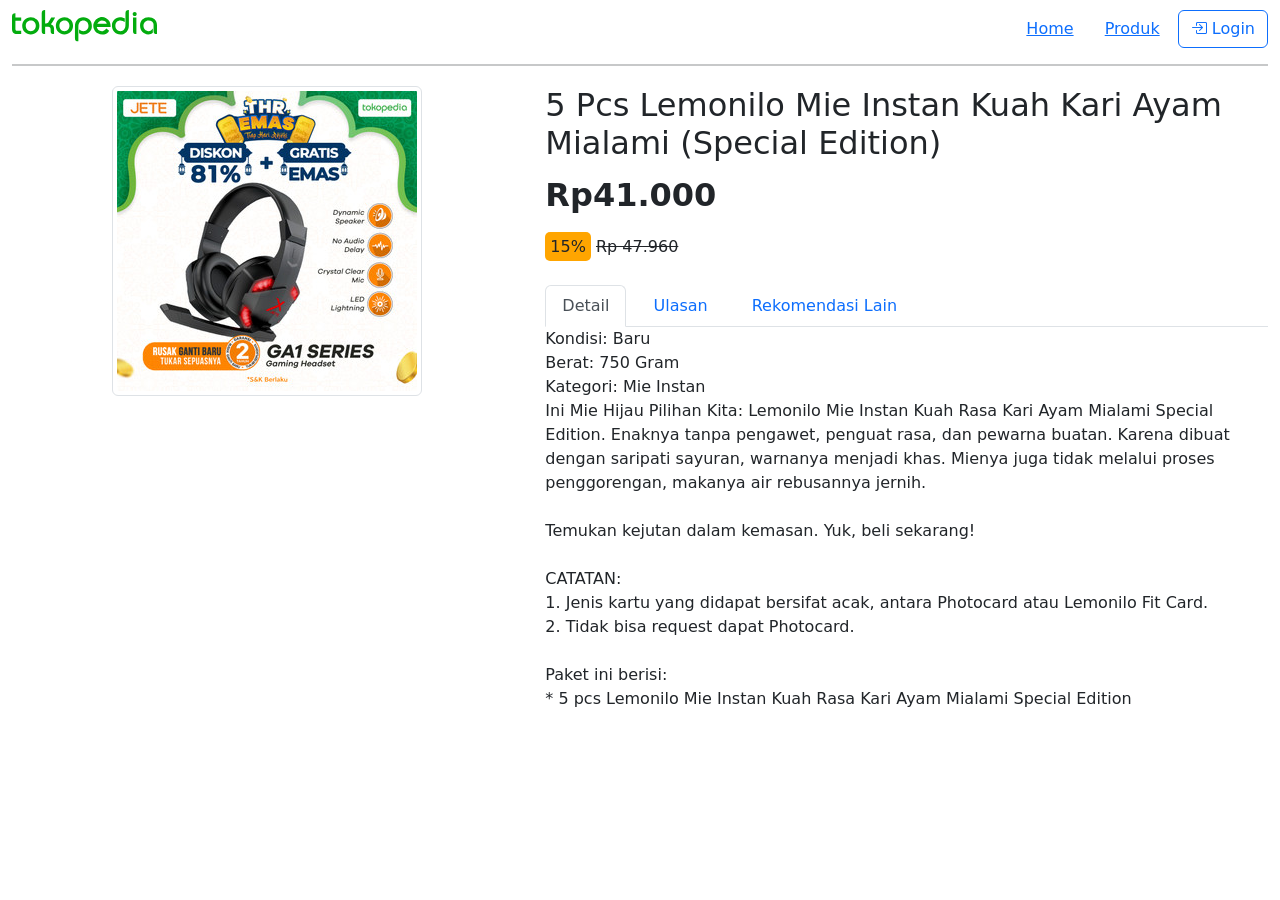
<file: detail.html>
<!DOCTYPE html>
<html>

<head>
    <title>Home Produk</title>
    <link rel="stylesheet" type="text/css" href="assets/css/bootstrap.min.css">
    <link rel="stylesheet" type="text/css" href="assets/css/bootstrap-icons-1.8.3/bootstrap-icons.css">

    <link rel="stylesheet" type="text/css" href="assets/css/style.css">
</head>

<body>
    <div class="container-fluid">
        <div class="row header">
            <div class="col-12 col-lg-6">
                <img src="assets/img/logo.svg">
            </div>
            <div class="col-12 col-lg-6 text-end">
                <a class="btn btn-link" href="index.html"> Home</a>
                <a class="btn btn-link" href="produk.html"> Produk</a>
                <a class="btn btn-outline-primary" href="#" id="masuk">
                    <i class="bi bi-box-arrow-in-right"></i> Login</a>
            </div>
        </div>
        <hr />
    </div>

    <div class="container-fluid">

        <div class="row produk-detail">
            <div class="col-12 col-lg-5 img-detail">
                <img src="assets/img/produk2.jpg" class="img-thumbnail">
            </div>
            <div class="col-12 col-lg-7">
                <h2>
                    5 Pcs Lemonilo Mie Instan Kuah Kari Ayam Mialami (Special Edition)
                </h2>

                <p class="sale">
                    Rp41.000
                </p>
                <p>
                    <span class="sale-persen">15%</span>
                    <span class="ori">Rp 47.960</span>
                </p>

                <ul class="nav nav-tabs" id="myTab" role="tablist">
                    <li class="nav-item" role="presentation">
                        <button class="nav-link active" id="home-tab" data-bs-toggle="tab"
                            data-bs-target="#home-tab-pane" type="button">
                            Detail
                        </button>
                    </li>
                    <li class="nav-item" role="presentation">
                        <button class="nav-link" id="profile-tab" data-bs-toggle="tab"
                            data-bs-target="#profile-tab-pane" type="button">
                            Ulasan
                        </button>
                    </li>
                    <li class="nav-item" role="presentation">
                        <button class="nav-link" id="contact-tab" data-bs-toggle="tab"
                            data-bs-target="#contact-tab-pane" type="button">
                            Rekomendasi Lain
                        </button>
                    </li>
                </ul>
                <div class="tab-content" id="myTabContent">
                    <div class="tab-pane fade show active" id="home-tab-pane" tabindex="0">

                        Kondisi: Baru <br />
                        Berat: 750 Gram <br />
                        Kategori: Mie Instan <br />

                        Ini Mie Hijau Pilihan Kita: Lemonilo Mie Instan Kuah
                        Rasa Kari Ayam Mialami Special Edition. Enaknya tanpa pengawet, penguat rasa, dan pewarna
                        buatan.
                        Karena dibuat dengan saripati sayuran, warnanya menjadi khas. Mienya juga tidak melalui proses
                        penggorengan, makanya air rebusannya jernih. <br /> <br />

                        Temukan kejutan dalam kemasan. Yuk, beli
                        sekarang! <br /> <br />

                        CATATAN: <br />
                        1. Jenis kartu yang didapat bersifat acak, antara
                        Photocard atau Lemonilo Fit Card. <br />
                        2. Tidak bisa request dapat Photocard. <br /> <br />

                        Paket ini berisi: <br />
                        * 5 pcs Lemonilo Mie Instan Kuah Rasa Kari Ayam
                        Mialami Special Edition <br />

                    </div>
                    <div class="tab-pane fade" id="profile-tab-pane" tabindex="0">
                        ...
                    </div>
                    <div class="tab-pane fade" id="contact-tab-pane" tabindex="0">
                        ...
                    </div>
                </div>
            </div>
        </div>

    </div>

</body>

</html>
</file>
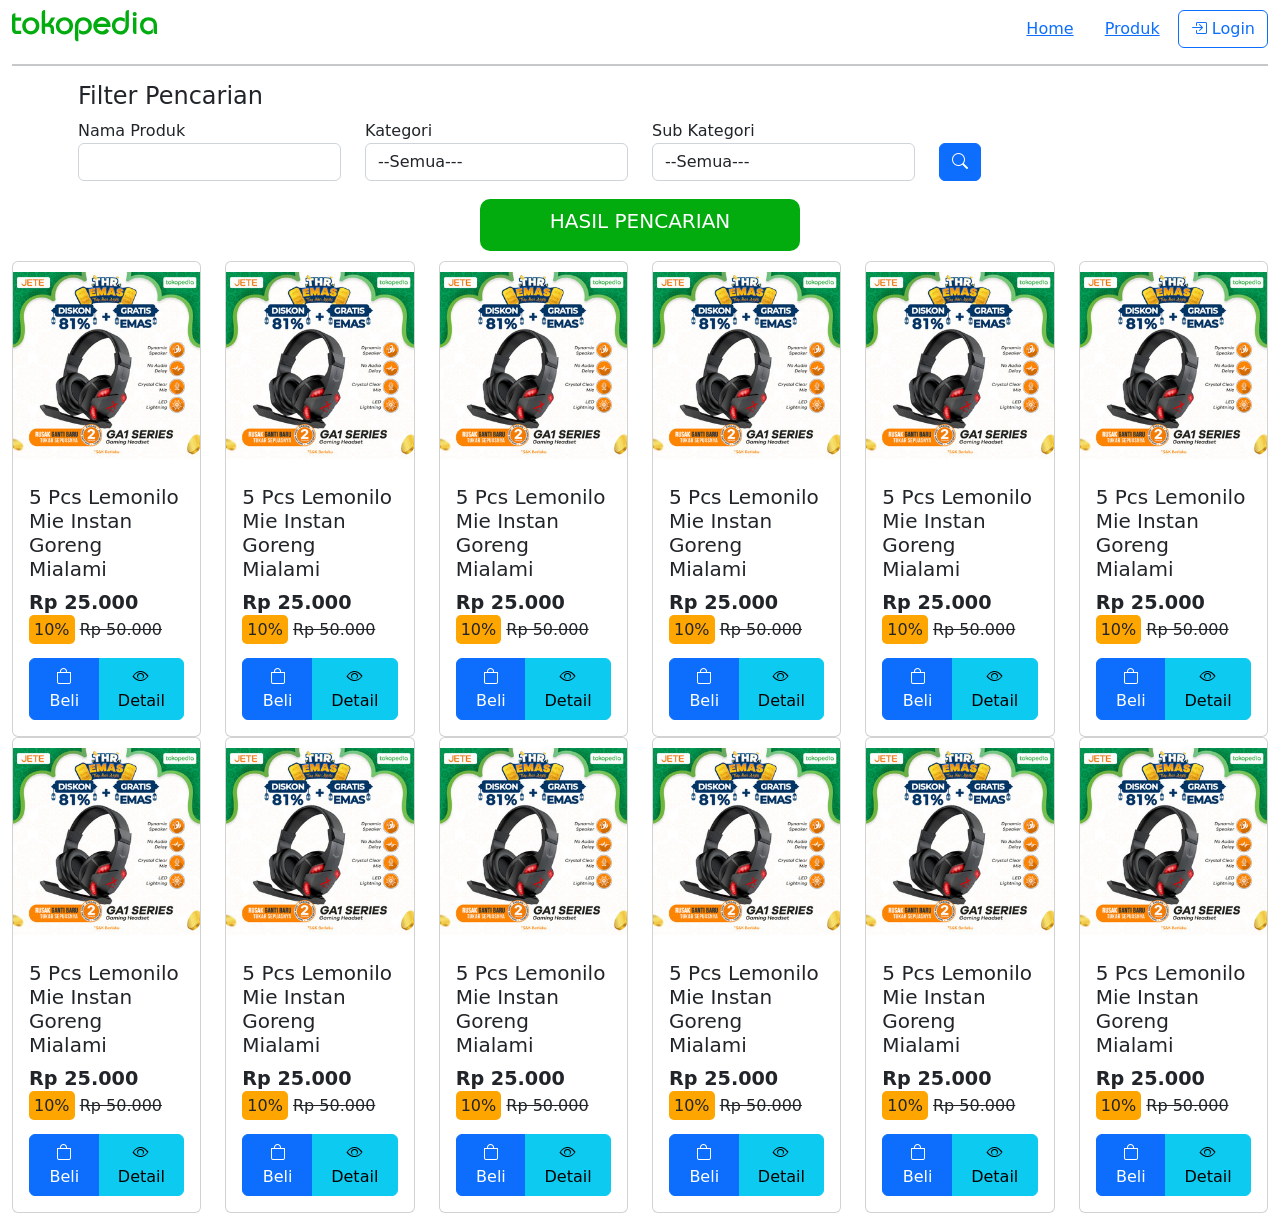
<file: produk.html>
<!DOCTYPE html>
<html>

<head>
    <title>Home Produk</title>
    <link rel="stylesheet" type="text/css" href="assets/css/bootstrap.min.css">
    <link rel="stylesheet" type="text/css" href="assets/css/bootstrap-icons-1.8.3/bootstrap-icons.css">
    <link rel="stylesheet" type="text/css" href="assets/css/style.css">
</head>
<body>
    <div class="container-fluid">
        <div class="row header">
            <div class="col-12 col-lg-6">
                <img src="assets/img/logo.svg">
            </div>
            <div class="col-12 col-lg-6 text-end">
                <a class="btn btn-link" href="index.html"> Home</a>
                <a class="btn btn-link" href="produk.html"> Produk</a>
                <a class="btn btn-outline-primary" href="#" id="masuk">
                    <i class="bi bi-box-arrow-in-right"></i> Login</a>
            </div>
        </div>
        <hr />
    </div>

    <div class="container my-2 px-2">
        <div class="row">
            <div class="col-12">
                <h4>Filter Pencarian</h4>
            </div>
        </div>
        <form class="row" action="#">
            <div class="col-3">
                Nama Produk <br />
                <input type="text" name="nama" value="" class="form-control">
            </div>
            <div class="col-3">
                Kategori <br />
                <select name="kategori" class="form-control">
                    <option value="">--Semua---</option>
                    <option value="makanan">Makanan</option>
                    <option value="makanan">Makanan</option>
                    <option value="makanan">Makanan</option>
                    <option value="makanan">Makanan</option>
                </select>
            </div>
            <div class="col-3">
                Sub Kategori <br />
                <select name="subkategori" class="form-control">
                    <option value="">--Semua---</option>
                    <option value="makanan">Jajanan</option>
                    <option value="makanan">Jajanan</option>
                    <option value="makanan">Jajanan</option>
                </select>
            </div>

            <div class="col-1 pt-4">
                <button type="submit" class="btn btn-primary">
                    <i class="bi bi-search"></i>
                </button>
            </div>
        </form>
    </div>

    <div class="container-fluid">

        <div class="row justify-content-center">
            <div class="col-3 text-center subtitle">
                <h3>
                    Hasil Pencarian
                </h3>
            </div>
        </div>
        <div class="row row-cols-2 row-cols-lg-6 row-cols-md-3 produk">
            <div class="col">
                <div class="card">
                    <img class="card-img-top" src="assets/img/produk2.jpg" alt="Produk 2">
                    <div class="card-body">
                        <h5 class="card-title">5 Pcs Lemonilo Mie Instan Goreng Mialami</h5>
                        <p class="card-text">
                            <span class="sale">Rp 25.000</span> <br />
                            <span class="sale-persen">10%</span> <span class="ori">Rp 50.000</span>
                        </p>
                        <div class="btn-group" role="group" aria-label="Basic example">
                            <a href="#" class="btn btn-primary">
                                <i class="bi bi-bag"></i> Beli
                            </a>
                            <a href="detail.html" class="btn btn-info">
                                <i class="bi bi-eye"></i> Detail
                            </a>
                        </div>
                    </div>
                </div>
            </div>

            <div class="col">
                <div class="card">
                    <img class="card-img-top" src="assets/img/produk2.jpg" alt="Produk 2">
                    <div class="card-body">
                        <h5 class="card-title">5 Pcs Lemonilo Mie Instan Goreng Mialami</h5>
                        <p class="card-text">
                            <span class="sale">Rp 25.000</span> <br />
                            <span class="sale-persen">10%</span> <span class="ori">Rp 50.000</span>
                        </p>
                        <div class="btn-group" role="group" aria-label="Basic example">
                            <a href="#" class="btn btn-primary">
                                <i class="bi bi-bag"></i> Beli
                            </a>
                            <a href="detail.html" class="btn btn-info">
                                <i class="bi bi-eye"></i> Detail
                            </a>
                        </div>
                    </div>
                </div>
            </div>

            <div class="col">
                <div class="card">
                    <img class="card-img-top" src="assets/img/produk2.jpg" alt="Produk 2">
                    <div class="card-body">
                        <h5 class="card-title">5 Pcs Lemonilo Mie Instan Goreng Mialami</h5>
                        <p class="card-text">
                            <span class="sale">Rp 25.000</span> <br />
                            <span class="sale-persen">10%</span> <span class="ori">Rp 50.000</span>
                        </p>
                        <div class="btn-group" role="group" aria-label="Basic example">
                            <a href="#" class="btn btn-primary">
                                <i class="bi bi-bag"></i> Beli
                            </a>
                            <a href="detail.html" class="btn btn-info">
                                <i class="bi bi-eye"></i> Detail
                            </a>
                        </div>
                    </div>
                </div>
            </div>

            <div class="col">
                <div class="card">
                    <img class="card-img-top" src="assets/img/produk2.jpg" alt="Produk 2">
                    <div class="card-body">
                        <h5 class="card-title">5 Pcs Lemonilo Mie Instan Goreng Mialami</h5>
                        <p class="card-text">
                            <span class="sale">Rp 25.000</span> <br />
                            <span class="sale-persen">10%</span> <span class="ori">Rp 50.000</span>
                        </p>
                        <div class="btn-group" role="group" aria-label="Basic example">
                            <a href="#" class="btn btn-primary">
                                <i class="bi bi-bag"></i> Beli
                            </a>
                            <a href="detail.html" class="btn btn-info">
                                <i class="bi bi-eye"></i> Detail
                            </a>
                        </div>
                    </div>
                </div>
            </div>

            <div class="col">
                <div class="card">
                    <img class="card-img-top" src="assets/img/produk2.jpg" alt="Produk 2">
                    <div class="card-body">
                        <h5 class="card-title">5 Pcs Lemonilo Mie Instan Goreng Mialami</h5>
                        <p class="card-text">
                            <span class="sale">Rp 25.000</span> <br />
                            <span class="sale-persen">10%</span> <span class="ori">Rp 50.000</span>
                        </p>
                        <div class="btn-group" role="group" aria-label="Basic example">
                            <a href="#" class="btn btn-primary">
                                <i class="bi bi-bag"></i> Beli
                            </a>
                            <a href="detail.html" class="btn btn-info">
                                <i class="bi bi-eye"></i> Detail
                            </a>
                        </div>
                    </div>
                </div>
            </div>

            <div class="col">
                <div class="card">
                    <img class="card-img-top" src="assets/img/produk2.jpg" alt="Produk 2">
                    <div class="card-body">
                        <h5 class="card-title">5 Pcs Lemonilo Mie Instan Goreng Mialami</h5>
                        <p class="card-text">
                            <span class="sale">Rp 25.000</span> <br />
                            <span class="sale-persen">10%</span> <span class="ori">Rp 50.000</span>
                        </p>
                        <div class="btn-group" role="group" aria-label="Basic example">
                            <a href="#" class="btn btn-primary">
                                <i class="bi bi-bag"></i> Beli
                            </a>
                            <a href="detail.html" class="btn btn-info">
                                <i class="bi bi-eye"></i> Detail
                            </a>
                        </div>
                    </div>
                </div>
            </div>

            <div class="col">
                <div class="card">
                    <img class="card-img-top" src="assets/img/produk2.jpg" alt="Produk 2">
                    <div class="card-body">
                        <h5 class="card-title">5 Pcs Lemonilo Mie Instan Goreng Mialami</h5>
                        <p class="card-text">
                            <span class="sale">Rp 25.000</span> <br />
                            <span class="sale-persen">10%</span> <span class="ori">Rp 50.000</span>
                        </p>
                        <div class="btn-group" role="group" aria-label="Basic example">
                            <a href="#" class="btn btn-primary">
                                <i class="bi bi-bag"></i> Beli
                            </a>
                            <a href="detail.html" class="btn btn-info">
                                <i class="bi bi-eye"></i> Detail
                            </a>
                        </div>
                    </div>
                </div>
            </div>

            <div class="col">
                <div class="card">
                    <img class="card-img-top" src="assets/img/produk2.jpg" alt="Produk 2">
                    <div class="card-body">
                        <h5 class="card-title">5 Pcs Lemonilo Mie Instan Goreng Mialami</h5>
                        <p class="card-text">
                            <span class="sale">Rp 25.000</span> <br />
                            <span class="sale-persen">10%</span> <span class="ori">Rp 50.000</span>
                        </p>
                        <div class="btn-group" role="group" aria-label="Basic example">
                            <a href="#" class="btn btn-primary">
                                <i class="bi bi-bag"></i> Beli
                            </a>
                            <a href="detail.html" class="btn btn-info">
                                <i class="bi bi-eye"></i> Detail
                            </a>
                        </div>
                    </div>
                </div>
            </div>

            <div class="col">
                <div class="card">
                    <img class="card-img-top" src="assets/img/produk2.jpg" alt="Produk 2">
                    <div class="card-body">
                        <h5 class="card-title">5 Pcs Lemonilo Mie Instan Goreng Mialami</h5>
                        <p class="card-text">
                            <span class="sale">Rp 25.000</span> <br />
                            <span class="sale-persen">10%</span> <span class="ori">Rp 50.000</span>
                        </p>
                        <div class="btn-group" role="group" aria-label="Basic example">
                            <a href="#" class="btn btn-primary">
                                <i class="bi bi-bag"></i> Beli
                            </a>
                            <a href="detail.html" class="btn btn-info">
                                <i class="bi bi-eye"></i> Detail
                            </a>
                        </div>
                    </div>
                </div>
            </div>

            <div class="col">
                <div class="card">
                    <img class="card-img-top" src="assets/img/produk2.jpg" alt="Produk 2">
                    <div class="card-body">
                        <h5 class="card-title">5 Pcs Lemonilo Mie Instan Goreng Mialami</h5>
                        <p class="card-text">
                            <span class="sale">Rp 25.000</span> <br />
                            <span class="sale-persen">10%</span> <span class="ori">Rp 50.000</span>
                        </p>
                        <div class="btn-group" role="group" aria-label="Basic example">
                            <a href="#" class="btn btn-primary">
                                <i class="bi bi-bag"></i> Beli
                            </a>
                            <a href="detail.html" class="btn btn-info">
                                <i class="bi bi-eye"></i> Detail
                            </a>
                        </div>
                    </div>
                </div>
            </div>

            <div class="col">
                <div class="card">
                    <img class="card-img-top" src="assets/img/produk2.jpg" alt="Produk 2">
                    <div class="card-body">
                        <h5 class="card-title">5 Pcs Lemonilo Mie Instan Goreng Mialami</h5>
                        <p class="card-text">
                            <span class="sale">Rp 25.000</span> <br />
                            <span class="sale-persen">10%</span> <span class="ori">Rp 50.000</span>
                        </p>
                        <div class="btn-group" role="group" aria-label="Basic example">
                            <a href="#" class="btn btn-primary">
                                <i class="bi bi-bag"></i> Beli
                            </a>
                            <a href="detail.html" class="btn btn-info">
                                <i class="bi bi-eye"></i> Detail
                            </a>
                        </div>
                    </div>
                </div>
            </div>

            <div class="col">
                <div class="card">
                    <img class="card-img-top" src="assets/img/produk2.jpg" alt="Produk 2">
                    <div class="card-body">
                        <h5 class="card-title">5 Pcs Lemonilo Mie Instan Goreng Mialami</h5>
                        <p class="card-text">
                            <span class="sale">Rp 25.000</span> <br />
                            <span class="sale-persen">10%</span> <span class="ori">Rp 50.000</span>
                        </p>
                        <div class="btn-group" role="group" aria-label="Basic example">
                            <a href="#" class="btn btn-primary">
                                <i class="bi bi-bag"></i> Beli
                            </a>
                            <a href="detail.html" class="btn btn-info">
                                <i class="bi bi-eye"></i> Detail
                            </a>
                        </div>
                    </div>
                </div>
            </div>
             
        </div>
    </div>
</body>

</html>
</file>
<file: assets/css/style.css>
.header { 
 padding-top: 10px 
} 
 
.subtitle { 
 padding: 10px; 
 margin: 10px; 
 background-color: #03ac0e; 
 color: #fff; 
 text-transform: uppercase; 
 border-radius: 10px; 
} 
 
.subtitle h3 { 
 font-size: 20px; 
} 
 
hr { 
 border-width: 2px; 
} 
 
.banner { 
 text-align: center; 
 padding-bottom: 20px 
} 
 
.col img { 
 padding-top: 10px; 
 padding-bottom: 10px; 
 border-radius: 10px; 
} 
 
.sale { 
 font-weight: bolder;  
 font-size: 1.2em; 
} 
 
.ori { 
 text-decoration: line-through; 
} 
 
.sale-persen { 
 padding: 5px; 
 background-color: orange; 
 border-radius: 5px; 
} 
 
.nav-item { 
 margin-right: 10px; 
 margin-top: 10px; 
} 
 
.navbar-expand-lg .navbar-collapse { 
 justify-content: flex-end; 
} 
 
.produk-detail { 
 margin-top: 20px; 
} 
 
.produk-detail .sale { 
 font-size: 2em; 
} 
 
.produk-detail .img-detail { 
 text-align: center; 
}
</file>
